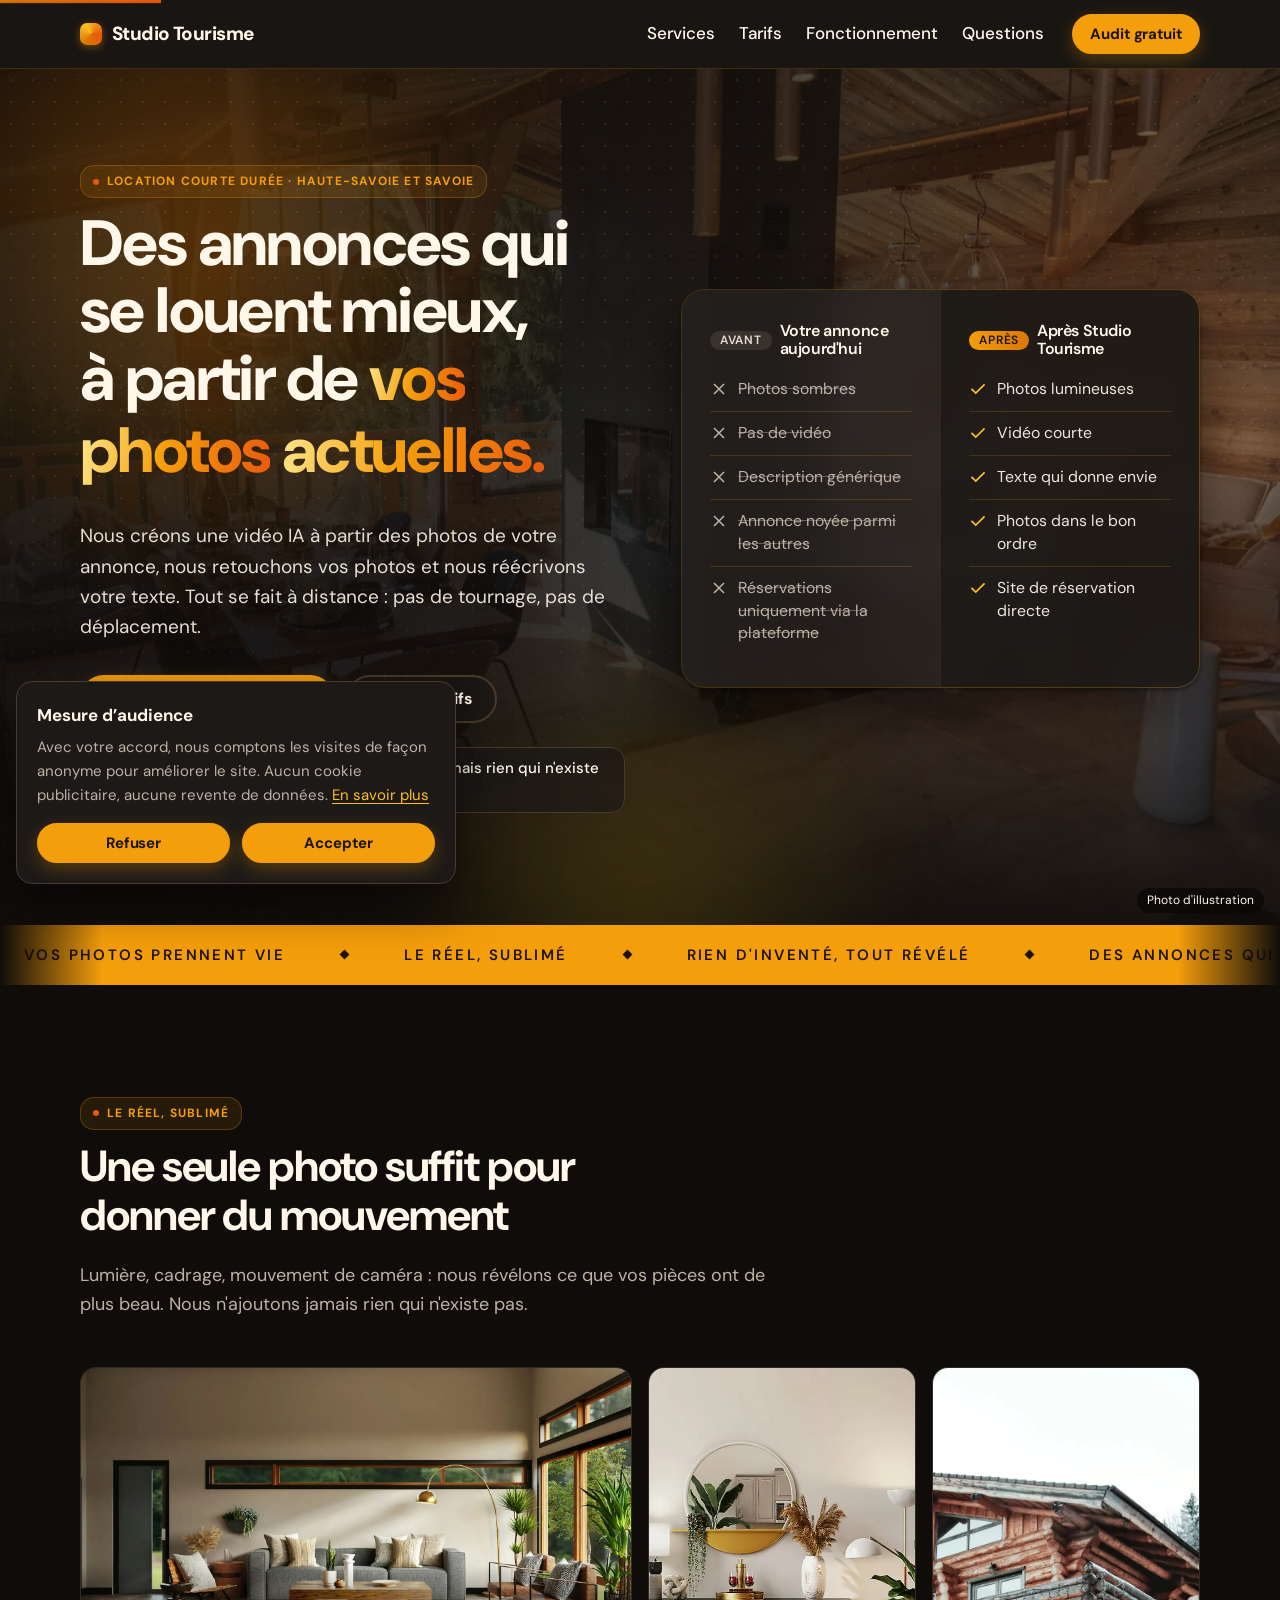
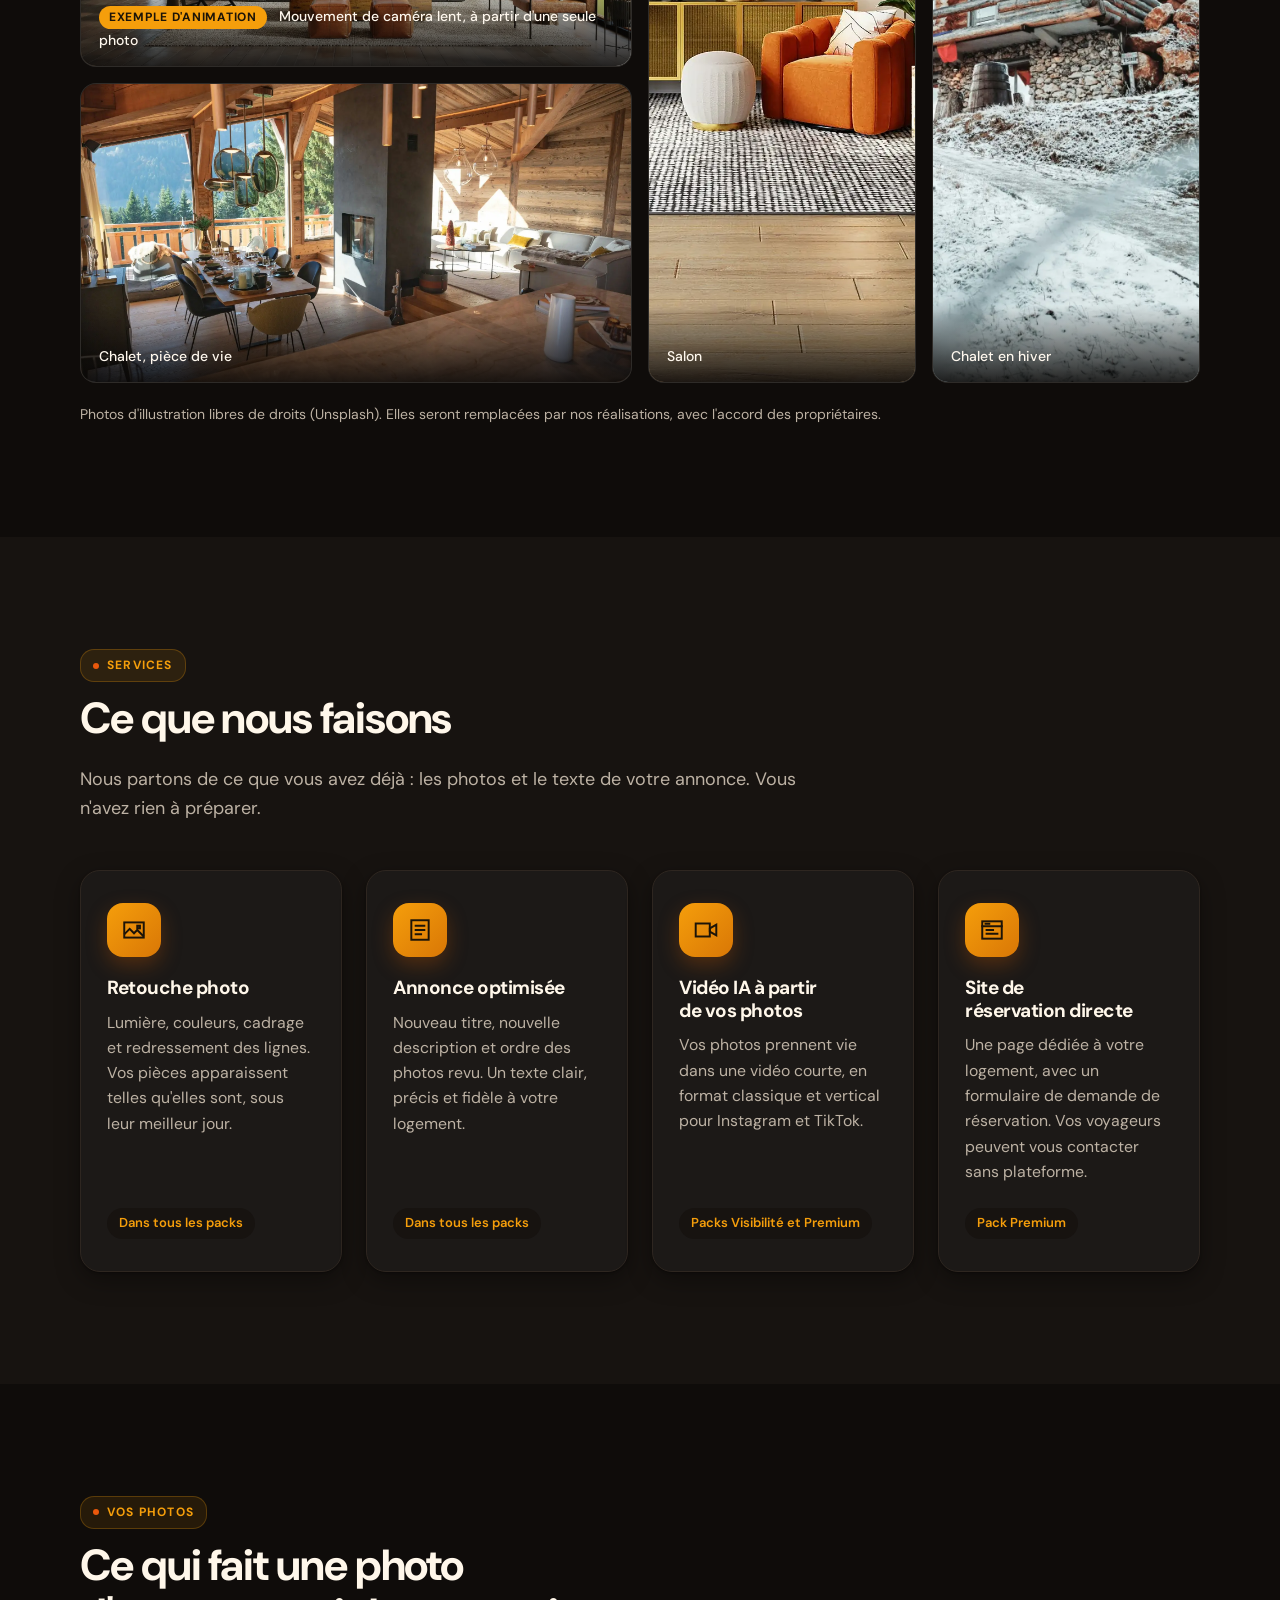
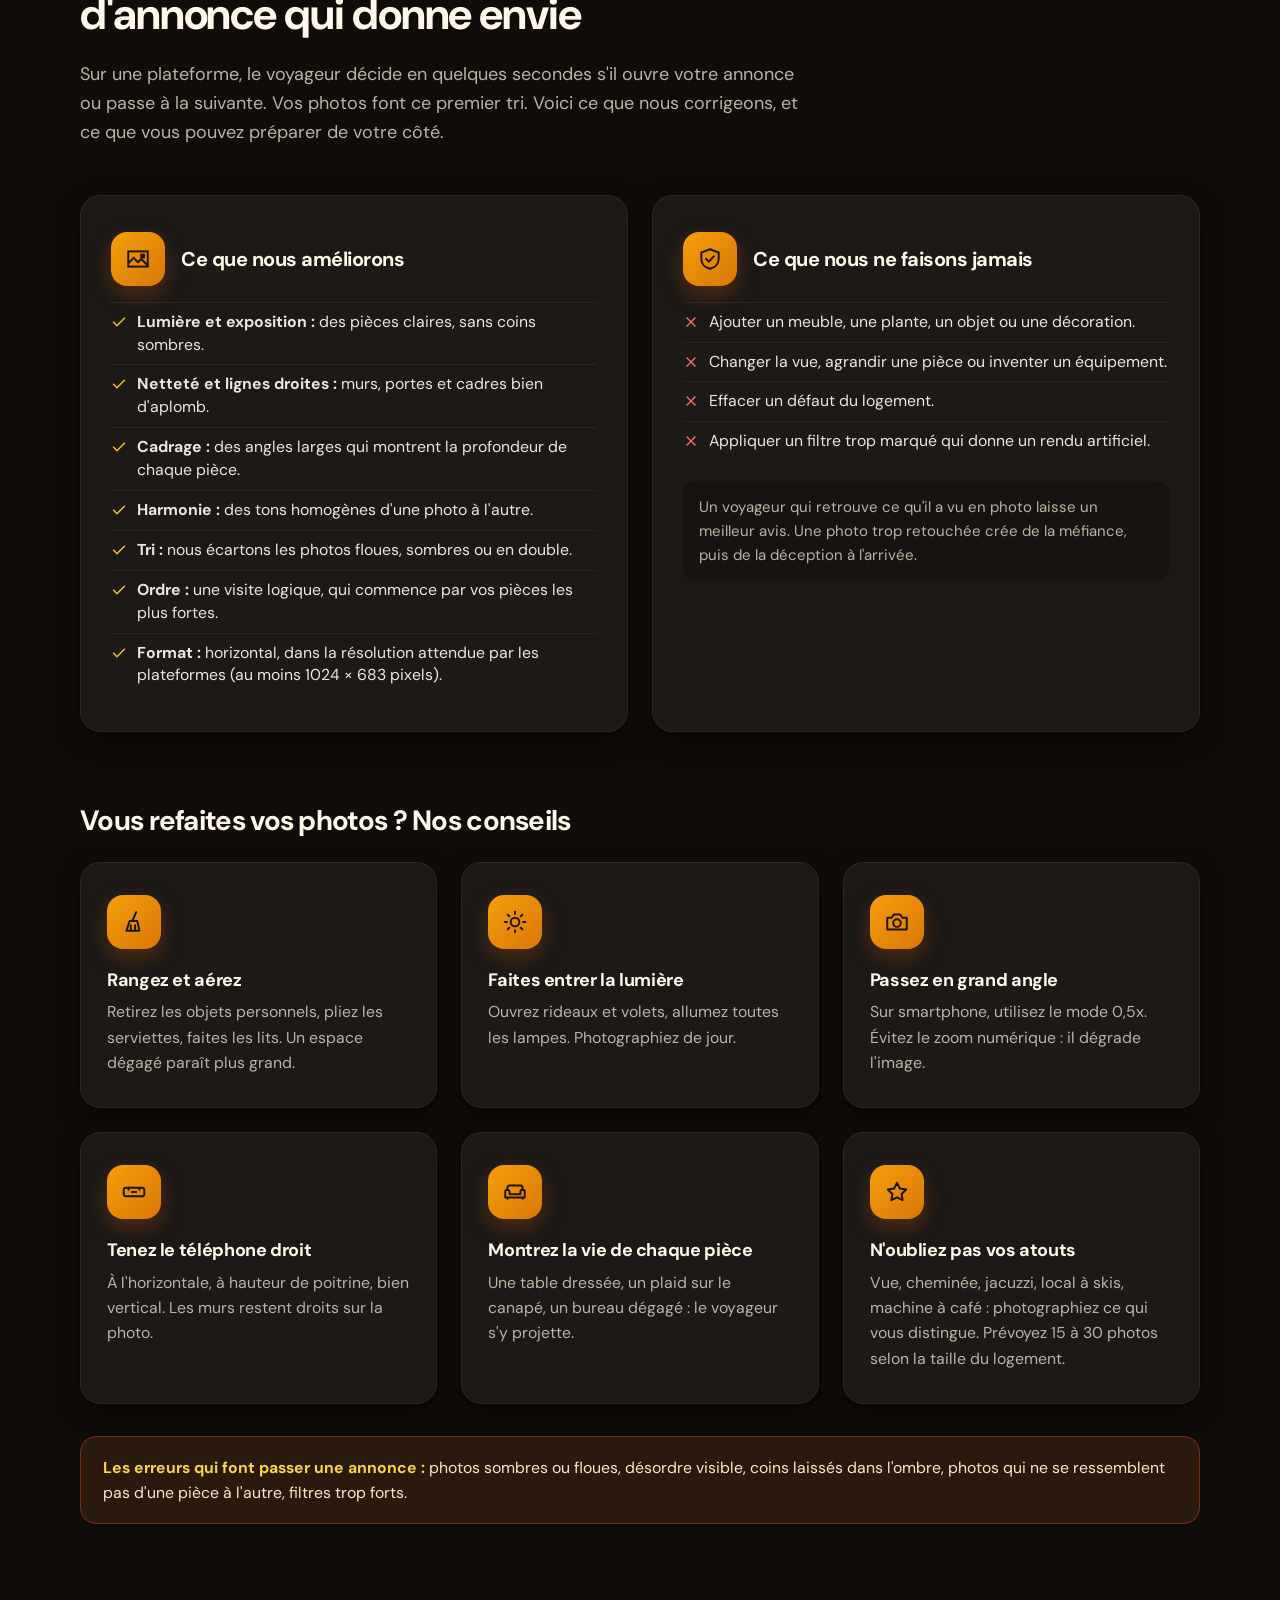
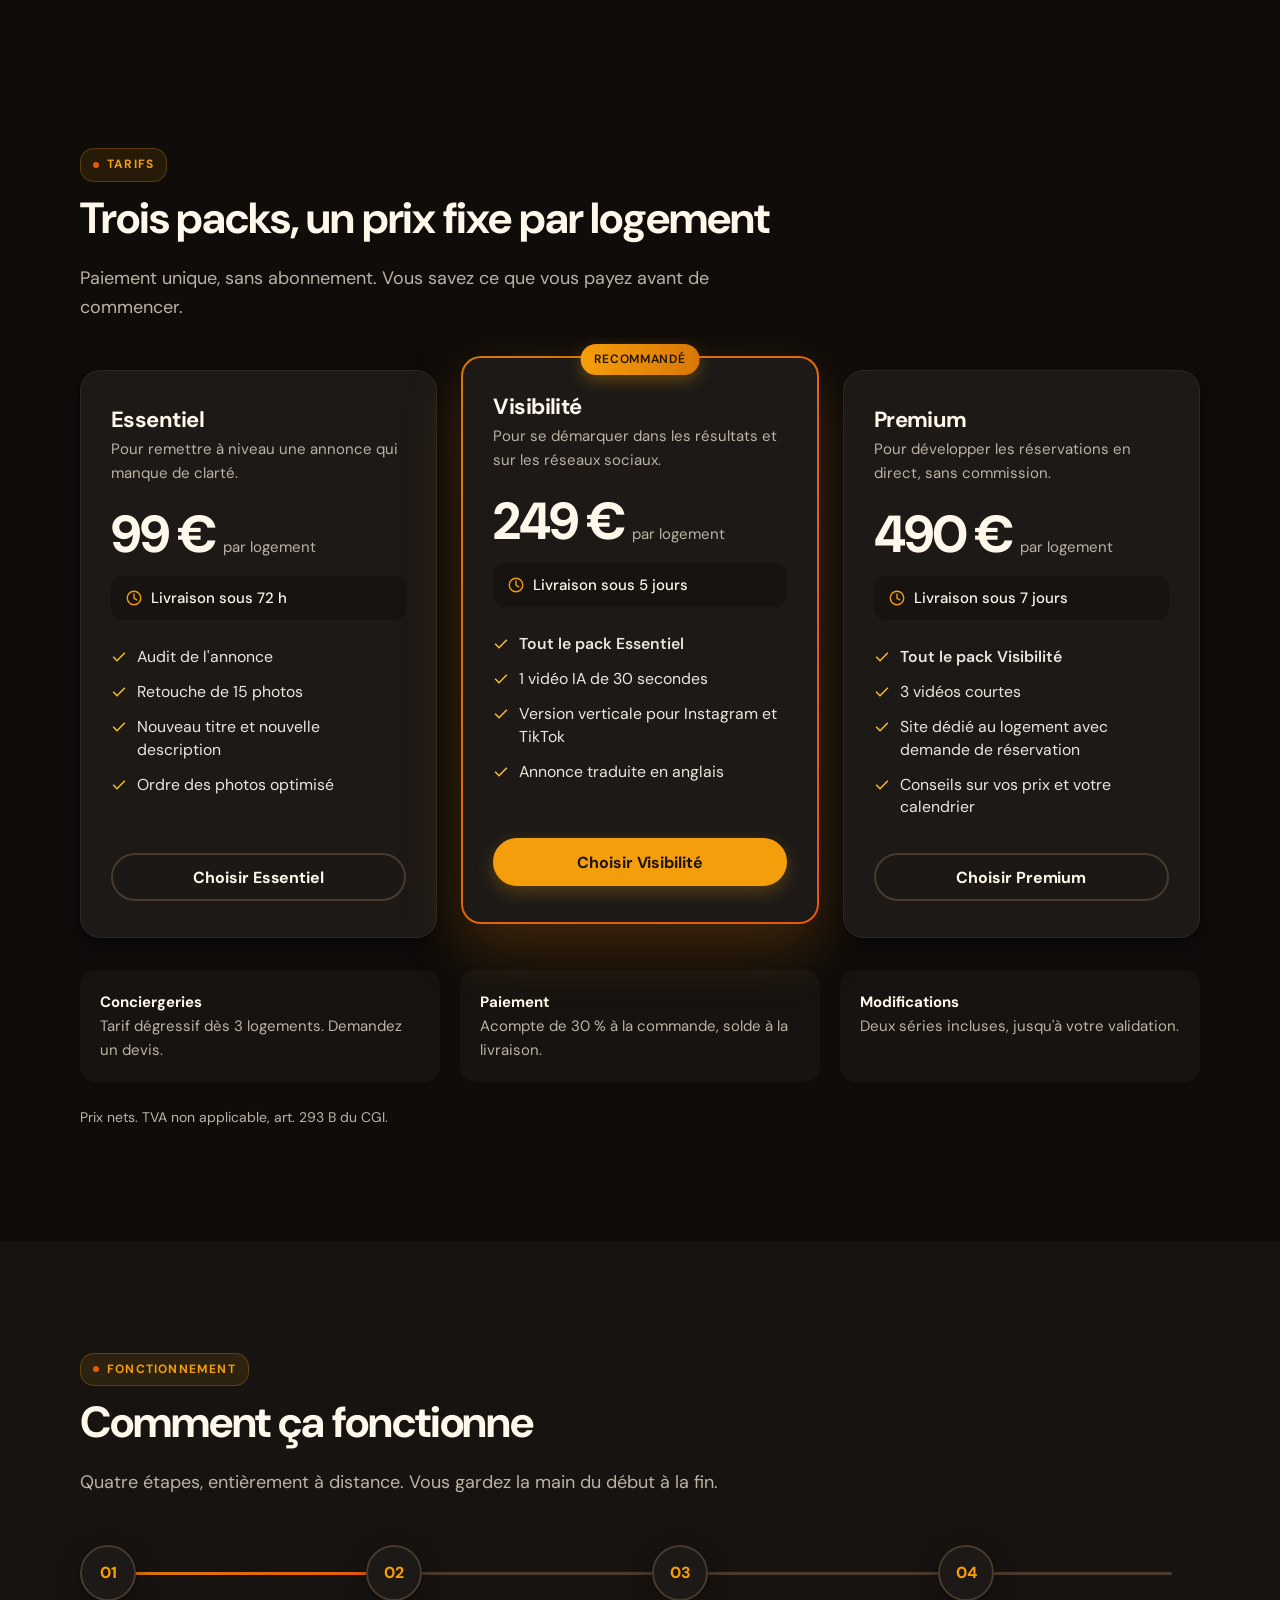
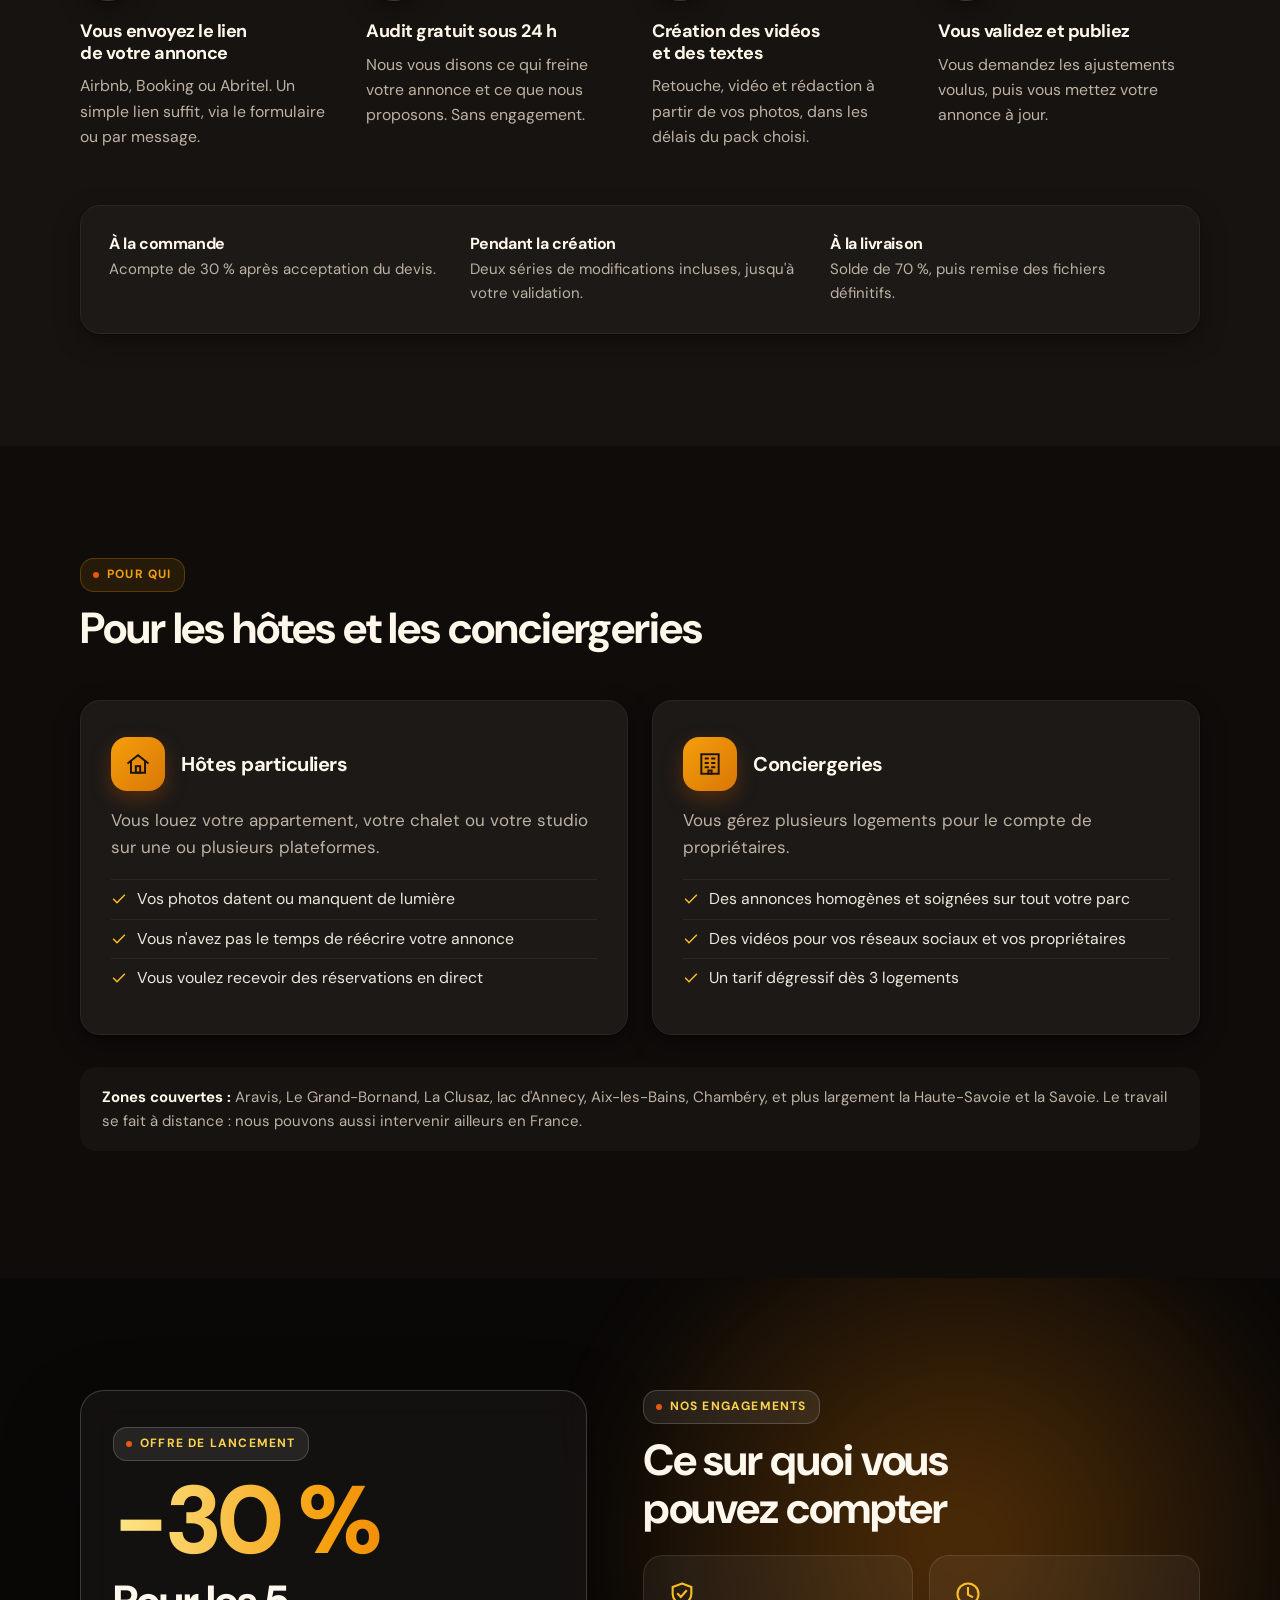
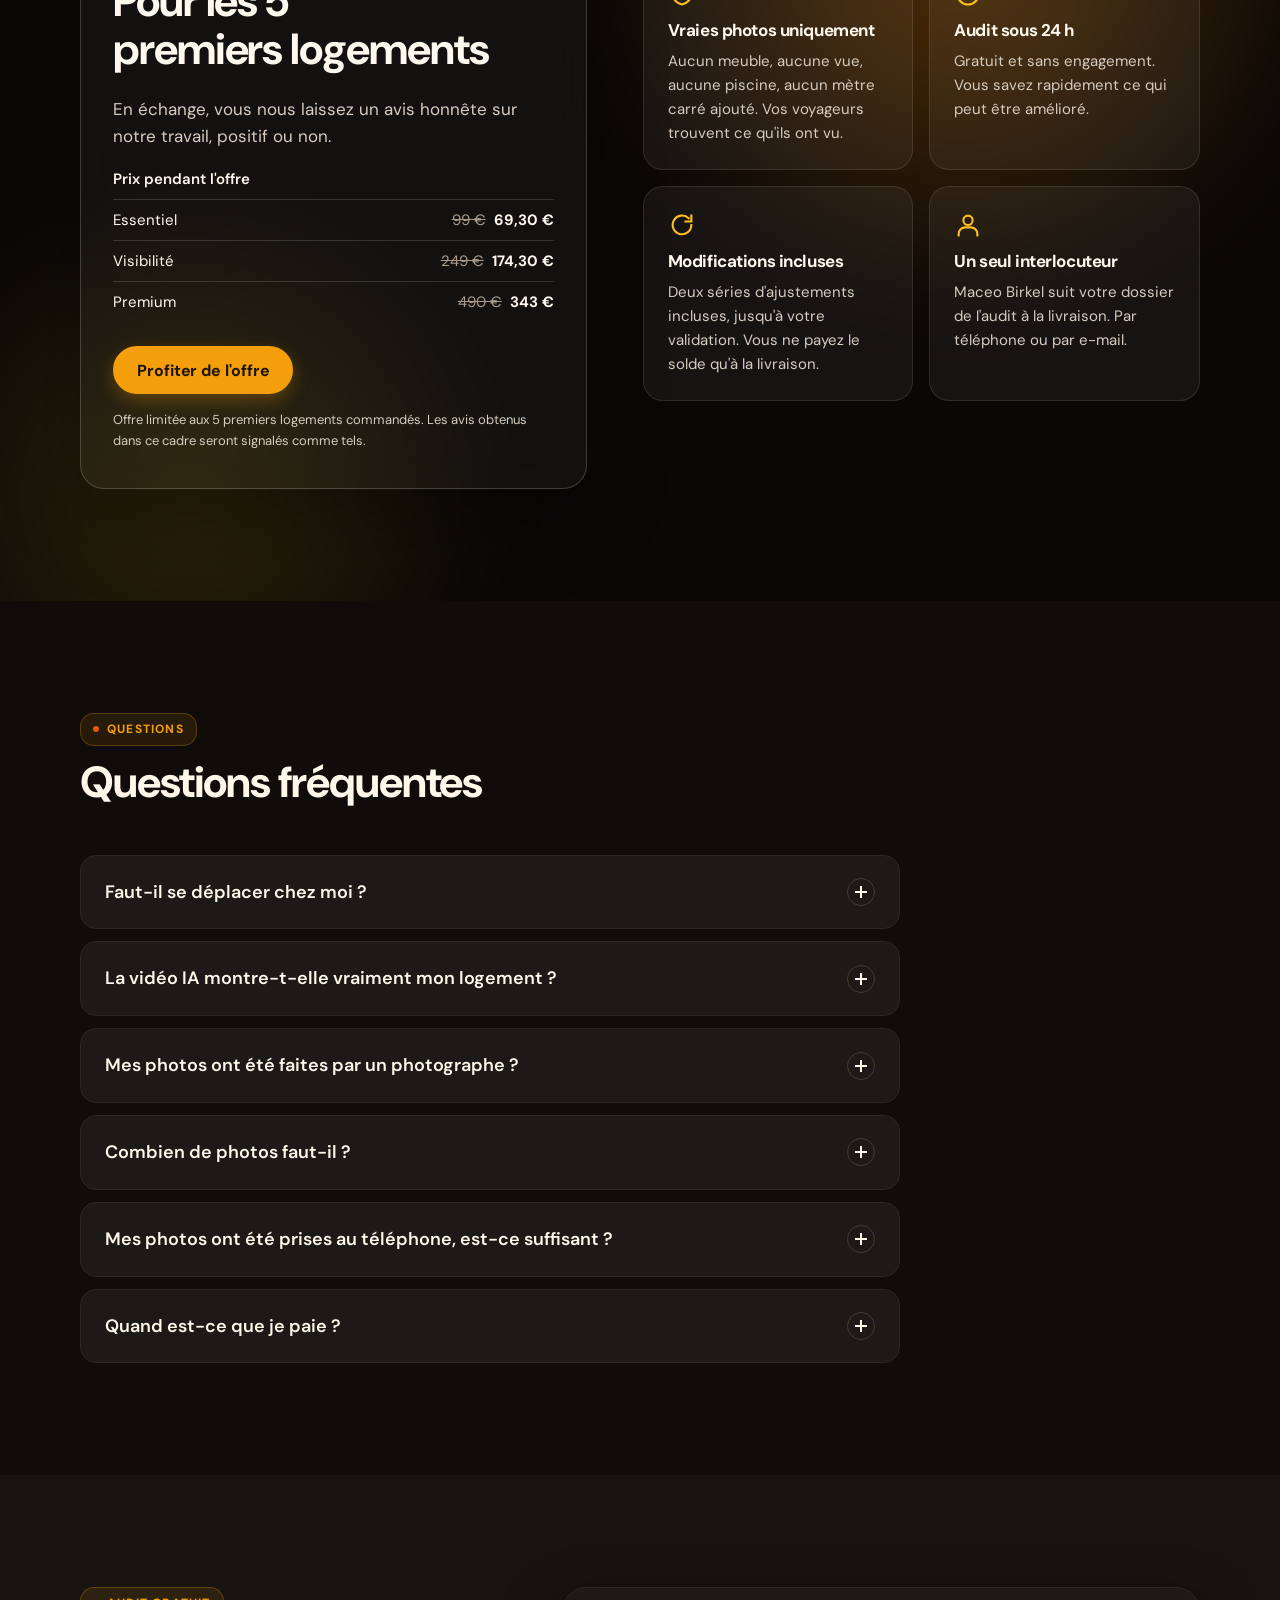
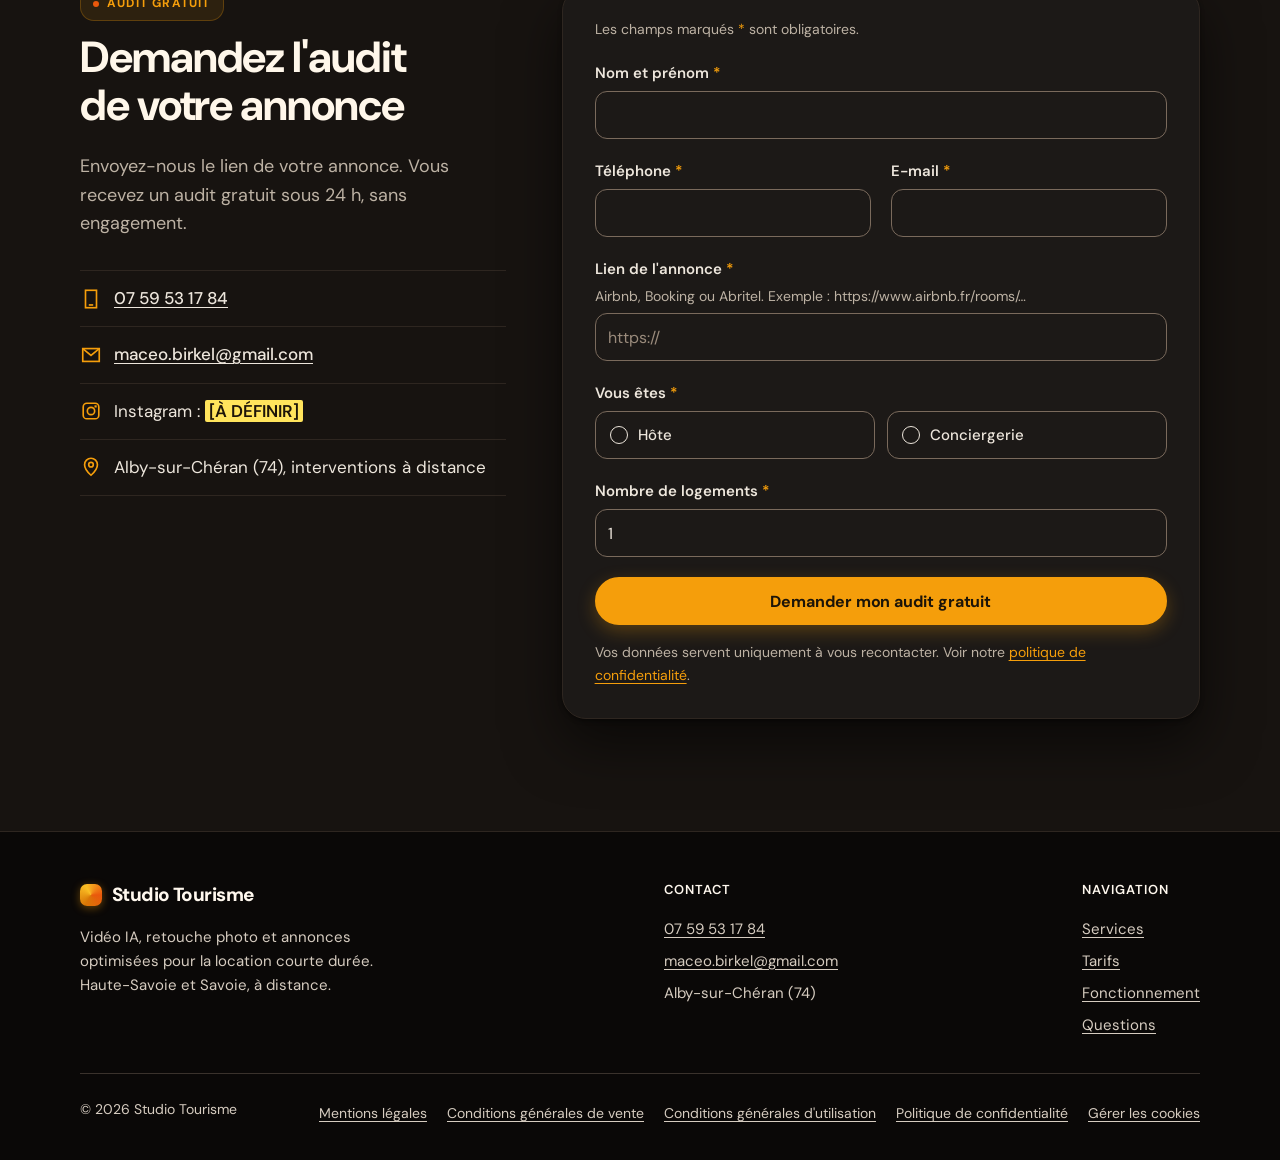
<file: index.html>
<!DOCTYPE html>
<html lang="fr">
<head>
  <meta charset="utf-8">
  <meta name="viewport" content="width=device-width, initial-scale=1">
  <script>document.documentElement.classList.add("js");</script>

  <title>Studio Tourisme | Vidéo IA, retouche photo et annonce Airbnb en Savoie</title>
  <meta name="description" content="Studio Tourisme met en valeur votre location courte durée à partir de vos photos actuelles : vidéo IA, retouche photo et réécriture de l'annonce. 100 % à distance, en Haute-Savoie et Savoie. Audit gratuit sous 24 h.">
  <meta name="author" content="Studio Tourisme">
  <meta name="robots" content="index, follow">
  <!-- À REMPLACER : votre nom de domaine définitif (voir README) -->
  <link rel="canonical" href="https://maceobirkel-web.github.io/maceo-/">

  <!-- Open Graph (partage sur les réseaux sociaux et messageries) -->
  <meta property="og:type" content="website">
  <meta property="og:locale" content="fr_FR">
  <meta property="og:site_name" content="Studio Tourisme">
  <meta property="og:title" content="Studio Tourisme | Des annonces qui se louent mieux, à partir de vos photos actuelles">
  <meta property="og:description" content="Vidéo IA, retouche photo et réécriture de votre annonce Airbnb, Booking ou Abritel. 100 % à distance. Audit gratuit sous 24 h.">
  <meta property="og:url" content="https://maceobirkel-web.github.io/maceo-/">
  <meta property="og:image" content="https://maceobirkel-web.github.io/maceo-/assets/img/og-image.jpg">
  <meta property="og:image:width" content="1200">
  <meta property="og:image:height" content="630">
  <meta property="og:image:alt" content="Studio Tourisme : vidéo IA, retouche photo et annonce optimisée pour la location courte durée">
  <meta name="twitter:card" content="summary_large_image">

  <link rel="icon" href="assets/img/favicon.svg" type="image/svg+xml">
  <link rel="icon" href="assets/img/favicon-32.png" sizes="32x32" type="image/png">
  <link rel="apple-touch-icon" href="assets/img/apple-touch-icon.png">
  <link rel="manifest" href="manifest.webmanifest">
  <meta name="apple-mobile-web-app-capable" content="yes">
  <meta name="mobile-web-app-capable" content="yes">
  <meta name="apple-mobile-web-app-title" content="Studio Tourisme">
  <meta name="apple-mobile-web-app-status-bar-style" content="black-translucent">
  <meta name="theme-color" content="#0F0C0A">

  <link rel="preload" href="assets/fonts/dm-sans-latin.woff2" as="font" type="font/woff2" crossorigin>
  <link rel="stylesheet" href="assets/css/style.css">

  <!-- Données structurées : aucune note ni aucun avis déclaré (à ajouter uniquement avec de vrais avis) -->
  <script type="application/ld+json">
  {
    "@context": "https://schema.org",
    "@type": "ProfessionalService",
    "name": "Studio Tourisme",
    "description": "Mise en valeur des locations courte durée à partir des photos existantes : vidéo IA, retouche photo et réécriture de l'annonce, à distance.",
    "url": "https://maceobirkel-web.github.io/maceo-/",
    "telephone": "+33759531784",
    "email": "maceo.birkel@gmail.com",
    "priceRange": "99 € à 490 €",
    "address": {
      "@type": "PostalAddress",
      "addressLocality": "Alby-sur-Chéran",
      "postalCode": "74540",
      "addressRegion": "Haute-Savoie",
      "addressCountry": "FR"
    },
    "areaServed": [
      { "@type": "AdministrativeArea", "name": "Haute-Savoie" },
      { "@type": "AdministrativeArea", "name": "Savoie" }
    ],
    "founder": { "@type": "Person", "name": "Maceo Birkel" }
  }
  </script>
</head>
<body>
  <a class="lien-evitement" href="#contenu">Aller au contenu</a>
  <div class="progression" aria-hidden="true"></div>

  <!-- Icônes SVG (lignes droites, réutilisées dans la page) -->
  <svg xmlns="http://www.w3.org/2000/svg" class="sprite" aria-hidden="true">
    <symbol id="i-coche" viewBox="0 0 24 24"><path d="M4 12.5l5 5L20 6.5" fill="none" stroke="currentColor" stroke-width="2.2" stroke-linecap="square" stroke-linejoin="miter"/></symbol>
    <symbol id="i-croix" viewBox="0 0 24 24"><path d="M6 6l12 12M18 6L6 18" fill="none" stroke="currentColor" stroke-width="2" stroke-linecap="square"/></symbol>
    <symbol id="i-photo" viewBox="0 0 24 24"><g fill="none" stroke="currentColor" stroke-width="1.8" stroke-linejoin="miter"><rect x="3" y="5" width="18" height="14"/><path d="M3 16l5-5 4 4 3-3 6 6"/><rect x="15" y="8" width="2.5" height="2.5"/></g></symbol>
    <symbol id="i-texte" viewBox="0 0 24 24"><g fill="none" stroke="currentColor" stroke-width="1.8" stroke-linecap="square"><rect x="4" y="3" width="16" height="18"/><path d="M8 8h8M8 12h8M8 16h5"/></g></symbol>
    <symbol id="i-video" viewBox="0 0 24 24"><g fill="none" stroke="currentColor" stroke-width="1.8" stroke-linejoin="miter"><rect x="2.5" y="6" width="13" height="12"/><path d="M15.5 10.5l6-3.5v10l-6-3.5z"/></g></symbol>
    <symbol id="i-site" viewBox="0 0 24 24"><g fill="none" stroke="currentColor" stroke-width="1.8" stroke-linecap="square"><rect x="3" y="4" width="18" height="16"/><path d="M3 8.5h18M6 6.3h1M8.5 6.3h1M7 12h6M7 15.5h10"/></g></symbol>
    <symbol id="i-horloge" viewBox="0 0 24 24"><g fill="none" stroke="currentColor" stroke-width="1.8" stroke-linecap="square"><circle cx="12" cy="12" r="9"/><path d="M12 7v5.5l3.5 2"/></g></symbol>
    <symbol id="i-hote" viewBox="0 0 24 24"><g fill="none" stroke="currentColor" stroke-width="1.8" stroke-linejoin="miter" stroke-linecap="square"><path d="M3 11l9-7 9 7"/><path d="M5.5 9.5V20h13V9.5"/><rect x="10" y="14" width="4" height="6"/></g></symbol>
    <symbol id="i-conciergerie" viewBox="0 0 24 24"><g fill="none" stroke="currentColor" stroke-width="1.8" stroke-linecap="square"><rect x="4" y="3" width="16" height="18"/><path d="M8 7h2M14 7h2M8 11h2M14 11h2M8 15h2M14 15h2M10.5 21v-3h3v3"/></g></symbol>
    <symbol id="i-bouclier" viewBox="0 0 24 24"><g fill="none" stroke="currentColor" stroke-width="1.8" stroke-linejoin="miter" stroke-linecap="square"><path d="M12 3l8 3v6c0 4.5-3.4 8-8 9-4.6-1-8-4.5-8-9V6z"/><path d="M8.5 12l2.5 2.5 4.5-5"/></g></symbol>
    <symbol id="i-boucle" viewBox="0 0 24 24"><g fill="none" stroke="currentColor" stroke-width="1.8" stroke-linecap="square" stroke-linejoin="miter"><path d="M20 12a8 8 0 1 1-2.3-5.7"/><path d="M20 4v5h-5"/></g></symbol>
    <symbol id="i-personne" viewBox="0 0 24 24"><g fill="none" stroke="currentColor" stroke-width="1.8" stroke-linecap="square"><circle cx="12" cy="8" r="4"/><path d="M4 21v-1.5C4 16.5 6.5 14 9.5 14h5c3 0 5.5 2.5 5.5 5.5V21"/></g></symbol>
    <symbol id="i-telephone" viewBox="0 0 24 24"><g fill="none" stroke="currentColor" stroke-width="1.8" stroke-linecap="square"><rect x="6" y="2.5" width="12" height="19"/><path d="M10.5 18.5h3"/></g></symbol>
    <symbol id="i-mail" viewBox="0 0 24 24"><g fill="none" stroke="currentColor" stroke-width="1.8" stroke-linejoin="miter"><rect x="3" y="5" width="18" height="14"/><path d="M3 5l9 7.5L21 5"/></g></symbol>
    <symbol id="i-lieu" viewBox="0 0 24 24"><g fill="none" stroke="currentColor" stroke-width="1.8" stroke-linejoin="miter"><path d="M12 21s-7-6.2-7-11.5a7 7 0 0 1 14 0C19 14.8 12 21 12 21z"/><circle cx="12" cy="9.5" r="2.5"/></g></symbol>
    <symbol id="i-instagram" viewBox="0 0 24 24"><g fill="none" stroke="currentColor" stroke-width="1.8"><rect x="3.5" y="3.5" width="17" height="17" rx="4"/><circle cx="12" cy="12" r="4"/><path d="M17 7h.01" stroke-linecap="square" stroke-width="2.4"/></g></symbol>
    <symbol id="i-distance" viewBox="0 0 24 24"><g fill="none" stroke="currentColor" stroke-width="1.8" stroke-linecap="square"><rect x="2.5" y="4" width="19" height="13"/><path d="M8 21h8M12 17v4"/></g></symbol>
    <symbol id="i-soleil" viewBox="0 0 24 24"><g fill="none" stroke="currentColor" stroke-width="1.8" stroke-linecap="round"><circle cx="12" cy="12" r="4"/><path d="M12 2.5v2M12 19.5v2M2.5 12h2M19.5 12h2M5.3 5.3l1.4 1.4M17.3 17.3l1.4 1.4M5.3 18.7l1.4-1.4M17.3 6.7l1.4-1.4"/></g></symbol>
    <symbol id="i-appareil" viewBox="0 0 24 24"><g fill="none" stroke="currentColor" stroke-width="1.8" stroke-linejoin="round"><path d="M3 8h4l2-3h6l2 3h4v11H3z"/><circle cx="12" cy="13" r="3.5"/></g></symbol>
    <symbol id="i-niveau" viewBox="0 0 24 24"><g fill="none" stroke="currentColor" stroke-width="1.8" stroke-linecap="round"><rect x="2.5" y="8" width="19" height="8" rx="2"/><path d="M10 12h4M7 8v2M17 8v2"/></g></symbol>
    <symbol id="i-etoile" viewBox="0 0 24 24"><path d="M12 3.5l2.6 5.3 5.9.9-4.3 4.1 1 5.8L12 16.9l-5.2 2.7 1-5.8-4.3-4.1 5.9-.9z" fill="none" stroke="currentColor" stroke-width="1.8" stroke-linejoin="round"/></symbol>
    <symbol id="i-balai" viewBox="0 0 24 24"><g fill="none" stroke="currentColor" stroke-width="1.8" stroke-linecap="round" stroke-linejoin="round"><path d="M14 3l-3.5 8"/><path d="M8 11h7l2 9H5z"/><path d="M9 15v5M13 15v5"/></g></symbol>
    <symbol id="i-canape" viewBox="0 0 24 24"><g fill="none" stroke="currentColor" stroke-width="1.8" stroke-linejoin="round"><path d="M5 11V8a2 2 0 0 1 2-2h10a2 2 0 0 1 2 2v3"/><path d="M3 12a2 2 0 0 1 4 0v2h10v-2a2 2 0 0 1 4 0v5H3z"/><path d="M5 17v2M19 17v2"/></g></symbol>
  </svg>

  <!-- ========== 1. EN-TÊTE ========== -->
  <header class="entete">
    <div class="conteneur entete__barre">
      <a class="logo" href="#haut" aria-label="Studio Tourisme, retour en haut de page">
        <span class="logo__carre" aria-hidden="true"></span>Studio Tourisme
      </a>
      <button class="nav__bascule" type="button" aria-expanded="false" aria-controls="navigation">
        <span class="nav__icone" aria-hidden="true"></span>Menu
      </button>
      <nav class="nav" id="navigation" aria-label="Navigation principale">
        <ul class="nav__liste">
          <li><a href="#services">Services</a></li>
          <li><a href="#tarifs">Tarifs</a></li>
          <li><a href="#fonctionnement">Fonctionnement</a></li>
          <li><a href="#questions">Questions</a></li>
        </ul>
        <a class="bouton bouton--petit" href="#contact">Audit gratuit</a>
      </nav>
    </div>
  </header>

  <main id="contenu">

    <!-- ========== 2. ACCROCHE ========== -->
    <section class="accroche" id="haut" aria-labelledby="titre-accroche">
      <!-- Photo d'illustration libre de droits (Unsplash) : à remplacer par une réalisation client -->
      <div class="accroche__photo" aria-hidden="true"></div>
      <div class="aurore" aria-hidden="true"><span></span><span></span><span></span></div>
      <p class="credit-photo">Photo d'illustration</p>
      <div class="conteneur accroche__grille">
        <div>
          <p class="section__surtitre">Location courte durée · Haute-Savoie et Savoie</p>
          <h1 class="accroche__titre" id="titre-accroche">Des annonces qui se louent mieux, à partir de <span class="accent">vos photos actuelles.</span></h1>
          <p class="accroche__sous-titre">Nous créons une vidéo IA à partir des photos de votre annonce, nous retouchons vos photos et nous réécrivons votre texte. Tout se fait à distance : pas de tournage, pas de déplacement.</p>
          <div class="accroche__actions">
            <a class="bouton" href="#contact">Demander un audit gratuit</a>
            <a class="bouton bouton--secondaire" href="#tarifs">Voir les tarifs</a>
          </div>
          <p class="accroche__note">
            <svg width="20" height="20" aria-hidden="true"><use href="#i-bouclier"/></svg>
            On anime et on sublime le réel. On n'ajoute jamais rien qui n'existe pas.
          </p>
        </div>

        <div class="comparatif" role="group" aria-label="Comparaison avant et après Studio Tourisme">
          <div class="comparatif__colonne comparatif__colonne--avant">
            <h2 class="comparatif__titre"><span class="comparatif__pastille">Avant</span>Votre annonce aujourd'hui</h2>
            <ul class="comparatif__liste">
              <li><svg width="18" height="18" aria-hidden="true"><use href="#i-croix"/></svg>Photos sombres</li>
              <li><svg width="18" height="18" aria-hidden="true"><use href="#i-croix"/></svg>Pas de vidéo</li>
              <li><svg width="18" height="18" aria-hidden="true"><use href="#i-croix"/></svg>Description générique</li>
              <li><svg width="18" height="18" aria-hidden="true"><use href="#i-croix"/></svg>Annonce noyée parmi les autres</li>
              <li><svg width="18" height="18" aria-hidden="true"><use href="#i-croix"/></svg>Réservations uniquement via la plateforme</li>
            </ul>
          </div>
          <div class="comparatif__colonne comparatif__colonne--apres">
            <h2 class="comparatif__titre"><span class="comparatif__pastille">Après</span>Après Studio Tourisme</h2>
            <ul class="comparatif__liste">
              <li><svg width="18" height="18" aria-hidden="true"><use href="#i-coche"/></svg>Photos lumineuses</li>
              <li><svg width="18" height="18" aria-hidden="true"><use href="#i-coche"/></svg>Vidéo courte</li>
              <li><svg width="18" height="18" aria-hidden="true"><use href="#i-coche"/></svg>Texte qui donne envie</li>
              <li><svg width="18" height="18" aria-hidden="true"><use href="#i-coche"/></svg>Photos dans le bon ordre</li>
              <li><svg width="18" height="18" aria-hidden="true"><use href="#i-coche"/></svg>Site de réservation directe</li>
            </ul>
          </div>
        </div>
      </div>
    </section>

    <!-- Bandeau : slogan en défilement continu (la 2e liste sert à boucler l'animation) -->
    <div class="bandeau">
      <p class="visuellement-cache">Vos photos prennent vie. Le réel, sublimé : rien d'inventé, tout révélé.</p>
      <div class="bandeau__piste" aria-hidden="true">
        <ul><li>Vos photos prennent vie</li><li>Le réel, sublimé</li><li>Rien d'inventé, tout révélé</li><li>Des annonces qui donnent envie</li></ul>
        <ul><li>Vos photos prennent vie</li><li>Le réel, sublimé</li><li>Rien d'inventé, tout révélé</li><li>Des annonces qui donnent envie</li></ul>
      </div>
    </div>


    <!-- ========== GALERIE (photos d'illustration libres de droits, Unsplash) ========== -->
    <section class="section galerie" id="galerie" aria-labelledby="titre-galerie">
      <div class="conteneur">
        <div class="section__entete">
          <p class="section__surtitre">Le réel, sublimé</p>
          <h2 id="titre-galerie">Une seule photo suffit pour donner du mouvement</h2>
          <p class="section__intro">Lumière, cadrage, mouvement de caméra : nous révélons ce que vos pièces ont de plus beau. Nous n'ajoutons jamais rien qui n'existe pas.</p>
        </div>
        <div class="galerie__grille">
          <figure class="galerie__photo galerie__photo--anime">
            <picture>
              <source srcset="assets/img/photos/salon-baie-vitree.webp" type="image/webp">
              <img src="assets/img/photos/salon-baie-vitree.jpg" alt="Salon lumineux avec canapé gris, table basse en bois et grandes baies vitrées ouvertes sur la forêt" width="1800" height="950" loading="lazy" decoding="async">
            </picture>
            <figcaption><span class="galerie__badge">Exemple d'animation</span> Mouvement de caméra lent, à partir d'une seule photo</figcaption>
          </figure>
          <figure class="galerie__photo">
            <picture>
              <source srcset="assets/img/photos/chalet-vue-montagne.webp" type="image/webp">
              <img src="assets/img/photos/chalet-vue-montagne.jpg" alt="Pièce de vie d'un chalet en bois : table dressée, cheminée centrale et vue sur les sapins" width="2000" height="1333" loading="lazy" decoding="async">
            </picture>
            <figcaption>Chalet, pièce de vie</figcaption>
          </figure>
          <figure class="galerie__photo">
            <picture>
              <source srcset="assets/img/photos/salon-fauteuil.webp" type="image/webp">
              <img src="assets/img/photos/salon-fauteuil.jpg" alt="Coin salon clair avec fauteuil orange, buffet doré et plantes vertes" width="900" height="1104" loading="lazy" decoding="async">
            </picture>
            <figcaption>Salon</figcaption>
          </figure>
          <figure class="galerie__photo">
            <picture>
              <source srcset="assets/img/photos/chalet-neige.webp" type="image/webp">
              <img src="assets/img/photos/chalet-neige.jpg" alt="Chalet en rondins de bois sous la neige" width="820" height="1500" loading="lazy" decoding="async">
            </picture>
            <figcaption>Chalet en hiver</figcaption>
          </figure>
        </div>
        <p class="galerie__mention">Photos d'illustration libres de droits (Unsplash). Elles seront remplacées par nos réalisations, avec l'accord des propriétaires.</p>
      </div>
    </section>

    <!-- ========== 3. CE QUE NOUS FAISONS ========== -->
    <section class="section section--grise" id="services" aria-labelledby="titre-services">
      <div class="conteneur">
        <div class="section__entete">
          <p class="section__surtitre">Services</p>
          <h2 id="titre-services">Ce que nous faisons</h2>
          <p class="section__intro">Nous partons de ce que vous avez déjà : les photos et le texte de votre annonce. Vous n'avez rien à préparer.</p>
        </div>
        <div class="grille-4">
          <article class="carte">
            <span class="carte__icone" aria-hidden="true"><svg width="26" height="26"><use href="#i-photo"/></svg></span>
            <h3>Retouche photo</h3>
            <p>Lumière, couleurs, cadrage et redressement des lignes. Vos pièces apparaissent telles qu'elles sont, sous leur meilleur jour.</p>
            <p class="carte__pack">Dans tous les packs</p>
          </article>
          <article class="carte">
            <span class="carte__icone" aria-hidden="true"><svg width="26" height="26"><use href="#i-texte"/></svg></span>
            <h3>Annonce optimisée</h3>
            <p>Nouveau titre, nouvelle description et ordre des photos revu. Un texte clair, précis et fidèle à votre logement.</p>
            <p class="carte__pack">Dans tous les packs</p>
          </article>
          <article class="carte">
            <span class="carte__icone" aria-hidden="true"><svg width="26" height="26"><use href="#i-video"/></svg></span>
            <h3>Vidéo IA à partir de vos photos</h3>
            <p>Vos photos prennent vie dans une vidéo courte, en format classique et vertical pour Instagram et TikTok.</p>
            <p class="carte__pack">Packs Visibilité et Premium</p>
          </article>
          <article class="carte">
            <span class="carte__icone" aria-hidden="true"><svg width="26" height="26"><use href="#i-site"/></svg></span>
            <h3>Site de réservation directe</h3>
            <p>Une page dédiée à votre logement, avec un formulaire de demande de réservation. Vos voyageurs peuvent vous contacter sans plateforme.</p>
            <p class="carte__pack">Pack Premium</p>
          </article>
        </div>
      </div>
    </section>

    <!-- ========== VOS PHOTOS (explications et conseils) ========== -->
    <section class="section" id="photos" aria-labelledby="titre-photos">
      <div class="conteneur">
        <div class="section__entete">
          <p class="section__surtitre">Vos photos</p>
          <h2 id="titre-photos">Ce qui fait une photo d'annonce qui donne envie</h2>
          <p class="section__intro">Sur une plateforme, le voyageur décide en quelques secondes s'il ouvre votre annonce ou passe à la suivante. Vos photos font ce premier tri. Voici ce que nous corrigeons, et ce que vous pouvez préparer de votre côté.</p>
        </div>

        <div class="grille-2">
          <article class="profil photos__colonne">
            <div class="profil__entete">
              <span class="carte__icone" aria-hidden="true"><svg width="26" height="26"><use href="#i-photo"/></svg></span>
              <h3>Ce que nous améliorons</h3>
            </div>
            <ul class="liste-coches">
              <li><svg width="16" height="16" aria-hidden="true"><use href="#i-coche"/></svg><span><strong>Lumière et exposition :</strong> des pièces claires, sans coins sombres.</span></li>
              <li><svg width="16" height="16" aria-hidden="true"><use href="#i-coche"/></svg><span><strong>Netteté et lignes droites :</strong> murs, portes et cadres bien d'aplomb.</span></li>
              <li><svg width="16" height="16" aria-hidden="true"><use href="#i-coche"/></svg><span><strong>Cadrage :</strong> des angles larges qui montrent la profondeur de chaque pièce.</span></li>
              <li><svg width="16" height="16" aria-hidden="true"><use href="#i-coche"/></svg><span><strong>Harmonie :</strong> des tons homogènes d'une photo à l'autre.</span></li>
              <li><svg width="16" height="16" aria-hidden="true"><use href="#i-coche"/></svg><span><strong>Tri :</strong> nous écartons les photos floues, sombres ou en double.</span></li>
              <li><svg width="16" height="16" aria-hidden="true"><use href="#i-coche"/></svg><span><strong>Ordre :</strong> une visite logique, qui commence par vos pièces les plus fortes.</span></li>
              <li><svg width="16" height="16" aria-hidden="true"><use href="#i-coche"/></svg><span><strong>Format :</strong> horizontal, dans la résolution attendue par les plateformes (au moins 1024 × 683 pixels).</span></li>
            </ul>
          </article>
          <article class="profil photos__colonne">
            <div class="profil__entete">
              <span class="carte__icone" aria-hidden="true"><svg width="26" height="26"><use href="#i-bouclier"/></svg></span>
              <h3>Ce que nous ne faisons jamais</h3>
            </div>
            <ul class="liste-coches liste-coches--non">
              <li><svg width="16" height="16" aria-hidden="true"><use href="#i-croix"/></svg><span>Ajouter un meuble, une plante, un objet ou une décoration.</span></li>
              <li><svg width="16" height="16" aria-hidden="true"><use href="#i-croix"/></svg><span>Changer la vue, agrandir une pièce ou inventer un équipement.</span></li>
              <li><svg width="16" height="16" aria-hidden="true"><use href="#i-croix"/></svg><span>Effacer un défaut du logement.</span></li>
              <li><svg width="16" height="16" aria-hidden="true"><use href="#i-croix"/></svg><span>Appliquer un filtre trop marqué qui donne un rendu artificiel.</span></li>
            </ul>
            <p class="photos__note">Un voyageur qui retrouve ce qu'il a vu en photo laisse un meilleur avis. Une photo trop retouchée crée de la méfiance, puis de la déception à l'arrivée.</p>
          </article>
        </div>

        <h3 class="photos__titre">Vous refaites vos photos&nbsp;? Nos conseils</h3>
        <div class="grille-3">
          <article class="carte">
            <span class="carte__icone" aria-hidden="true"><svg width="26" height="26"><use href="#i-balai"/></svg></span>
            <h4>Rangez et aérez</h4>
            <p>Retirez les objets personnels, pliez les serviettes, faites les lits. Un espace dégagé paraît plus grand.</p>
          </article>
          <article class="carte">
            <span class="carte__icone" aria-hidden="true"><svg width="26" height="26"><use href="#i-soleil"/></svg></span>
            <h4>Faites entrer la lumière</h4>
            <p>Ouvrez rideaux et volets, allumez toutes les lampes. Photographiez de jour.</p>
          </article>
          <article class="carte">
            <span class="carte__icone" aria-hidden="true"><svg width="26" height="26"><use href="#i-appareil"/></svg></span>
            <h4>Passez en grand angle</h4>
            <p>Sur smartphone, utilisez le mode 0,5x. Évitez le zoom numérique : il dégrade l'image.</p>
          </article>
          <article class="carte">
            <span class="carte__icone" aria-hidden="true"><svg width="26" height="26"><use href="#i-niveau"/></svg></span>
            <h4>Tenez le téléphone droit</h4>
            <p>À l'horizontale, à hauteur de poitrine, bien vertical. Les murs restent droits sur la photo.</p>
          </article>
          <article class="carte">
            <span class="carte__icone" aria-hidden="true"><svg width="26" height="26"><use href="#i-canape"/></svg></span>
            <h4>Montrez la vie de chaque pièce</h4>
            <p>Une table dressée, un plaid sur le canapé, un bureau dégagé : le voyageur s'y projette.</p>
          </article>
          <article class="carte">
            <span class="carte__icone" aria-hidden="true"><svg width="26" height="26"><use href="#i-etoile"/></svg></span>
            <h4>N'oubliez pas vos atouts</h4>
            <p>Vue, cheminée, jacuzzi, local à skis, machine à café : photographiez ce qui vous distingue. Prévoyez 15 à 30 photos selon la taille du logement.</p>
          </article>
        </div>

        <p class="encart"><strong>Les erreurs qui font passer une annonce :</strong> photos sombres ou floues, désordre visible, coins laissés dans l'ombre, photos qui ne se ressemblent pas d'une pièce à l'autre, filtres trop forts.</p>
      </div>
    </section>

    <!-- ========== 4. TARIFS ========== -->
    <section class="section" id="tarifs" aria-labelledby="titre-tarifs">
      <div class="conteneur">
        <div class="section__entete">
          <p class="section__surtitre">Tarifs</p>
          <h2 id="titre-tarifs">Trois packs, un prix fixe par logement</h2>
          <p class="section__intro">Paiement unique, sans abonnement. Vous savez ce que vous payez avant de commencer.</p>
        </div>

        <div class="tarifs">
          <article class="tarif" aria-labelledby="pack-essentiel">
            <h3 class="tarif__nom" id="pack-essentiel">Essentiel</h3>
            <p class="tarif__resume">Pour remettre à niveau une annonce qui manque de clarté.</p>
            <p class="tarif__prix"><span class="tarif__montant">99&nbsp;€</span><span class="tarif__unite">par logement</span></p>
            <p class="tarif__delai"><svg width="18" height="18" aria-hidden="true"><use href="#i-horloge"/></svg>Livraison sous 72&nbsp;h</p>
            <ul class="tarif__liste">
              <li><svg width="16" height="16" aria-hidden="true"><use href="#i-coche"/></svg>Audit de l'annonce</li>
              <li><svg width="16" height="16" aria-hidden="true"><use href="#i-coche"/></svg>Retouche de 15 photos</li>
              <li><svg width="16" height="16" aria-hidden="true"><use href="#i-coche"/></svg>Nouveau titre et nouvelle description</li>
              <li><svg width="16" height="16" aria-hidden="true"><use href="#i-coche"/></svg>Ordre des photos optimisé</li>
            </ul>
            <a class="bouton bouton--secondaire bouton--large" href="#contact">Choisir Essentiel</a>
          </article>

          <article class="tarif tarif--vedette" aria-labelledby="pack-visibilite">
            <p class="tarif__etiquette">Recommandé</p>
            <h3 class="tarif__nom" id="pack-visibilite">Visibilité</h3>
            <p class="tarif__resume">Pour se démarquer dans les résultats et sur les réseaux sociaux.</p>
            <p class="tarif__prix"><span class="tarif__montant">249&nbsp;€</span><span class="tarif__unite">par logement</span></p>
            <p class="tarif__delai"><svg width="18" height="18" aria-hidden="true"><use href="#i-horloge"/></svg>Livraison sous 5&nbsp;jours</p>
            <ul class="tarif__liste">
              <li class="tarif__inclus"><svg width="16" height="16" aria-hidden="true"><use href="#i-coche"/></svg>Tout le pack Essentiel</li>
              <li><svg width="16" height="16" aria-hidden="true"><use href="#i-coche"/></svg>1 vidéo IA de 30&nbsp;secondes</li>
              <li><svg width="16" height="16" aria-hidden="true"><use href="#i-coche"/></svg>Version verticale pour Instagram et TikTok</li>
              <li><svg width="16" height="16" aria-hidden="true"><use href="#i-coche"/></svg>Annonce traduite en anglais</li>
            </ul>
            <a class="bouton bouton--large" href="#contact">Choisir Visibilité</a>
          </article>

          <article class="tarif" aria-labelledby="pack-premium">
            <h3 class="tarif__nom" id="pack-premium">Premium</h3>
            <p class="tarif__resume">Pour développer les réservations en direct, sans commission.</p>
            <p class="tarif__prix"><span class="tarif__montant">490&nbsp;€</span><span class="tarif__unite">par logement</span></p>
            <p class="tarif__delai"><svg width="18" height="18" aria-hidden="true"><use href="#i-horloge"/></svg>Livraison sous 7&nbsp;jours</p>
            <ul class="tarif__liste">
              <li class="tarif__inclus"><svg width="16" height="16" aria-hidden="true"><use href="#i-coche"/></svg>Tout le pack Visibilité</li>
              <li><svg width="16" height="16" aria-hidden="true"><use href="#i-coche"/></svg>3 vidéos courtes</li>
              <li><svg width="16" height="16" aria-hidden="true"><use href="#i-coche"/></svg>Site dédié au logement avec demande de réservation</li>
              <li><svg width="16" height="16" aria-hidden="true"><use href="#i-coche"/></svg>Conseils sur vos prix et votre calendrier</li>
            </ul>
            <a class="bouton bouton--secondaire bouton--large" href="#contact">Choisir Premium</a>
          </article>
        </div>

        <ul class="tarifs__notes">
          <li><strong>Conciergeries</strong>Tarif dégressif dès 3 logements. Demandez un devis.</li>
          <li><strong>Paiement</strong>Acompte de 30&nbsp;% à la commande, solde à la livraison.</li>
          <li><strong>Modifications</strong>Deux séries incluses, jusqu'à votre validation.</li>
        </ul>
        <p class="tarifs__mention">Prix nets. TVA non applicable, art. 293 B du CGI.</p>
      </div>
    </section>

    <!-- ========== 5. COMMENT ÇA FONCTIONNE ========== -->
    <section class="section section--grise" id="fonctionnement" aria-labelledby="titre-fonctionnement">
      <div class="conteneur">
        <div class="section__entete">
          <p class="section__surtitre">Fonctionnement</p>
          <h2 id="titre-fonctionnement">Comment ça fonctionne</h2>
          <p class="section__intro">Quatre étapes, entièrement à distance. Vous gardez la main du début à la fin.</p>
        </div>
        <ol class="etapes">
          <li class="etape">
            <h3>Vous envoyez le lien de votre annonce</h3>
            <p>Airbnb, Booking ou Abritel. Un simple lien suffit, via le formulaire ou par message.</p>
          </li>
          <li class="etape">
            <h3>Audit gratuit sous 24&nbsp;h</h3>
            <p>Nous vous disons ce qui freine votre annonce et ce que nous proposons. Sans engagement.</p>
          </li>
          <li class="etape">
            <h3>Création des vidéos et des textes</h3>
            <p>Retouche, vidéo et rédaction à partir de vos photos, dans les délais du pack choisi.</p>
          </li>
          <li class="etape">
            <h3>Vous validez et publiez</h3>
            <p>Vous demandez les ajustements voulus, puis vous mettez votre annonce à jour.</p>
          </li>
        </ol>

        <div class="paiement">
          <div>
            <h3>À la commande</h3>
            <p>Acompte de 30&nbsp;% après acceptation du devis.</p>
          </div>
          <div>
            <h3>Pendant la création</h3>
            <p>Deux séries de modifications incluses, jusqu'à votre validation.</p>
          </div>
          <div>
            <h3>À la livraison</h3>
            <p>Solde de 70&nbsp;%, puis remise des fichiers définitifs.</p>
          </div>
        </div>
      </div>
    </section>

    <!-- ========== 6. POUR QUI ========== -->
    <section class="section" id="pour-qui" aria-labelledby="titre-pour-qui">
      <div class="conteneur">
        <div class="section__entete">
          <p class="section__surtitre">Pour qui</p>
          <h2 id="titre-pour-qui">Pour les hôtes et les conciergeries</h2>
        </div>
        <div class="grille-2">
          <article class="profil">
            <div class="profil__entete">
              <span class="carte__icone" aria-hidden="true"><svg width="26" height="26"><use href="#i-hote"/></svg></span>
              <h3>Hôtes particuliers</h3>
            </div>
            <p>Vous louez votre appartement, votre chalet ou votre studio sur une ou plusieurs plateformes.</p>
            <ul class="liste-coches">
              <li><svg width="16" height="16" aria-hidden="true"><use href="#i-coche"/></svg>Vos photos datent ou manquent de lumière</li>
              <li><svg width="16" height="16" aria-hidden="true"><use href="#i-coche"/></svg>Vous n'avez pas le temps de réécrire votre annonce</li>
              <li><svg width="16" height="16" aria-hidden="true"><use href="#i-coche"/></svg>Vous voulez recevoir des réservations en direct</li>
            </ul>
          </article>
          <article class="profil">
            <div class="profil__entete">
              <span class="carte__icone" aria-hidden="true"><svg width="26" height="26"><use href="#i-conciergerie"/></svg></span>
              <h3>Conciergeries</h3>
            </div>
            <p>Vous gérez plusieurs logements pour le compte de propriétaires.</p>
            <ul class="liste-coches">
              <li><svg width="16" height="16" aria-hidden="true"><use href="#i-coche"/></svg>Des annonces homogènes et soignées sur tout votre parc</li>
              <li><svg width="16" height="16" aria-hidden="true"><use href="#i-coche"/></svg>Des vidéos pour vos réseaux sociaux et vos propriétaires</li>
              <li><svg width="16" height="16" aria-hidden="true"><use href="#i-coche"/></svg>Un tarif dégressif dès 3 logements</li>
            </ul>
          </article>
        </div>
        <p class="zones"><strong>Zones couvertes :</strong> Aravis, Le Grand-Bornand, La Clusaz, lac d'Annecy, Aix-les-Bains, Chambéry, et plus largement la Haute-Savoie et la Savoie. Le travail se fait à distance : nous pouvons aussi intervenir ailleurs en France.</p>
      </div>
    </section>

    <!-- ========== 7. OFFRE DE LANCEMENT + ENGAGEMENTS ========== -->
    <section class="section section--noire" id="engagements" aria-labelledby="titre-lancement">
      <div class="conteneur lancement">
        <div class="offre">
          <p class="section__surtitre">Offre de lancement</p>
          <span class="offre__remise">-30&nbsp;%</span>
          <h2 id="titre-lancement">Pour les 5 premiers logements</h2>
          <p>En échange, vous nous laissez un avis honnête sur notre travail, positif ou non.</p>
          <table class="offre__prix">
            <caption>Prix pendant l'offre</caption>
            <tbody>
              <tr><th scope="row">Essentiel</th><td><span class="visuellement-cache">au lieu de </span><s>99&nbsp;€</s><span class="visuellement-cache">, soit </span><strong>69,30&nbsp;€</strong></td></tr>
              <tr><th scope="row">Visibilité</th><td><span class="visuellement-cache">au lieu de </span><s>249&nbsp;€</s><span class="visuellement-cache">, soit </span><strong>174,30&nbsp;€</strong></td></tr>
              <tr><th scope="row">Premium</th><td><span class="visuellement-cache">au lieu de </span><s>490&nbsp;€</s><span class="visuellement-cache">, soit </span><strong>343&nbsp;€</strong></td></tr>
            </tbody>
          </table>
          <a class="bouton" href="#contact">Profiter de l'offre</a>
          <p class="offre__mention">Offre limitée aux 5 premiers logements commandés. Les avis obtenus dans ce cadre seront signalés comme tels.</p>
        </div>

        <div>
          <p class="section__surtitre">Nos engagements</p>
          <h2>Ce sur quoi vous pouvez compter</h2>
          <ul class="engagements">
            <li class="engagement">
              <svg width="28" height="28" aria-hidden="true"><use href="#i-bouclier"/></svg>
              <h3>Vraies photos uniquement</h3>
              <p>Aucun meuble, aucune vue, aucune piscine, aucun mètre carré ajouté. Vos voyageurs trouvent ce qu'ils ont vu.</p>
            </li>
            <li class="engagement">
              <svg width="28" height="28" aria-hidden="true"><use href="#i-horloge"/></svg>
              <h3>Audit sous 24&nbsp;h</h3>
              <p>Gratuit et sans engagement. Vous savez rapidement ce qui peut être amélioré.</p>
            </li>
            <li class="engagement">
              <svg width="28" height="28" aria-hidden="true"><use href="#i-boucle"/></svg>
              <h3>Modifications incluses</h3>
              <p>Deux séries d'ajustements incluses, jusqu'à votre validation. Vous ne payez le solde qu'à la livraison.</p>
            </li>
            <li class="engagement">
              <svg width="28" height="28" aria-hidden="true"><use href="#i-personne"/></svg>
              <h3>Un seul interlocuteur</h3>
              <p>Maceo Birkel suit votre dossier de l'audit à la livraison. Par téléphone ou par e-mail.</p>
            </li>
          </ul>
        </div>
      </div>
    </section>

    <!-- ========== AVIS CLIENTS (DÉSACTIVÉ) ==========
         À activer UNIQUEMENT avec de vrais avis, reçus par écrit, avec l'accord de la personne.
         Règles :
           - recopiez l'avis mot pour mot (vous pouvez le raccourcir, sans en changer le sens) ;
           - indiquez le prénom, l'initiale du nom ou le nom de la conciergerie, et le mois ;
           - si l'avis a été obtenu avec la remise de lancement, gardez la mention « Avis obtenu
             en contrepartie d'une remise » (obligation d'information sur les avis en ligne) ;
           - n'ajoutez ni note chiffrée, ni étoiles, ni statistique que vous ne pouvez pas prouver.
         Pour activer : retirez les balises de commentaire autour de la section ci-dessous,
         puis ajoutez « <li><a href="#avis">Avis</a></li> » au menu si vous le souhaitez.

    <section class="section section--grise" id="avis" aria-labelledby="titre-avis">
      <div class="conteneur">
        <div class="section__entete">
          <p class="section__surtitre">Avis clients</p>
          <h2 id="titre-avis">Ce qu'en disent nos clients</h2>
        </div>
        <div class="grille-2">
          <figure class="avis">
            <blockquote><p>« Texte exact de l'avis. »</p></blockquote>
            <figcaption>Prénom N., hôte à [commune] · [mois année]<br>Avis obtenu en contrepartie d'une remise.</figcaption>
          </figure>
          <figure class="avis">
            <blockquote><p>« Texte exact de l'avis. »</p></blockquote>
            <figcaption>[Nom de la conciergerie] · [mois année]</figcaption>
          </figure>
        </div>
      </div>
    </section>
    ========== FIN AVIS CLIENTS ========== -->

    <!-- ========== 8. FAQ ========== -->
    <section class="section" id="questions" aria-labelledby="titre-questions">
      <div class="conteneur">
        <div class="section__entete">
          <p class="section__surtitre">Questions</p>
          <h2 id="titre-questions">Questions fréquentes</h2>
        </div>
        <div class="faq">
          <details class="faq__item">
            <summary>Faut-il se déplacer chez moi&nbsp;?<span class="faq__signe" aria-hidden="true"></span></summary>
            <div class="faq__reponse">
              <p>Non. Tout se fait à distance, à partir des photos et du texte de votre annonce actuelle. Pas de tournage, pas de rendez-vous sur place. Un lien vers votre annonce suffit pour commencer.</p>
            </div>
          </details>
          <details class="faq__item">
            <summary>La vidéo IA montre-t-elle vraiment mon logement&nbsp;?<span class="faq__signe" aria-hidden="true"></span></summary>
            <div class="faq__reponse">
              <p>Oui. La vidéo est créée uniquement à partir de vos photos. Nous animons les images (mouvements de caméra, transitions, lumière) sans rien ajouter : ni meuble, ni vue, ni piscine, ni surface qui n'existe pas. Vos voyageurs doivent retrouver exactement ce qu'ils ont vu.</p>
            </div>
          </details>
          <details class="faq__item">
            <summary>Mes photos ont été faites par un photographe&nbsp;?<span class="faq__signe" aria-hidden="true"></span></summary>
            <div class="faq__reponse">
              <p>C'est possible, à une condition : vous nous confirmez avoir le droit de les utiliser et de les modifier. En cas de doute, vérifiez votre contrat ou demandez l'accord du photographe avant de commander.</p>
            </div>
          </details>
          <details class="faq__item">
            <summary>Combien de photos faut-il&nbsp;?<span class="faq__signe" aria-hidden="true"></span></summary>
            <div class="faq__reponse">
              <p>En général, 15 à 30 selon la taille du logement : assez pour montrer chaque pièce sous son meilleur angle, sans doublons. Le pack Essentiel comprend la retouche de 15 photos, que nous choisissons avec vous.</p>
            </div>
          </details>
          <details class="faq__item">
            <summary>Mes photos ont été prises au téléphone, est-ce suffisant&nbsp;?<span class="faq__signe" aria-hidden="true"></span></summary>
            <div class="faq__reponse">
              <p>Oui, si elles sont nettes. Nous corrigeons la lumière, les couleurs et l'alignement. Si une photo est trop floue ou si une pièce manque, nous vous le disons dans l'audit, avec des conseils simples pour la refaire.</p>
            </div>
          </details>
          <details class="faq__item">
            <summary>Quand est-ce que je paie&nbsp;?<span class="faq__signe" aria-hidden="true"></span></summary>
            <div class="faq__reponse">
              <p>L'audit est gratuit. Si vous passez commande, vous versez un acompte de 30&nbsp;% au démarrage. Le solde est payé à la livraison, une fois que vous avez validé le travail. Deux séries de modifications sont incluses jusqu'à votre validation.</p>
            </div>
          </details>
        </div>
      </div>
    </section>

    <!-- ========== 9. CONTACT ========== -->
    <section class="section section--grise" id="contact" aria-labelledby="titre-contact">
      <div class="conteneur contact">
        <div>
          <p class="section__surtitre">Audit gratuit</p>
          <h2 id="titre-contact">Demandez l'audit de votre annonce</h2>
          <p class="section__intro">Envoyez-nous le lien de votre annonce. Vous recevez un audit gratuit sous 24&nbsp;h, sans engagement.</p>
          <ul class="coordonnees">
            <li><svg width="22" height="22" aria-hidden="true"><use href="#i-telephone"/></svg><a href="tel:+33759531784">07&nbsp;59&nbsp;53&nbsp;17&nbsp;84</a></li>
            <li><svg width="22" height="22" aria-hidden="true"><use href="#i-mail"/></svg><a href="mailto:maceo.birkel@gmail.com">maceo.birkel@gmail.com</a></li>
            <!-- À COMPLÉTER : remplacez la ligne ci-dessous par
                 <li><svg width="22" height="22" aria-hidden="true"><use href="#i-instagram"/></svg><a href="https://www.instagram.com/VOTRE_COMPTE/">@VOTRE_COMPTE</a></li> -->
            <li><svg width="22" height="22" aria-hidden="true"><use href="#i-instagram"/></svg><span>Instagram : <mark class="a-completer">[À DÉFINIR]</mark></span></li>
            <li><svg width="22" height="22" aria-hidden="true"><use href="#i-lieu"/></svg><span>Alby-sur-Chéran (74), interventions à distance</span></li>
          </ul>
        </div>

        <!-- Formulaire Formspree : remplacez VOTRE_ID_FORMSPREE par votre identifiant (voir README). -->
        <form class="formulaire" id="formulaire-contact" action="https://formspree.io/f/VOTRE_ID_FORMSPREE" method="POST">
          <input type="hidden" name="_subject" value="Nouvelle demande d'audit - Studio Tourisme">
          <input type="hidden" name="_language" value="fr">
          <!-- Pot de miel anti-spam : champ invisible, laissé vide par les humains -->
          <p class="pot-de-miel" aria-hidden="true">
            <label>Ne pas remplir <input type="text" name="_gotcha" tabindex="-1" autocomplete="off"></label>
          </p>

          <p class="champ__aide champ__aide--intro">Les champs marqués <span class="obligatoire" aria-hidden="true">*</span> sont obligatoires.</p>

          <div class="champ">
            <label for="nom">Nom et prénom <span class="obligatoire" aria-hidden="true">*</span></label>
            <input type="text" id="nom" name="nom" autocomplete="name" required aria-required="true">
          </div>

          <div class="formulaire__ligne">
            <div class="champ">
              <label for="telephone">Téléphone <span class="obligatoire" aria-hidden="true">*</span></label>
              <input type="tel" id="telephone" name="telephone" autocomplete="tel" inputmode="tel" required aria-required="true">
            </div>
            <div class="champ">
              <label for="email">E-mail <span class="obligatoire" aria-hidden="true">*</span></label>
              <input type="email" id="email" name="email" autocomplete="email" required aria-required="true">
            </div>
          </div>

          <div class="champ">
            <label for="annonce">Lien de l'annonce <span class="obligatoire" aria-hidden="true">*</span></label>
            <span class="champ__aide" id="aide-annonce">Airbnb, Booking ou Abritel. Exemple : https://www.airbnb.fr/rooms/…</span>
            <input type="url" id="annonce" name="lien_annonce" inputmode="url" placeholder="https://" required aria-required="true" aria-describedby="aide-annonce">
          </div>

          <fieldset class="champ">
            <legend>Vous êtes <span class="obligatoire" aria-hidden="true">*</span></legend>
            <div class="choix">
              <div class="choix__option">
                <input type="radio" id="profil-hote" name="profil" value="Hôte" required>
                <label for="profil-hote">Hôte</label>
              </div>
              <div class="choix__option">
                <input type="radio" id="profil-conciergerie" name="profil" value="Conciergerie">
                <label for="profil-conciergerie">Conciergerie</label>
              </div>
            </div>
          </fieldset>

          <div class="champ">
            <label for="logements">Nombre de logements <span class="obligatoire" aria-hidden="true">*</span></label>
            <input type="number" id="logements" name="nombre_logements" min="1" max="999" step="1" value="1" inputmode="numeric" required aria-required="true">
          </div>

          <button class="bouton bouton--large" type="submit">Demander mon audit gratuit</button>

          <p class="formulaire__rgpd">Vos données servent uniquement à vous recontacter. Voir notre <a href="confidentialite.html">politique de confidentialité</a>.</p>

          <div class="formulaire__statut" id="formulaire-statut" role="status" aria-live="polite" tabindex="-1"></div>
        </form>
      </div>
    </section>
  </main>

  <!-- ========== 10. PIED DE PAGE ========== -->
  <footer class="pied">
    <div class="conteneur">
      <div class="pied__grille">
        <div>
          <a class="logo" href="#haut"><span class="logo__carre" aria-hidden="true"></span>Studio Tourisme</a>
          <p class="pied__texte">Vidéo IA, retouche photo et annonces optimisées pour la location courte durée. Haute-Savoie et Savoie, à distance.</p>
        </div>
        <div>
          <p class="pied__titre">Contact</p>
          <ul>
            <li><a href="tel:+33759531784">07&nbsp;59&nbsp;53&nbsp;17&nbsp;84</a></li>
            <li><a href="mailto:maceo.birkel@gmail.com">maceo.birkel@gmail.com</a></li>
            <li>Alby-sur-Chéran (74)</li>
          </ul>
        </div>
        <div>
          <p class="pied__titre">Navigation</p>
          <ul>
            <li><a href="#services">Services</a></li>
            <li><a href="#tarifs">Tarifs</a></li>
            <li><a href="#fonctionnement">Fonctionnement</a></li>
            <li><a href="#questions">Questions</a></li>
          </ul>
        </div>
      </div>
      <div class="pied__bas">
        <p>© 2026 Studio Tourisme</p>
        <ul class="pied__legal">
          <li><a href="mentions-legales.html">Mentions légales</a></li>
          <li><a href="cgv.html">Conditions générales de vente</a></li>
          <li><a href="cgu.html">Conditions générales d'utilisation</a></li>
          <li><a href="confidentialite.html">Politique de confidentialité</a></li>
          <li><button type="button" class="lien-bouton" data-cookies>Gérer les cookies</button></li>
        </ul>
      </div>
    </div>
  </footer>

  <script src="assets/js/main.js" defer></script>
  <script src="assets/js/consentement.js" defer></script>
  <!-- Animations : GSAP (hébergé sur le site, licence standard GSAP) -->
  <script src="assets/js/vendor/gsap.min.js" defer></script>
  <script src="assets/js/vendor/ScrollTrigger.min.js" defer></script>
  <script src="assets/js/animations.js" defer></script>
</body>
</html>
</file>
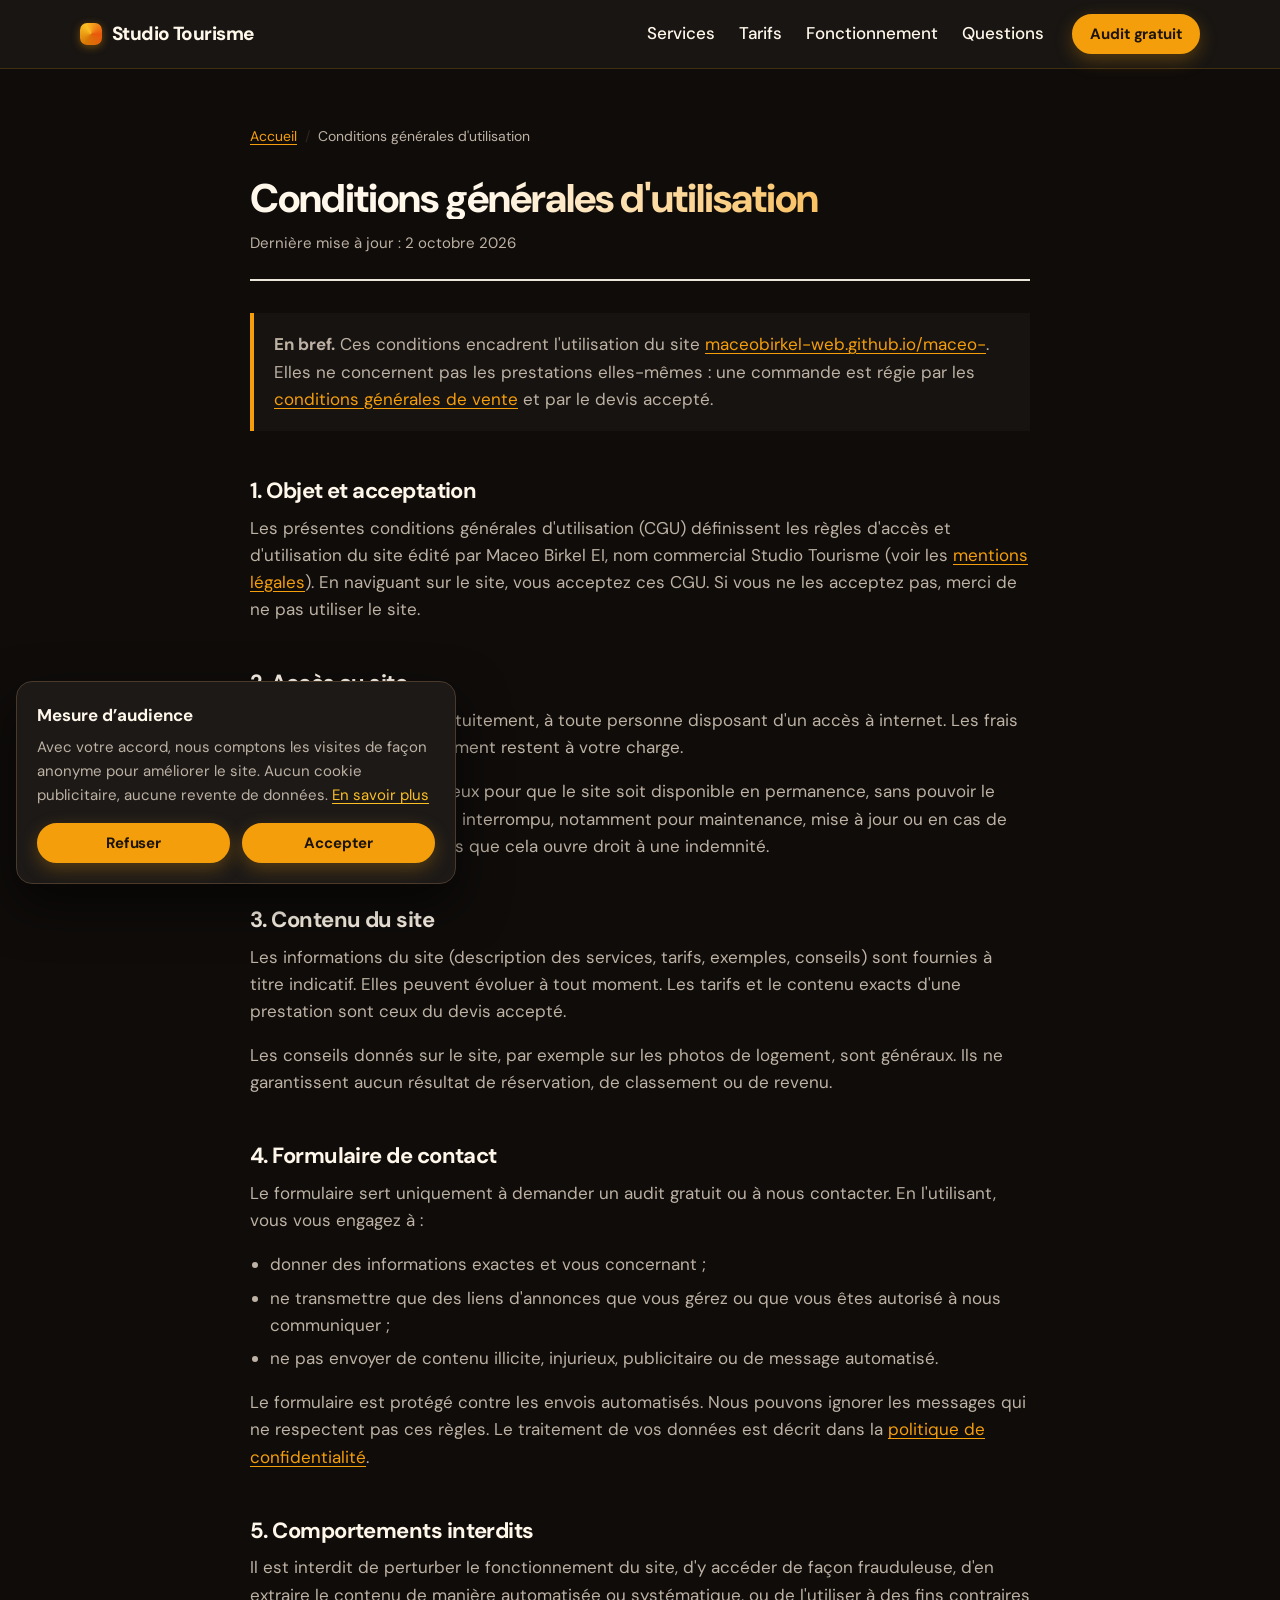
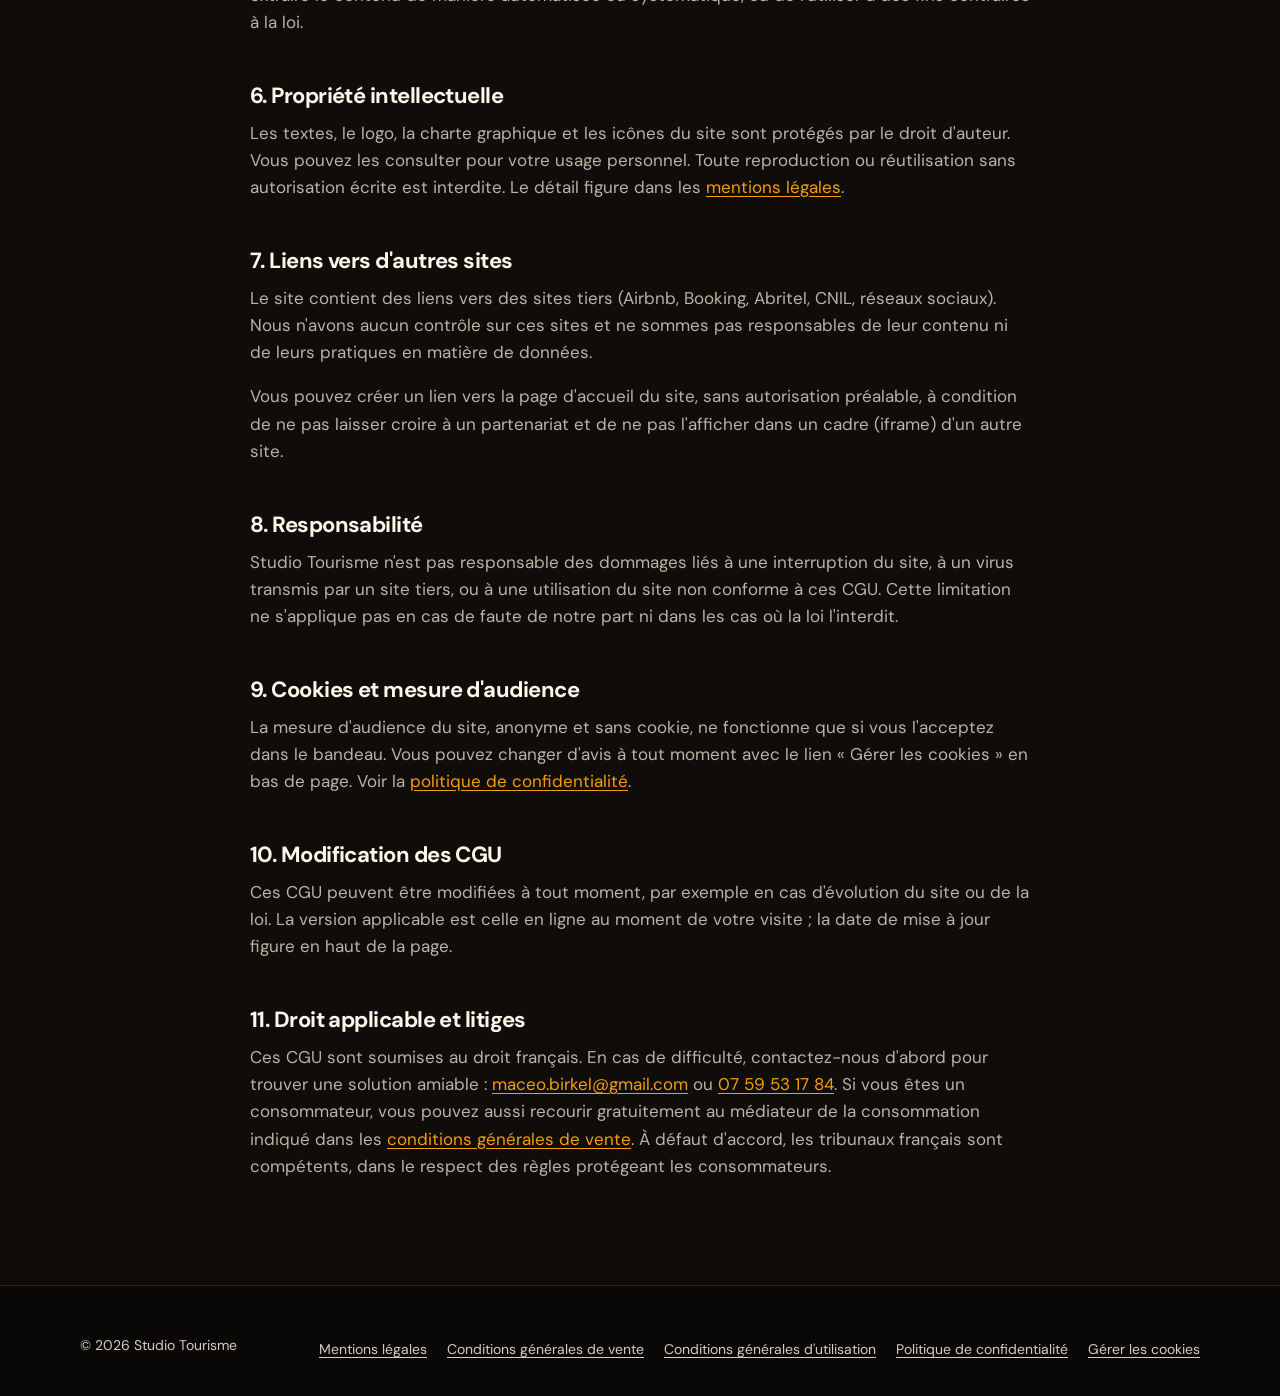
<file: cgu.html>
<!DOCTYPE html>
<html lang="fr">
<head>
  <meta charset="utf-8">
  <meta name="viewport" content="width=device-width, initial-scale=1">
  <script>document.documentElement.classList.add("js");</script>
  <title>Conditions générales d'utilisation | Studio Tourisme</title>
  <meta name="description" content="Conditions générales d'utilisation du site Studio Tourisme : accès au site, formulaire de contact, propriété intellectuelle, responsabilité et droit applicable.">
  <link rel="canonical" href="https://maceobirkel-web.github.io/maceo-/cgu.html">
  <meta property="og:type" content="website">
  <meta property="og:locale" content="fr_FR">
  <meta property="og:site_name" content="Studio Tourisme">
  <meta property="og:title" content="Conditions générales d'utilisation | Studio Tourisme">
  <meta property="og:description" content="Règles d'utilisation du site Studio Tourisme.">
  <meta property="og:url" content="https://maceobirkel-web.github.io/maceo-/cgu.html">
  <meta property="og:image" content="https://maceobirkel-web.github.io/maceo-/assets/img/og-image.jpg">
  <meta property="og:image:width" content="1200">
  <meta property="og:image:height" content="630">
  <meta property="og:image:alt" content="Studio Tourisme : vidéo IA, retouche photo et annonce optimisée pour la location courte durée">
  <meta name="twitter:card" content="summary_large_image">
  <link rel="icon" href="assets/img/favicon.svg" type="image/svg+xml">
  <link rel="icon" href="assets/img/favicon-32.png" sizes="32x32" type="image/png">
  <link rel="apple-touch-icon" href="assets/img/apple-touch-icon.png">
  <link rel="manifest" href="manifest.webmanifest">
  <meta name="apple-mobile-web-app-capable" content="yes">
  <meta name="mobile-web-app-capable" content="yes">
  <meta name="apple-mobile-web-app-title" content="Studio Tourisme">
  <meta name="apple-mobile-web-app-status-bar-style" content="black-translucent">
  <meta name="theme-color" content="#0F0C0A">
  <link rel="stylesheet" href="assets/css/style.css">
</head>
<body>
  <a class="lien-evitement" href="#contenu">Aller au contenu</a>

  <header class="entete">
    <div class="conteneur entete__barre">
      <a class="logo" href="index.html"><span class="logo__carre" aria-hidden="true"></span>Studio Tourisme</a>
      <button class="nav__bascule" type="button" aria-expanded="false" aria-controls="navigation">
        <span class="nav__icone" aria-hidden="true"></span>Menu
      </button>
      <nav class="nav" id="navigation" aria-label="Navigation principale">
        <ul class="nav__liste">
          <li><a href="index.html#services">Services</a></li>
          <li><a href="index.html#tarifs">Tarifs</a></li>
          <li><a href="index.html#fonctionnement">Fonctionnement</a></li>
          <li><a href="index.html#questions">Questions</a></li>
        </ul>
        <a class="bouton bouton--petit" href="index.html#contact">Audit gratuit</a>
      </nav>
    </div>
  </header>

  <main id="contenu" class="page-legale">
    <div class="conteneur">
      <nav class="fil-ariane" aria-label="Fil d'Ariane">
        <ol>
          <li><a href="index.html">Accueil</a></li>
          <li aria-current="page">Conditions générales d'utilisation</li>
        </ol>
      </nav>

      <h1>Conditions générales d'utilisation</h1>
      <p class="page-legale__maj">Dernière mise à jour : 2 octobre 2026</p>

      <div class="encadre">
        <p><strong>En bref.</strong> Ces conditions encadrent l'utilisation du site <a href="https://maceobirkel-web.github.io/maceo-/">maceobirkel-web.github.io/maceo-</a>. Elles ne concernent pas les prestations elles-mêmes : une commande est régie par les <a href="cgv.html">conditions générales de vente</a> et par le devis accepté.</p>
      </div>

      <h2>1. Objet et acceptation</h2>
      <p>Les présentes conditions générales d'utilisation (CGU) définissent les règles d'accès et d'utilisation du site édité par Maceo Birkel EI, nom commercial Studio Tourisme (voir les <a href="mentions-legales.html">mentions légales</a>). En naviguant sur le site, vous acceptez ces CGU. Si vous ne les acceptez pas, merci de ne pas utiliser le site.</p>

      <h2>2. Accès au site</h2>
      <p>Le site est accessible gratuitement, à toute personne disposant d'un accès à internet. Les frais de connexion et d'équipement restent à votre charge.</p>
      <p>Nous faisons de notre mieux pour que le site soit disponible en permanence, sans pouvoir le garantir. L'accès peut être interrompu, notamment pour maintenance, mise à jour ou en cas de panne de l'hébergeur, sans que cela ouvre droit à une indemnité.</p>

      <h2>3. Contenu du site</h2>
      <p>Les informations du site (description des services, tarifs, exemples, conseils) sont fournies à titre indicatif. Elles peuvent évoluer à tout moment. Les tarifs et le contenu exacts d'une prestation sont ceux du devis accepté.</p>
      <p>Les conseils donnés sur le site, par exemple sur les photos de logement, sont généraux. Ils ne garantissent aucun résultat de réservation, de classement ou de revenu.</p>

      <h2>4. Formulaire de contact</h2>
      <p>Le formulaire sert uniquement à demander un audit gratuit ou à nous contacter. En l'utilisant, vous vous engagez à :</p>
      <ul>
        <li>donner des informations exactes et vous concernant ;</li>
        <li>ne transmettre que des liens d'annonces que vous gérez ou que vous êtes autorisé à nous communiquer ;</li>
        <li>ne pas envoyer de contenu illicite, injurieux, publicitaire ou de message automatisé.</li>
      </ul>
      <p>Le formulaire est protégé contre les envois automatisés. Nous pouvons ignorer les messages qui ne respectent pas ces règles. Le traitement de vos données est décrit dans la <a href="confidentialite.html">politique de confidentialité</a>.</p>

      <h2>5. Comportements interdits</h2>
      <p>Il est interdit de perturber le fonctionnement du site, d'y accéder de façon frauduleuse, d'en extraire le contenu de manière automatisée ou systématique, ou de l'utiliser à des fins contraires à la loi.</p>

      <h2>6. Propriété intellectuelle</h2>
      <p>Les textes, le logo, la charte graphique et les icônes du site sont protégés par le droit d'auteur. Vous pouvez les consulter pour votre usage personnel. Toute reproduction ou réutilisation sans autorisation écrite est interdite. Le détail figure dans les <a href="mentions-legales.html">mentions légales</a>.</p>

      <h2>7. Liens vers d'autres sites</h2>
      <p>Le site contient des liens vers des sites tiers (Airbnb, Booking, Abritel, CNIL, réseaux sociaux). Nous n'avons aucun contrôle sur ces sites et ne sommes pas responsables de leur contenu ni de leurs pratiques en matière de données.</p>
      <p>Vous pouvez créer un lien vers la page d'accueil du site, sans autorisation préalable, à condition de ne pas laisser croire à un partenariat et de ne pas l'afficher dans un cadre (iframe) d'un autre site.</p>

      <h2>8. Responsabilité</h2>
      <p>Studio Tourisme n'est pas responsable des dommages liés à une interruption du site, à un virus transmis par un site tiers, ou à une utilisation du site non conforme à ces CGU. Cette limitation ne s'applique pas en cas de faute de notre part ni dans les cas où la loi l'interdit.</p>

      <h2>9. Cookies et mesure d'audience</h2>
      <p>La mesure d'audience du site, anonyme et sans cookie, ne fonctionne que si vous l'acceptez dans le bandeau. Vous pouvez changer d'avis à tout moment avec le lien « Gérer les cookies » en bas de page. Voir la <a href="confidentialite.html#cookies">politique de confidentialité</a>.</p>

      <h2>10. Modification des CGU</h2>
      <p>Ces CGU peuvent être modifiées à tout moment, par exemple en cas d'évolution du site ou de la loi. La version applicable est celle en ligne au moment de votre visite ; la date de mise à jour figure en haut de la page.</p>

      <h2>11. Droit applicable et litiges</h2>
      <p>Ces CGU sont soumises au droit français. En cas de difficulté, contactez-nous d'abord pour trouver une solution amiable : <a href="mailto:maceo.birkel@gmail.com">maceo.birkel@gmail.com</a> ou <a href="tel:+33759531784">07&nbsp;59&nbsp;53&nbsp;17&nbsp;84</a>. Si vous êtes un consommateur, vous pouvez aussi recourir gratuitement au médiateur de la consommation indiqué dans les <a href="cgv.html">conditions générales de vente</a>. À défaut d'accord, les tribunaux français sont compétents, dans le respect des règles protégeant les consommateurs.</p>
    </div>
  </main>

  <footer class="pied">
    <div class="conteneur">
      <div class="pied__bas pied__bas--compact">
        <p>© 2026 Studio Tourisme</p>
        <ul class="pied__legal">
          <li><a href="mentions-legales.html">Mentions légales</a></li>
          <li><a href="cgv.html">Conditions générales de vente</a></li>
          <li><a href="cgu.html" aria-current="page">Conditions générales d'utilisation</a></li>
          <li><a href="confidentialite.html">Politique de confidentialité</a></li>
          <li><button type="button" class="lien-bouton" data-cookies>Gérer les cookies</button></li>
        </ul>
      </div>
    </div>
  </footer>

  <script src="assets/js/main.js" defer></script>
  <script src="assets/js/consentement.js" defer></script>
</body>
</html>
</file>
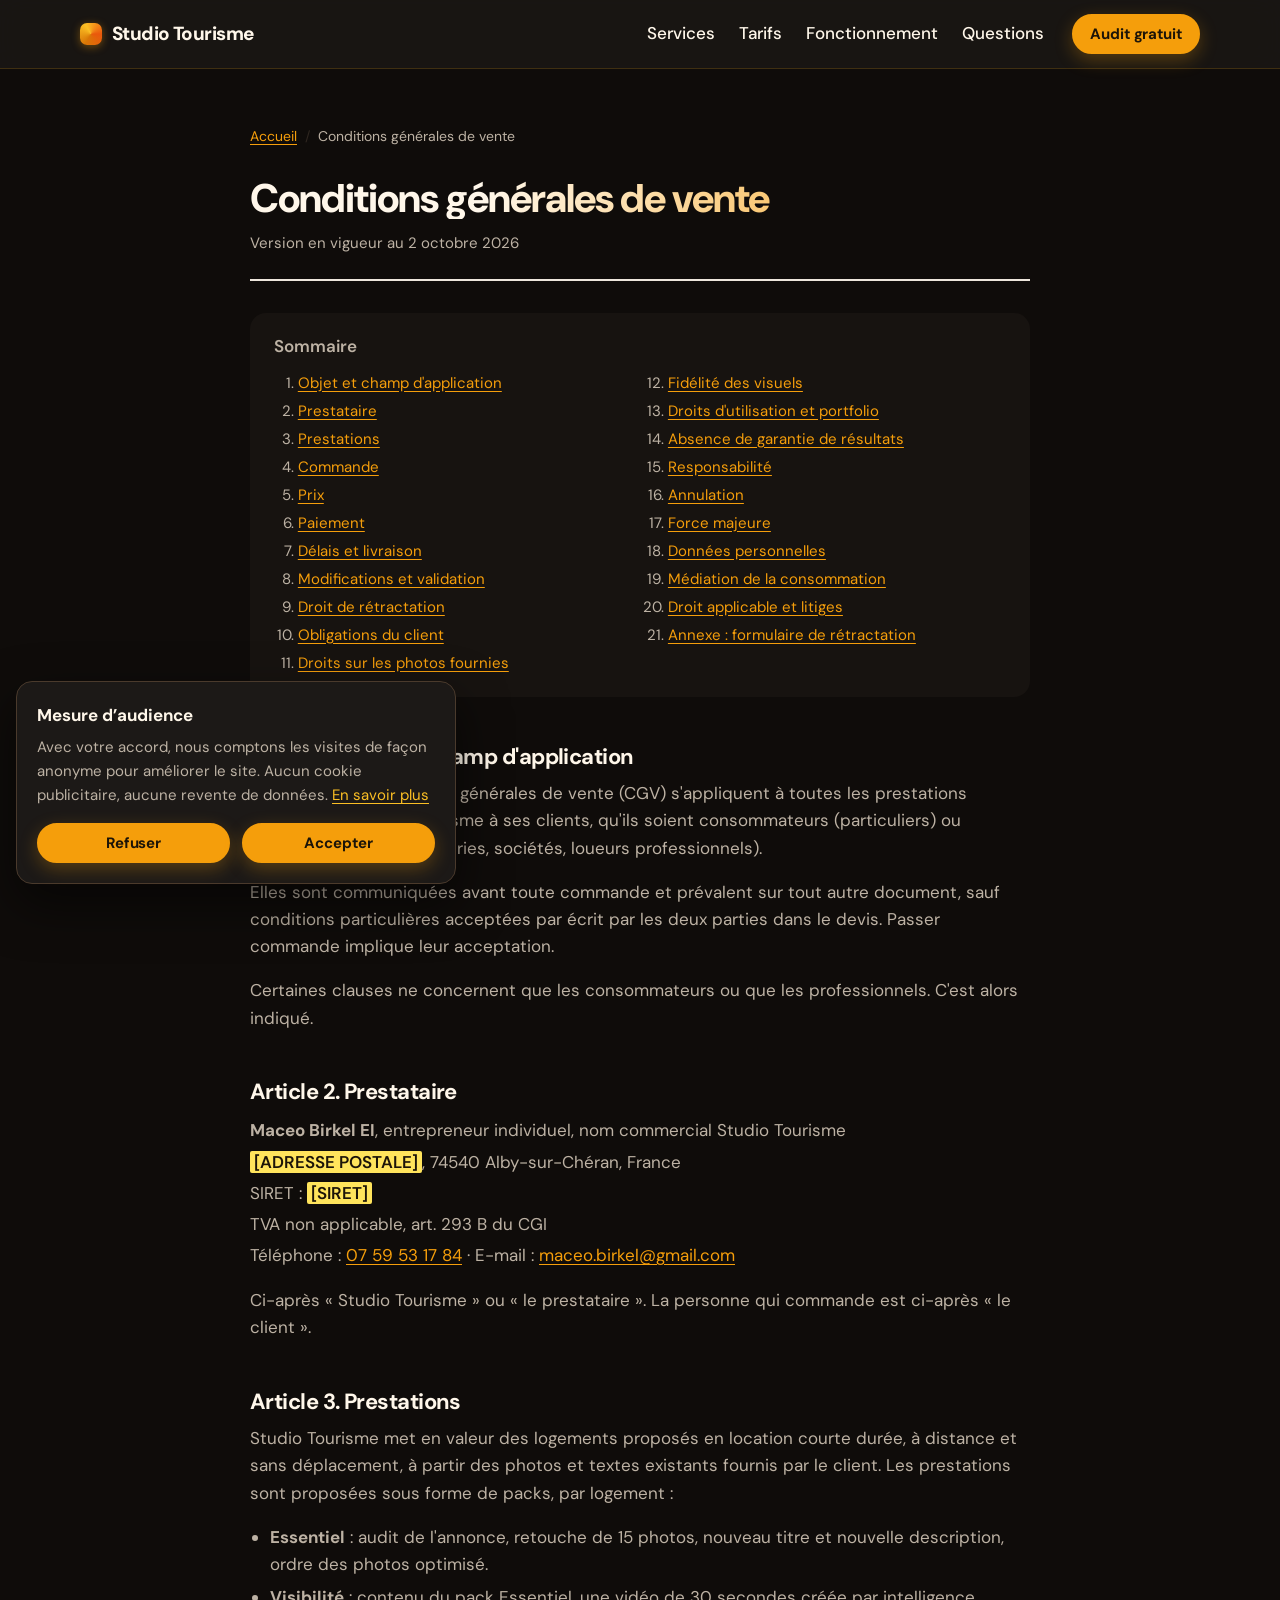
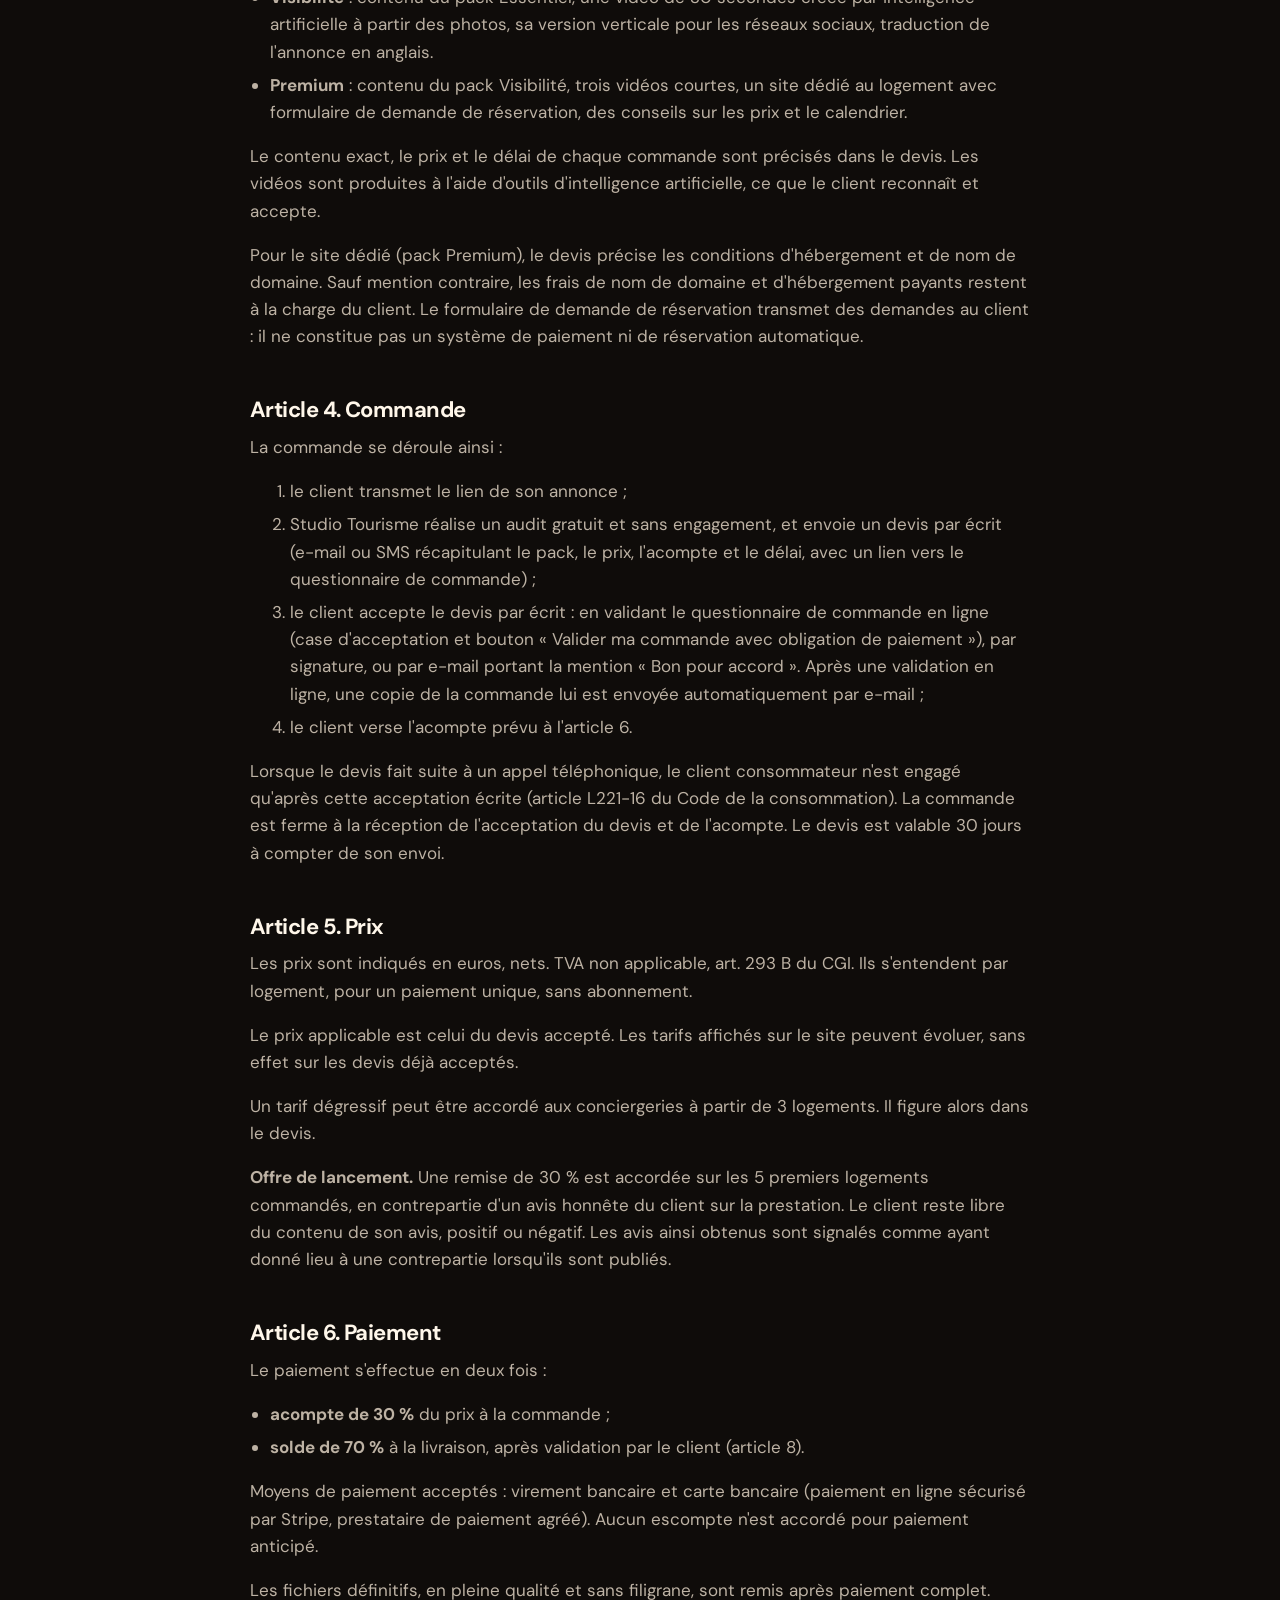
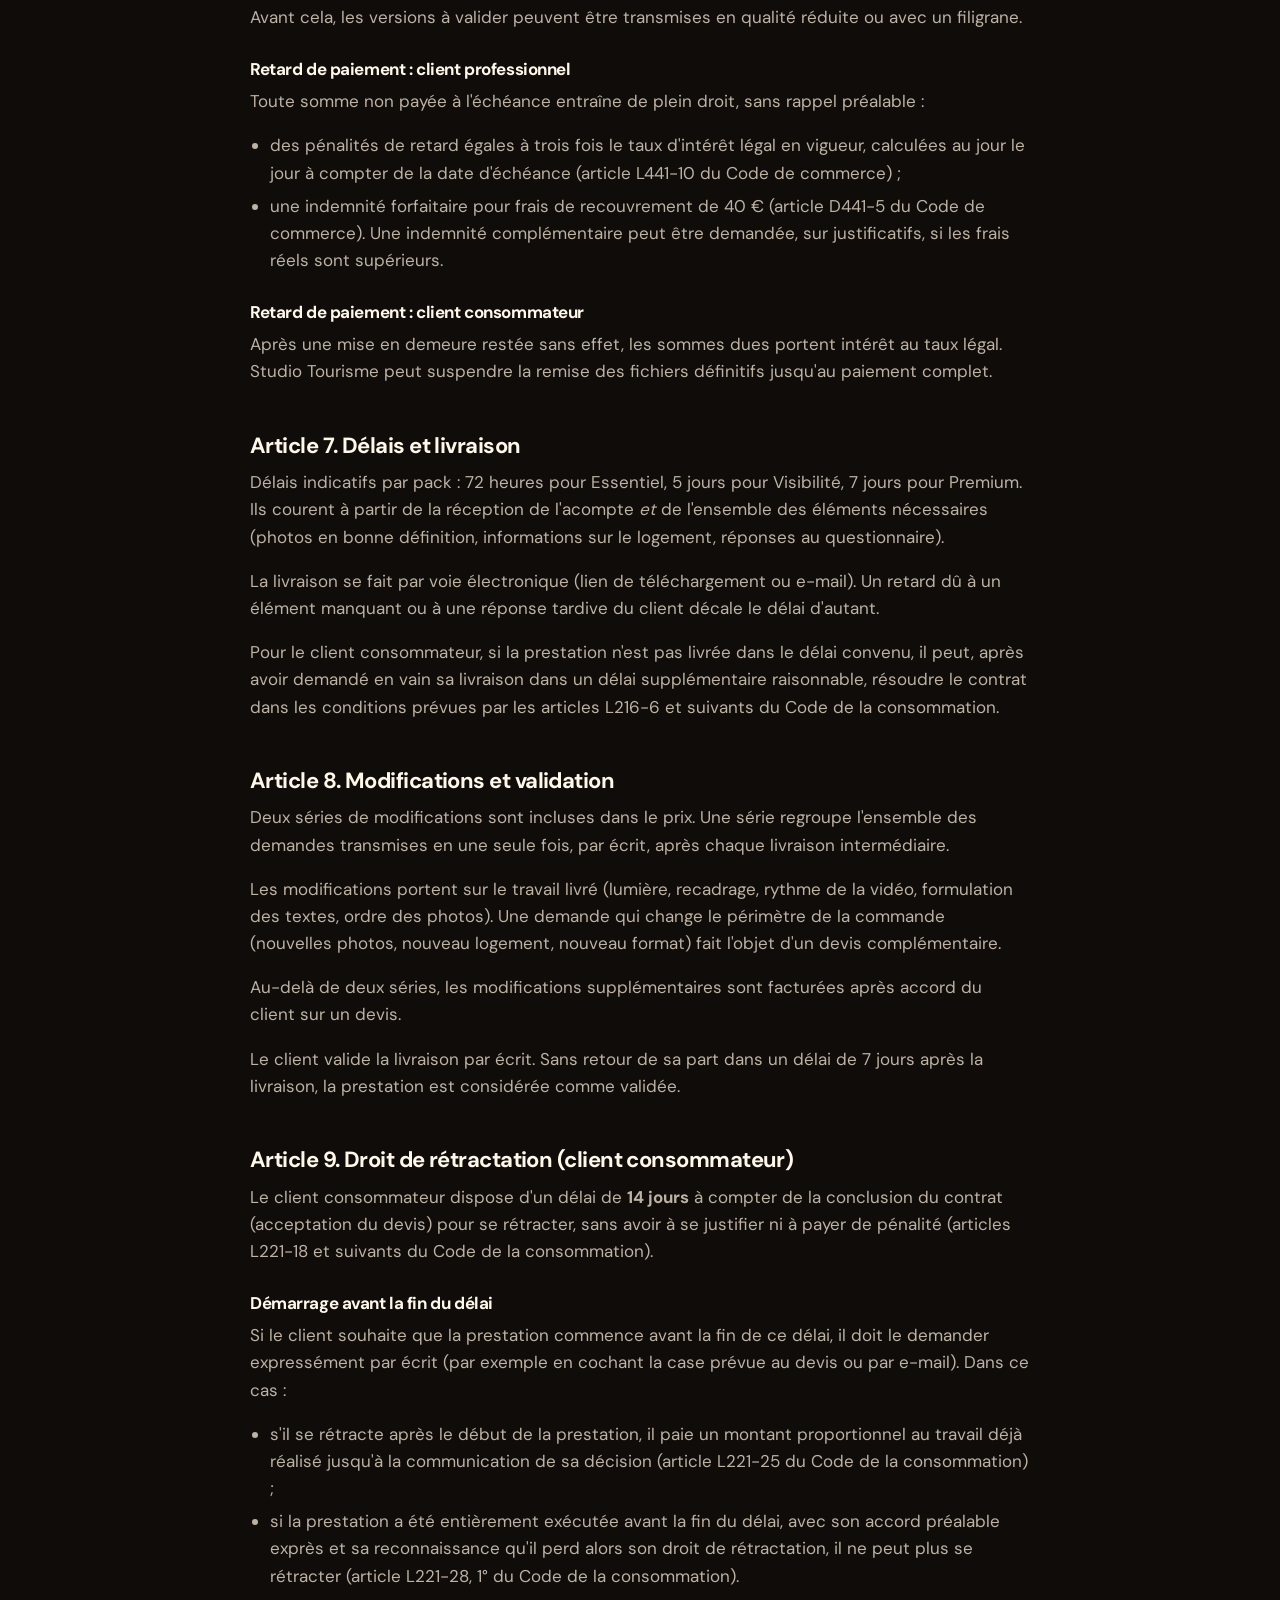
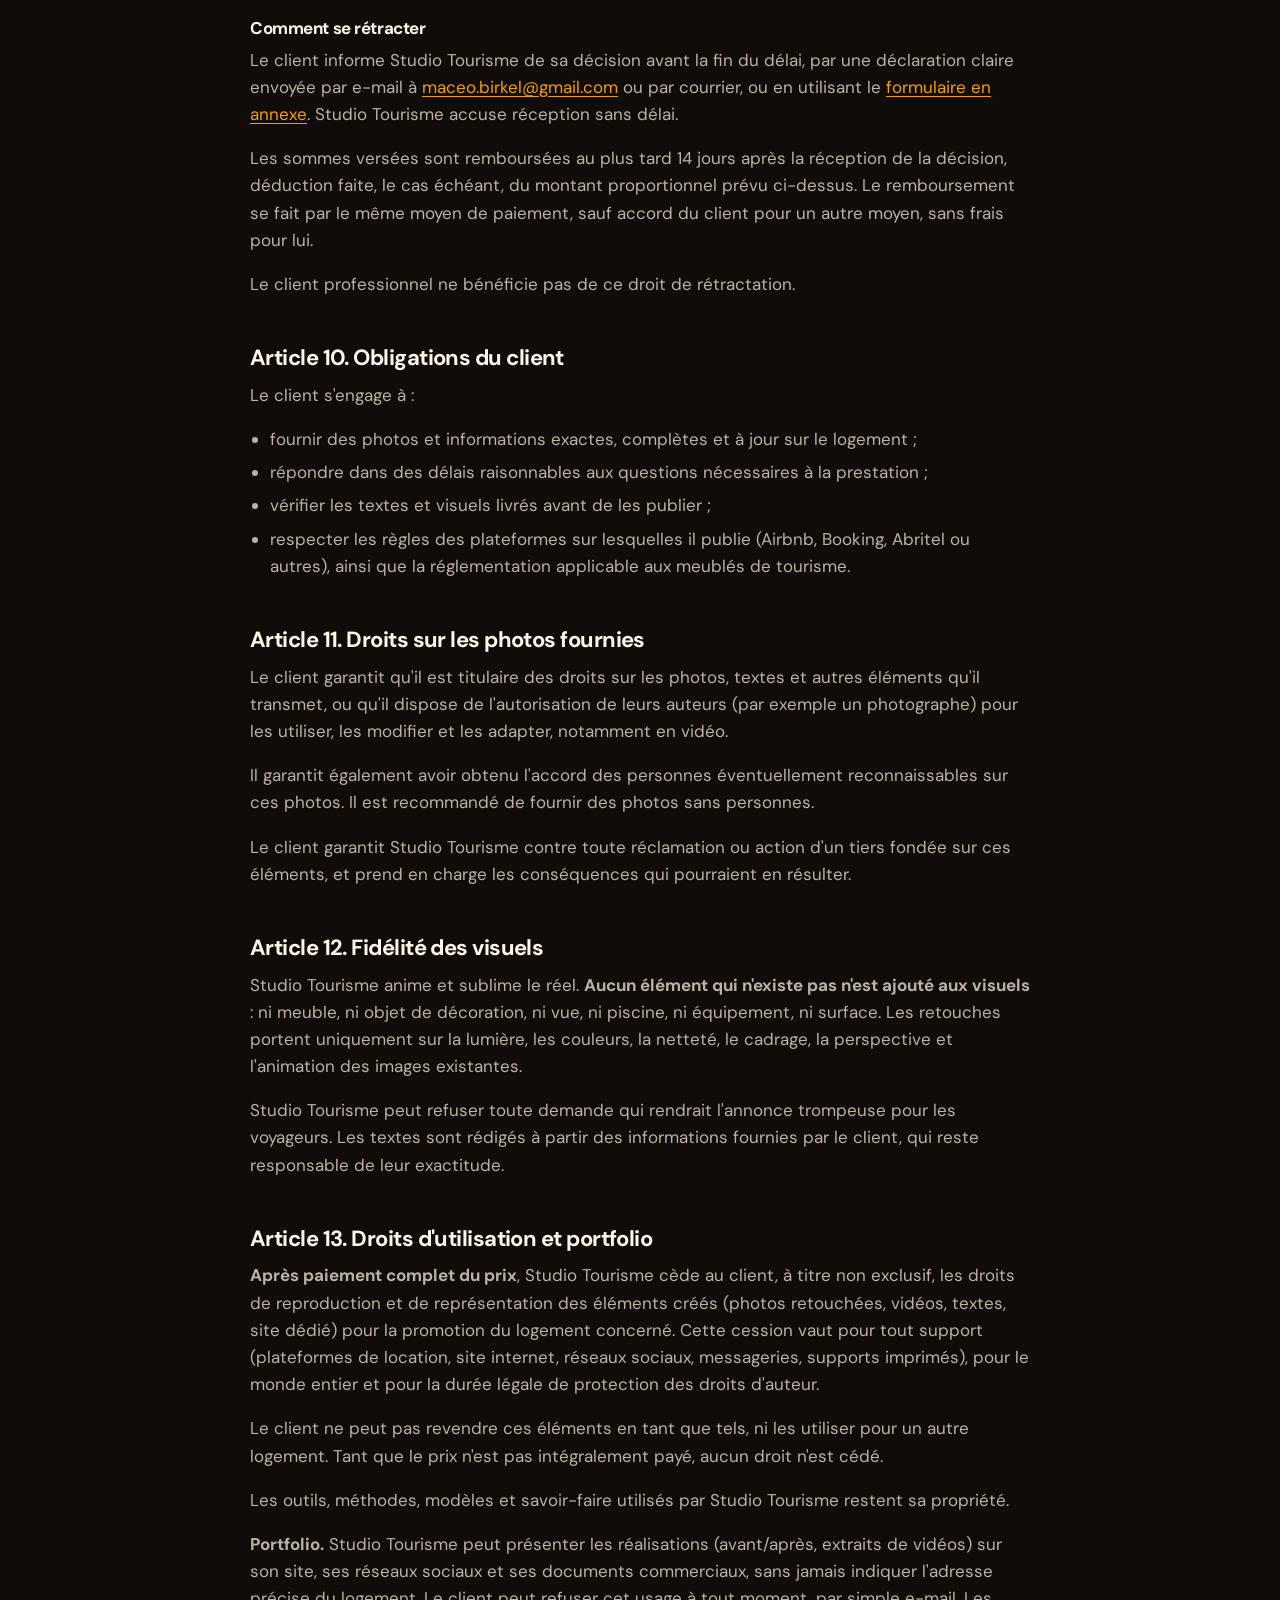
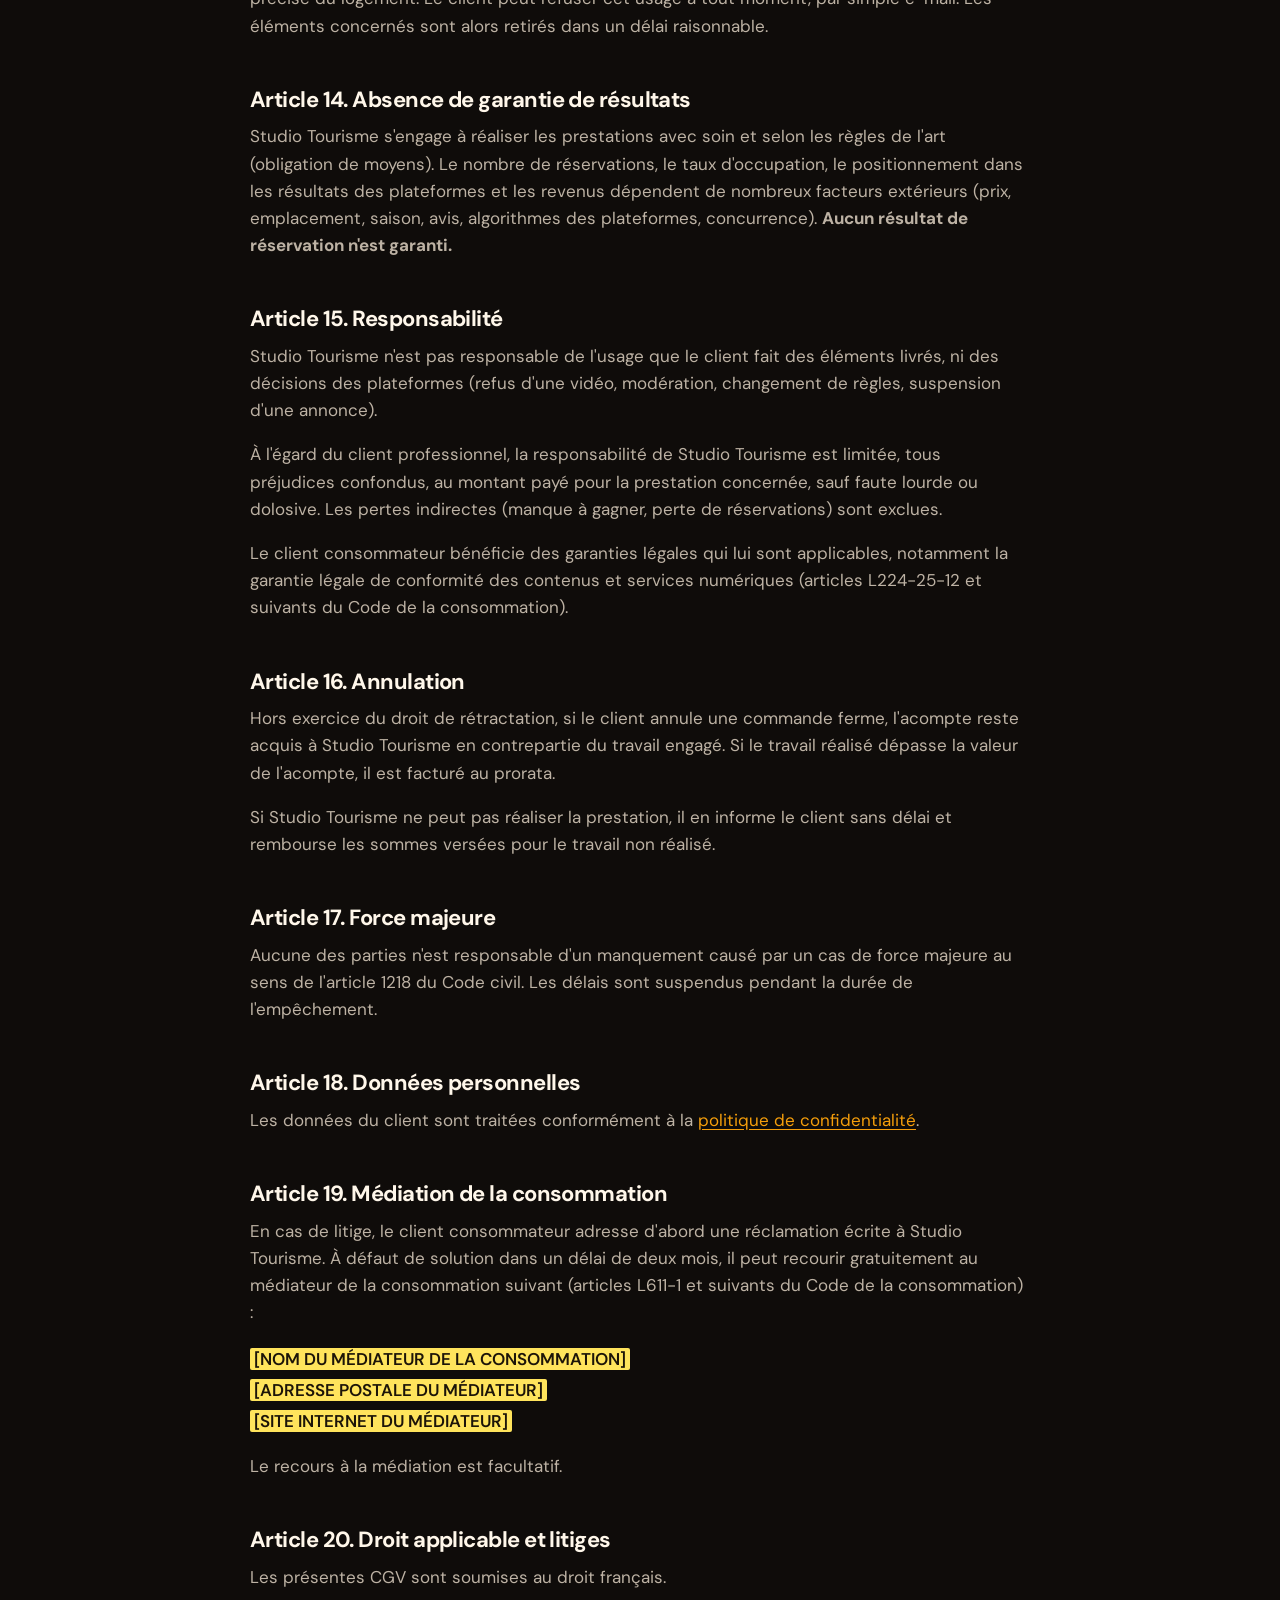
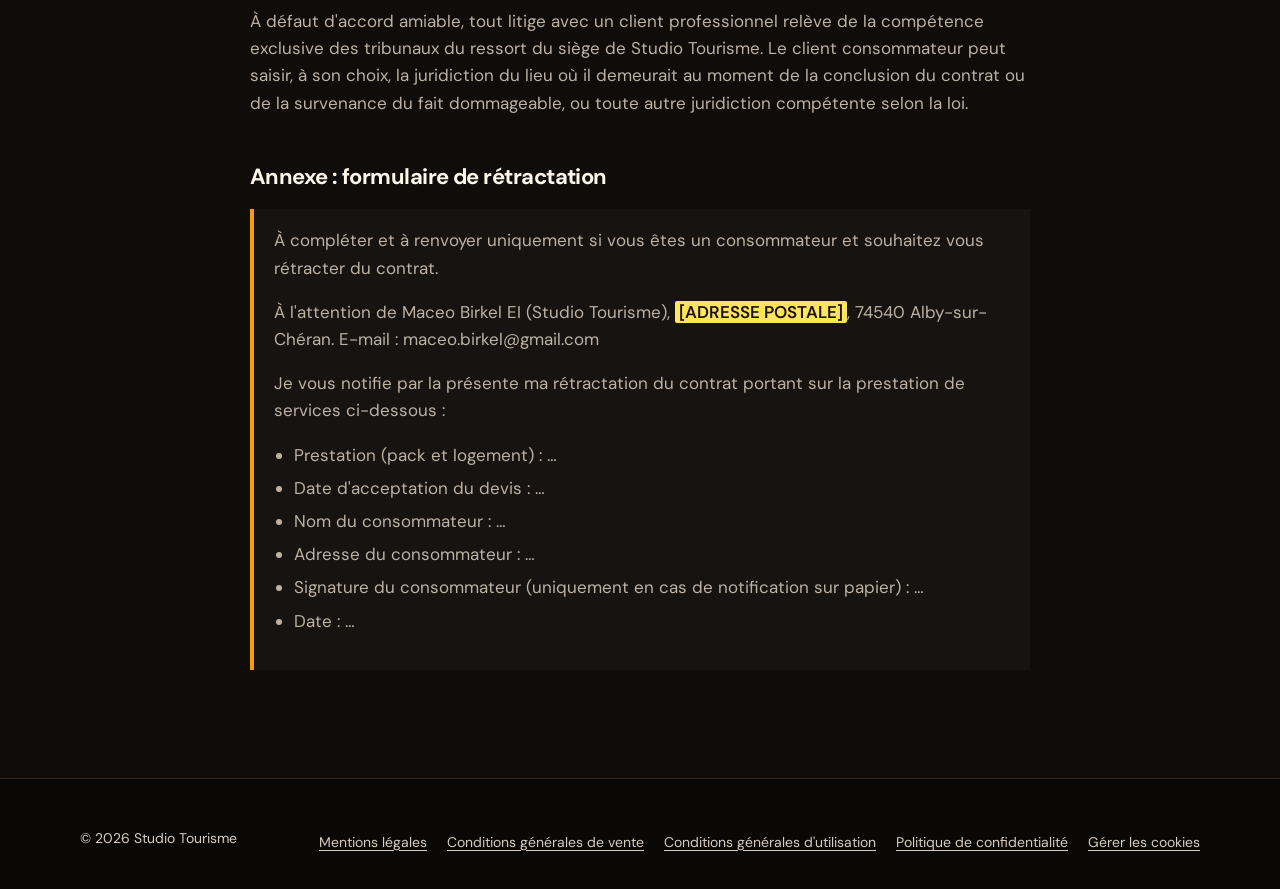
<file: cgv.html>
<!DOCTYPE html>
<html lang="fr">
<head>
  <meta charset="utf-8">
  <meta name="viewport" content="width=device-width, initial-scale=1">
  <script>document.documentElement.classList.add("js");</script>
  <title>Conditions générales de vente | Studio Tourisme</title>
  <meta name="description" content="Conditions générales de vente de Studio Tourisme : commande, prix, paiement, délais, modifications, droit de rétractation, droits sur les photos et médiation.">
  <link rel="canonical" href="https://maceobirkel-web.github.io/maceo-/cgv.html">
  <meta property="og:type" content="website">
  <meta property="og:locale" content="fr_FR">
  <meta property="og:site_name" content="Studio Tourisme">
  <meta property="og:title" content="Conditions générales de vente | Studio Tourisme">
  <meta property="og:description" content="Conditions générales de vente des prestations Studio Tourisme.">
  <meta property="og:url" content="https://maceobirkel-web.github.io/maceo-/cgv.html">
  <meta property="og:image" content="https://maceobirkel-web.github.io/maceo-/assets/img/og-image.jpg">
  <meta property="og:image:width" content="1200">
  <meta property="og:image:height" content="630">
  <meta property="og:image:alt" content="Studio Tourisme : vidéo IA, retouche photo et annonce optimisée pour la location courte durée">
  <meta name="twitter:card" content="summary_large_image">
  <link rel="icon" href="assets/img/favicon.svg" type="image/svg+xml">
  <link rel="icon" href="assets/img/favicon-32.png" sizes="32x32" type="image/png">
  <link rel="apple-touch-icon" href="assets/img/apple-touch-icon.png">
  <link rel="manifest" href="manifest.webmanifest">
  <meta name="apple-mobile-web-app-capable" content="yes">
  <meta name="mobile-web-app-capable" content="yes">
  <meta name="apple-mobile-web-app-title" content="Studio Tourisme">
  <meta name="apple-mobile-web-app-status-bar-style" content="black-translucent">
  <meta name="theme-color" content="#0F0C0A">
  <link rel="stylesheet" href="assets/css/style.css">
</head>
<body>
  <a class="lien-evitement" href="#contenu">Aller au contenu</a>

  <header class="entete">
    <div class="conteneur entete__barre">
      <a class="logo" href="index.html"><span class="logo__carre" aria-hidden="true"></span>Studio Tourisme</a>
      <button class="nav__bascule" type="button" aria-expanded="false" aria-controls="navigation">
        <span class="nav__icone" aria-hidden="true"></span>Menu
      </button>
      <nav class="nav" id="navigation" aria-label="Navigation principale">
        <ul class="nav__liste">
          <li><a href="index.html#services">Services</a></li>
          <li><a href="index.html#tarifs">Tarifs</a></li>
          <li><a href="index.html#fonctionnement">Fonctionnement</a></li>
          <li><a href="index.html#questions">Questions</a></li>
        </ul>
        <a class="bouton bouton--petit" href="index.html#contact">Audit gratuit</a>
      </nav>
    </div>
  </header>

  <main id="contenu" class="page-legale">
    <div class="conteneur">
      <nav class="fil-ariane" aria-label="Fil d'Ariane">
        <ol>
          <li><a href="index.html">Accueil</a></li>
          <li aria-current="page">Conditions générales de vente</li>
        </ol>
      </nav>

      <h1>Conditions générales de vente</h1>
      <p class="page-legale__maj">Version en vigueur au 2 octobre 2026</p>

      <nav class="sommaire" aria-labelledby="titre-sommaire">
        <p id="titre-sommaire">Sommaire</p>
        <ol>
          <li><a href="#art-1">Objet et champ d'application</a></li>
          <li><a href="#art-2">Prestataire</a></li>
          <li><a href="#art-3">Prestations</a></li>
          <li><a href="#art-4">Commande</a></li>
          <li><a href="#art-5">Prix</a></li>
          <li><a href="#art-6">Paiement</a></li>
          <li><a href="#art-7">Délais et livraison</a></li>
          <li><a href="#art-8">Modifications et validation</a></li>
          <li><a href="#art-9">Droit de rétractation</a></li>
          <li><a href="#art-10">Obligations du client</a></li>
          <li><a href="#art-11">Droits sur les photos fournies</a></li>
          <li><a href="#art-12">Fidélité des visuels</a></li>
          <li><a href="#art-13">Droits d'utilisation et portfolio</a></li>
          <li><a href="#art-14">Absence de garantie de résultats</a></li>
          <li><a href="#art-15">Responsabilité</a></li>
          <li><a href="#art-16">Annulation</a></li>
          <li><a href="#art-17">Force majeure</a></li>
          <li><a href="#art-18">Données personnelles</a></li>
          <li><a href="#art-19">Médiation de la consommation</a></li>
          <li><a href="#art-20">Droit applicable et litiges</a></li>
          <li><a href="#annexe">Annexe : formulaire de rétractation</a></li>
        </ol>
      </nav>

      <h2 id="art-1">Article 1. Objet et champ d'application</h2>
      <p>Les présentes conditions générales de vente (CGV) s'appliquent à toutes les prestations vendues par Studio Tourisme à ses clients, qu'ils soient consommateurs (particuliers) ou professionnels (conciergeries, sociétés, loueurs professionnels).</p>
      <p>Elles sont communiquées avant toute commande et prévalent sur tout autre document, sauf conditions particulières acceptées par écrit par les deux parties dans le devis. Passer commande implique leur acceptation.</p>
      <p>Certaines clauses ne concernent que les consommateurs ou que les professionnels. C'est alors indiqué.</p>

      <h2 id="art-2">Article 2. Prestataire</h2>
      <ul class="bloc-coordonnees">
        <li><strong>Maceo Birkel EI</strong>, entrepreneur individuel, nom commercial Studio Tourisme</li>
        <li><mark class="a-completer">[ADRESSE POSTALE]</mark>, 74540 Alby-sur-Chéran, France</li>
        <li>SIRET : <mark class="a-completer">[SIRET]</mark></li>
        <li>TVA non applicable, art. 293 B du CGI</li>
        <li>Téléphone : <a href="tel:+33759531784">07&nbsp;59&nbsp;53&nbsp;17&nbsp;84</a> · E-mail : <a href="mailto:maceo.birkel@gmail.com">maceo.birkel@gmail.com</a></li>
      </ul>
      <p>Ci-après « Studio Tourisme » ou « le prestataire ». La personne qui commande est ci-après « le client ».</p>

      <h2 id="art-3">Article 3. Prestations</h2>
      <p>Studio Tourisme met en valeur des logements proposés en location courte durée, à distance et sans déplacement, à partir des photos et textes existants fournis par le client. Les prestations sont proposées sous forme de packs, par logement :</p>
      <ul>
        <li><strong>Essentiel</strong> : audit de l'annonce, retouche de 15 photos, nouveau titre et nouvelle description, ordre des photos optimisé.</li>
        <li><strong>Visibilité</strong> : contenu du pack Essentiel, une vidéo de 30 secondes créée par intelligence artificielle à partir des photos, sa version verticale pour les réseaux sociaux, traduction de l'annonce en anglais.</li>
        <li><strong>Premium</strong> : contenu du pack Visibilité, trois vidéos courtes, un site dédié au logement avec formulaire de demande de réservation, des conseils sur les prix et le calendrier.</li>
      </ul>
      <p>Le contenu exact, le prix et le délai de chaque commande sont précisés dans le devis. Les vidéos sont produites à l'aide d'outils d'intelligence artificielle, ce que le client reconnaît et accepte.</p>
      <p>Pour le site dédié (pack Premium), le devis précise les conditions d'hébergement et de nom de domaine. Sauf mention contraire, les frais de nom de domaine et d'hébergement payants restent à la charge du client. Le formulaire de demande de réservation transmet des demandes au client : il ne constitue pas un système de paiement ni de réservation automatique.</p>

      <h2 id="art-4">Article 4. Commande</h2>
      <p>La commande se déroule ainsi :</p>
      <ol>
        <li>le client transmet le lien de son annonce ;</li>
        <li>Studio Tourisme réalise un audit gratuit et sans engagement, et envoie un devis par écrit (e-mail ou SMS récapitulant le pack, le prix, l'acompte et le délai, avec un lien vers le questionnaire de commande) ;</li>
        <li>le client accepte le devis par écrit : en validant le questionnaire de commande en ligne (case d'acceptation et bouton « Valider ma commande avec obligation de paiement »), par signature, ou par e-mail portant la mention « Bon pour accord ». Après une validation en ligne, une copie de la commande lui est envoyée automatiquement par e-mail ;</li>
        <li>le client verse l'acompte prévu à l'article 6.</li>
      </ol>
      <p>Lorsque le devis fait suite à un appel téléphonique, le client consommateur n'est engagé qu'après cette acceptation écrite (article L221-16 du Code de la consommation). La commande est ferme à la réception de l'acceptation du devis et de l'acompte. Le devis est valable 30 jours à compter de son envoi.</p>

      <h2 id="art-5">Article 5. Prix</h2>
      <p>Les prix sont indiqués en euros, nets. TVA non applicable, art. 293 B du CGI. Ils s'entendent par logement, pour un paiement unique, sans abonnement.</p>
      <p>Le prix applicable est celui du devis accepté. Les tarifs affichés sur le site peuvent évoluer, sans effet sur les devis déjà acceptés.</p>
      <p>Un tarif dégressif peut être accordé aux conciergeries à partir de 3 logements. Il figure alors dans le devis.</p>
      <p><strong>Offre de lancement.</strong> Une remise de 30 % est accordée sur les 5 premiers logements commandés, en contrepartie d'un avis honnête du client sur la prestation. Le client reste libre du contenu de son avis, positif ou négatif. Les avis ainsi obtenus sont signalés comme ayant donné lieu à une contrepartie lorsqu'ils sont publiés.</p>

      <h2 id="art-6">Article 6. Paiement</h2>
      <p>Le paiement s'effectue en deux fois :</p>
      <ul>
        <li><strong>acompte de 30 %</strong> du prix à la commande ;</li>
        <li><strong>solde de 70 %</strong> à la livraison, après validation par le client (article 8).</li>
      </ul>
      <p>Moyens de paiement acceptés : virement bancaire et carte bancaire (paiement en ligne sécurisé par Stripe, prestataire de paiement agréé). Aucun escompte n'est accordé pour paiement anticipé.</p>
      <p>Les fichiers définitifs, en pleine qualité et sans filigrane, sont remis après paiement complet. Avant cela, les versions à valider peuvent être transmises en qualité réduite ou avec un filigrane.</p>
      <h3>Retard de paiement : client professionnel</h3>
      <p>Toute somme non payée à l'échéance entraîne de plein droit, sans rappel préalable :</p>
      <ul>
        <li>des pénalités de retard égales à trois fois le taux d'intérêt légal en vigueur, calculées au jour le jour à compter de la date d'échéance (article L441-10 du Code de commerce) ;</li>
        <li>une indemnité forfaitaire pour frais de recouvrement de 40 € (article D441-5 du Code de commerce). Une indemnité complémentaire peut être demandée, sur justificatifs, si les frais réels sont supérieurs.</li>
      </ul>
      <h3>Retard de paiement : client consommateur</h3>
      <p>Après une mise en demeure restée sans effet, les sommes dues portent intérêt au taux légal. Studio Tourisme peut suspendre la remise des fichiers définitifs jusqu'au paiement complet.</p>

      <h2 id="art-7">Article 7. Délais et livraison</h2>
      <p>Délais indicatifs par pack : 72 heures pour Essentiel, 5 jours pour Visibilité, 7 jours pour Premium. Ils courent à partir de la réception de l'acompte <em>et</em> de l'ensemble des éléments nécessaires (photos en bonne définition, informations sur le logement, réponses au questionnaire).</p>
      <p>La livraison se fait par voie électronique (lien de téléchargement ou e-mail). Un retard dû à un élément manquant ou à une réponse tardive du client décale le délai d'autant.</p>
      <p>Pour le client consommateur, si la prestation n'est pas livrée dans le délai convenu, il peut, après avoir demandé en vain sa livraison dans un délai supplémentaire raisonnable, résoudre le contrat dans les conditions prévues par les articles L216-6 et suivants du Code de la consommation.</p>

      <h2 id="art-8">Article 8. Modifications et validation</h2>
      <p>Deux séries de modifications sont incluses dans le prix. Une série regroupe l'ensemble des demandes transmises en une seule fois, par écrit, après chaque livraison intermédiaire.</p>
      <p>Les modifications portent sur le travail livré (lumière, recadrage, rythme de la vidéo, formulation des textes, ordre des photos). Une demande qui change le périmètre de la commande (nouvelles photos, nouveau logement, nouveau format) fait l'objet d'un devis complémentaire.</p>
      <p>Au-delà de deux séries, les modifications supplémentaires sont facturées après accord du client sur un devis.</p>
      <p>Le client valide la livraison par écrit. Sans retour de sa part dans un délai de 7 jours après la livraison, la prestation est considérée comme validée.</p>

      <h2 id="art-9">Article 9. Droit de rétractation (client consommateur)</h2>
      <p>Le client consommateur dispose d'un délai de <strong>14 jours</strong> à compter de la conclusion du contrat (acceptation du devis) pour se rétracter, sans avoir à se justifier ni à payer de pénalité (articles L221-18 et suivants du Code de la consommation).</p>
      <h3>Démarrage avant la fin du délai</h3>
      <p>Si le client souhaite que la prestation commence avant la fin de ce délai, il doit le demander expressément par écrit (par exemple en cochant la case prévue au devis ou par e-mail). Dans ce cas :</p>
      <ul>
        <li>s'il se rétracte après le début de la prestation, il paie un montant proportionnel au travail déjà réalisé jusqu'à la communication de sa décision (article L221-25 du Code de la consommation) ;</li>
        <li>si la prestation a été entièrement exécutée avant la fin du délai, avec son accord préalable exprès et sa reconnaissance qu'il perd alors son droit de rétractation, il ne peut plus se rétracter (article L221-28, 1° du Code de la consommation).</li>
      </ul>
      <h3>Comment se rétracter</h3>
      <p>Le client informe Studio Tourisme de sa décision avant la fin du délai, par une déclaration claire envoyée par e-mail à <a href="mailto:maceo.birkel@gmail.com">maceo.birkel@gmail.com</a> ou par courrier, ou en utilisant le <a href="#annexe">formulaire en annexe</a>. Studio Tourisme accuse réception sans délai.</p>
      <p>Les sommes versées sont remboursées au plus tard 14 jours après la réception de la décision, déduction faite, le cas échéant, du montant proportionnel prévu ci-dessus. Le remboursement se fait par le même moyen de paiement, sauf accord du client pour un autre moyen, sans frais pour lui.</p>
      <p>Le client professionnel ne bénéficie pas de ce droit de rétractation.</p>

      <h2 id="art-10">Article 10. Obligations du client</h2>
      <p>Le client s'engage à :</p>
      <ul>
        <li>fournir des photos et informations exactes, complètes et à jour sur le logement ;</li>
        <li>répondre dans des délais raisonnables aux questions nécessaires à la prestation ;</li>
        <li>vérifier les textes et visuels livrés avant de les publier ;</li>
        <li>respecter les règles des plateformes sur lesquelles il publie (Airbnb, Booking, Abritel ou autres), ainsi que la réglementation applicable aux meublés de tourisme.</li>
      </ul>

      <h2 id="art-11">Article 11. Droits sur les photos fournies</h2>
      <p>Le client garantit qu'il est titulaire des droits sur les photos, textes et autres éléments qu'il transmet, ou qu'il dispose de l'autorisation de leurs auteurs (par exemple un photographe) pour les utiliser, les modifier et les adapter, notamment en vidéo.</p>
      <p>Il garantit également avoir obtenu l'accord des personnes éventuellement reconnaissables sur ces photos. Il est recommandé de fournir des photos sans personnes.</p>
      <p>Le client garantit Studio Tourisme contre toute réclamation ou action d'un tiers fondée sur ces éléments, et prend en charge les conséquences qui pourraient en résulter.</p>

      <h2 id="art-12">Article 12. Fidélité des visuels</h2>
      <p>Studio Tourisme anime et sublime le réel. <strong>Aucun élément qui n'existe pas n'est ajouté aux visuels</strong> : ni meuble, ni objet de décoration, ni vue, ni piscine, ni équipement, ni surface. Les retouches portent uniquement sur la lumière, les couleurs, la netteté, le cadrage, la perspective et l'animation des images existantes.</p>
      <p>Studio Tourisme peut refuser toute demande qui rendrait l'annonce trompeuse pour les voyageurs. Les textes sont rédigés à partir des informations fournies par le client, qui reste responsable de leur exactitude.</p>

      <h2 id="art-13">Article 13. Droits d'utilisation et portfolio</h2>
      <p><strong>Après paiement complet du prix</strong>, Studio Tourisme cède au client, à titre non exclusif, les droits de reproduction et de représentation des éléments créés (photos retouchées, vidéos, textes, site dédié) pour la promotion du logement concerné. Cette cession vaut pour tout support (plateformes de location, site internet, réseaux sociaux, messageries, supports imprimés), pour le monde entier et pour la durée légale de protection des droits d'auteur.</p>
      <p>Le client ne peut pas revendre ces éléments en tant que tels, ni les utiliser pour un autre logement. Tant que le prix n'est pas intégralement payé, aucun droit n'est cédé.</p>
      <p>Les outils, méthodes, modèles et savoir-faire utilisés par Studio Tourisme restent sa propriété.</p>
      <p><strong>Portfolio.</strong> Studio Tourisme peut présenter les réalisations (avant/après, extraits de vidéos) sur son site, ses réseaux sociaux et ses documents commerciaux, sans jamais indiquer l'adresse précise du logement. Le client peut refuser cet usage à tout moment, par simple e-mail. Les éléments concernés sont alors retirés dans un délai raisonnable.</p>

      <h2 id="art-14">Article 14. Absence de garantie de résultats</h2>
      <p>Studio Tourisme s'engage à réaliser les prestations avec soin et selon les règles de l'art (obligation de moyens). Le nombre de réservations, le taux d'occupation, le positionnement dans les résultats des plateformes et les revenus dépendent de nombreux facteurs extérieurs (prix, emplacement, saison, avis, algorithmes des plateformes, concurrence). <strong>Aucun résultat de réservation n'est garanti.</strong></p>

      <h2 id="art-15">Article 15. Responsabilité</h2>
      <p>Studio Tourisme n'est pas responsable de l'usage que le client fait des éléments livrés, ni des décisions des plateformes (refus d'une vidéo, modération, changement de règles, suspension d'une annonce).</p>
      <p>À l'égard du client professionnel, la responsabilité de Studio Tourisme est limitée, tous préjudices confondus, au montant payé pour la prestation concernée, sauf faute lourde ou dolosive. Les pertes indirectes (manque à gagner, perte de réservations) sont exclues.</p>
      <p>Le client consommateur bénéficie des garanties légales qui lui sont applicables, notamment la garantie légale de conformité des contenus et services numériques (articles L224-25-12 et suivants du Code de la consommation).</p>

      <h2 id="art-16">Article 16. Annulation</h2>
      <p>Hors exercice du droit de rétractation, si le client annule une commande ferme, l'acompte reste acquis à Studio Tourisme en contrepartie du travail engagé. Si le travail réalisé dépasse la valeur de l'acompte, il est facturé au prorata.</p>
      <p>Si Studio Tourisme ne peut pas réaliser la prestation, il en informe le client sans délai et rembourse les sommes versées pour le travail non réalisé.</p>

      <h2 id="art-17">Article 17. Force majeure</h2>
      <p>Aucune des parties n'est responsable d'un manquement causé par un cas de force majeure au sens de l'article 1218 du Code civil. Les délais sont suspendus pendant la durée de l'empêchement.</p>

      <h2 id="art-18">Article 18. Données personnelles</h2>
      <p>Les données du client sont traitées conformément à la <a href="confidentialite.html">politique de confidentialité</a>.</p>

      <h2 id="art-19">Article 19. Médiation de la consommation</h2>
      <p>En cas de litige, le client consommateur adresse d'abord une réclamation écrite à Studio Tourisme. À défaut de solution dans un délai de deux mois, il peut recourir gratuitement au médiateur de la consommation suivant (articles L611-1 et suivants du Code de la consommation) :</p>
      <ul class="bloc-coordonnees">
        <li><mark class="a-completer">[NOM DU MÉDIATEUR DE LA CONSOMMATION]</mark></li>
        <li><mark class="a-completer">[ADRESSE POSTALE DU MÉDIATEUR]</mark></li>
        <li><mark class="a-completer">[SITE INTERNET DU MÉDIATEUR]</mark></li>
      </ul>
      <p>Le recours à la médiation est facultatif.</p>

      <h2 id="art-20">Article 20. Droit applicable et litiges</h2>
      <p>Les présentes CGV sont soumises au droit français.</p>
      <p>À défaut d'accord amiable, tout litige avec un client professionnel relève de la compétence exclusive des tribunaux du ressort du siège de Studio Tourisme. Le client consommateur peut saisir, à son choix, la juridiction du lieu où il demeurait au moment de la conclusion du contrat ou de la survenance du fait dommageable, ou toute autre juridiction compétente selon la loi.</p>

      <h2 id="annexe">Annexe : formulaire de rétractation</h2>
      <div class="encadre">
        <p>À compléter et à renvoyer uniquement si vous êtes un consommateur et souhaitez vous rétracter du contrat.</p>
        <p>À l'attention de Maceo Birkel EI (Studio Tourisme), <mark class="a-completer">[ADRESSE POSTALE]</mark>, 74540 Alby-sur-Chéran. E-mail : maceo.birkel@gmail.com</p>
        <p>Je vous notifie par la présente ma rétractation du contrat portant sur la prestation de services ci-dessous :</p>
        <ul>
          <li>Prestation (pack et logement) : …</li>
          <li>Date d'acceptation du devis : …</li>
          <li>Nom du consommateur : …</li>
          <li>Adresse du consommateur : …</li>
          <li>Signature du consommateur (uniquement en cas de notification sur papier) : …</li>
          <li>Date : …</li>
        </ul>
      </div>
    </div>
  </main>

  <footer class="pied">
    <div class="conteneur">
      <div class="pied__bas pied__bas--compact">
        <p>© 2026 Studio Tourisme</p>
        <ul class="pied__legal">
          <li><a href="mentions-legales.html">Mentions légales</a></li>
          <li><a href="cgv.html" aria-current="page">Conditions générales de vente</a></li>
          <li><a href="cgu.html">Conditions générales d'utilisation</a></li>
          <li><a href="confidentialite.html">Politique de confidentialité</a></li>
          <li><button type="button" class="lien-bouton" data-cookies>Gérer les cookies</button></li>
        </ul>
      </div>
    </div>
  </footer>

  <script src="assets/js/main.js" defer></script>
  <script src="assets/js/consentement.js" defer></script>
</body>
</html>
</file>
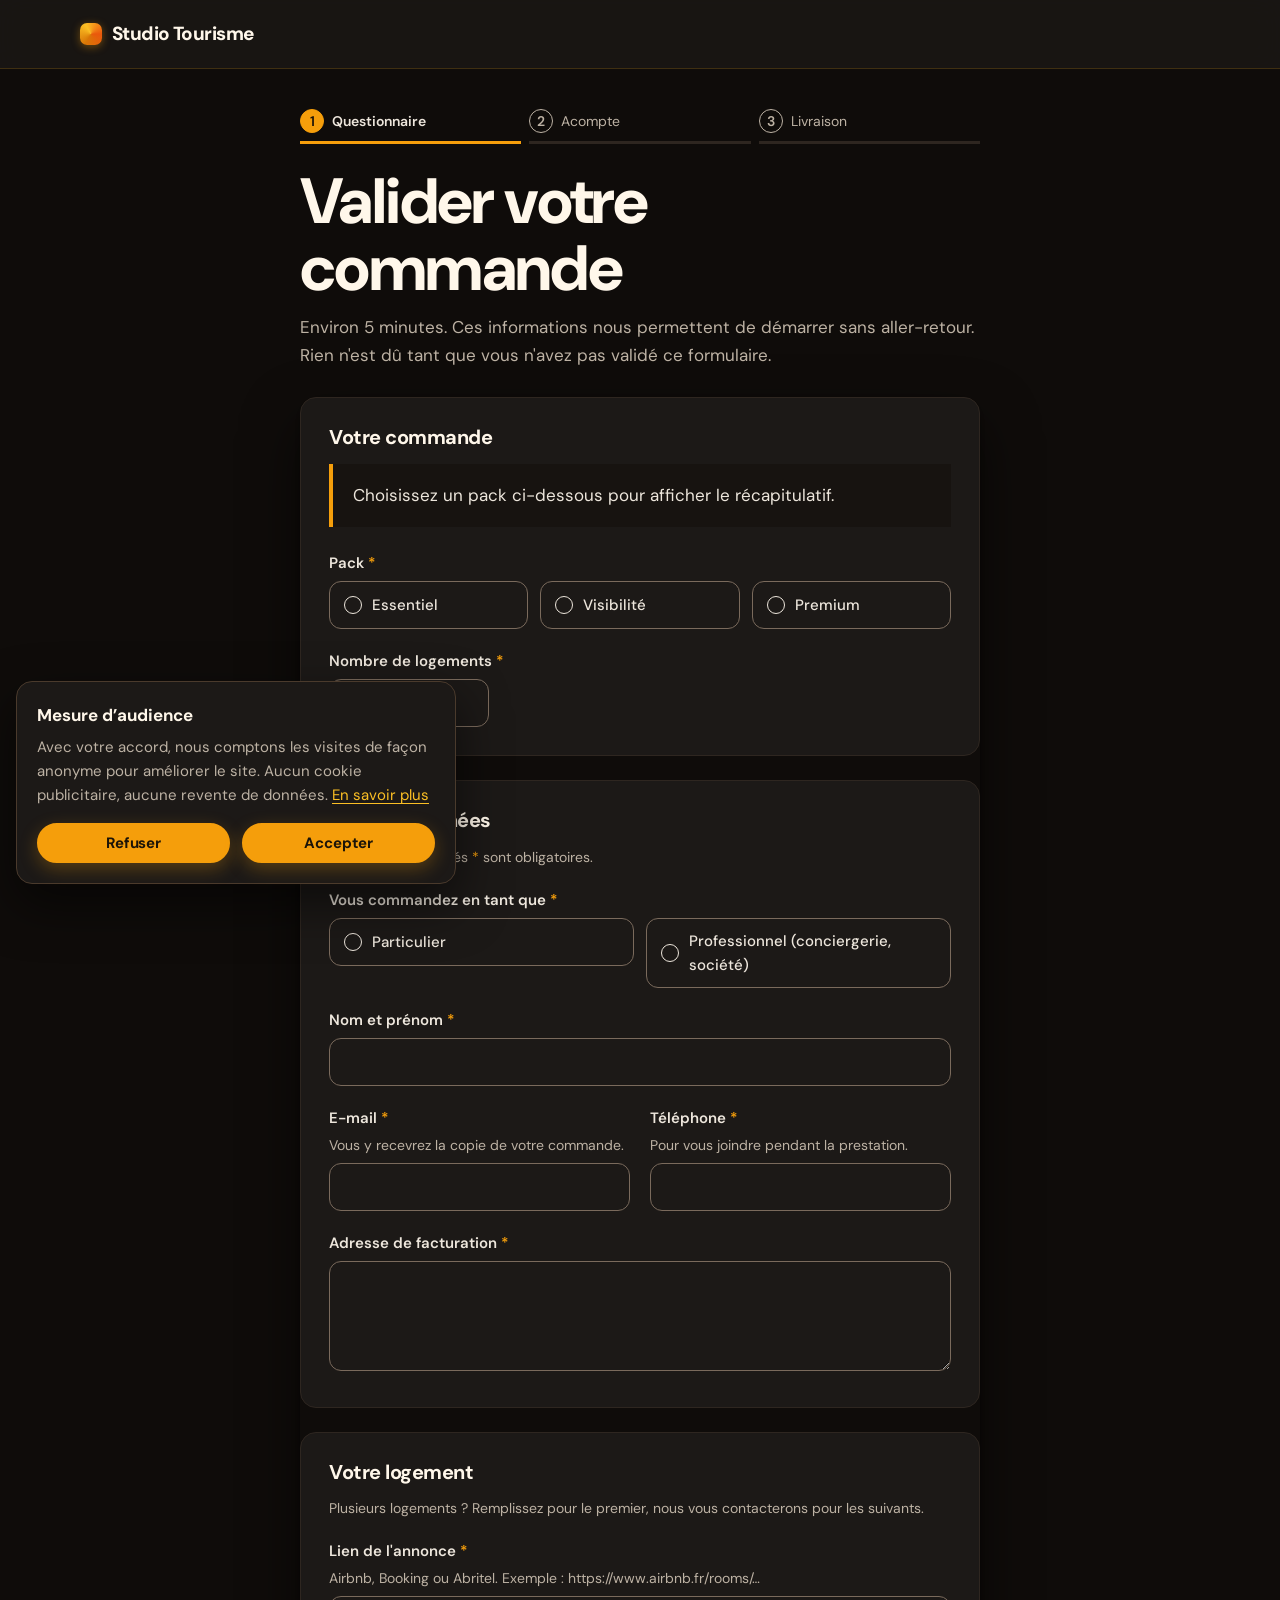
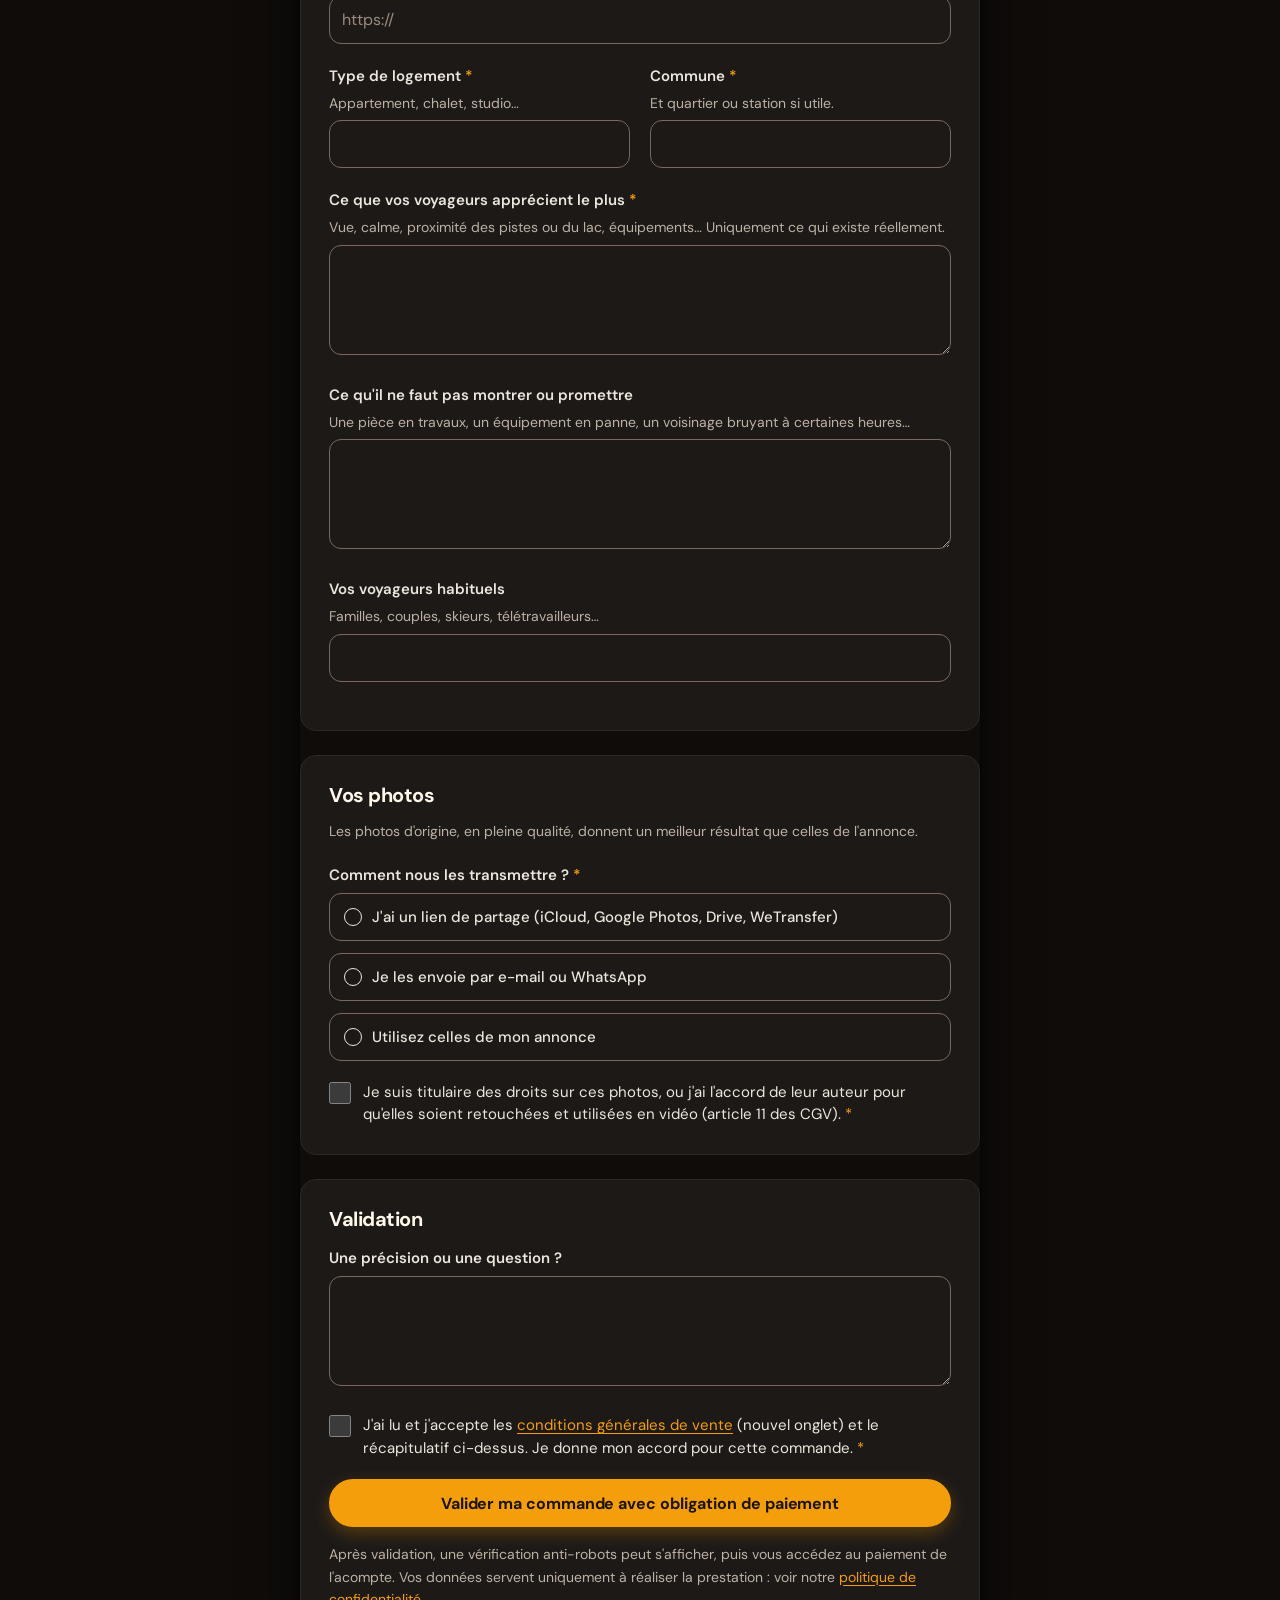
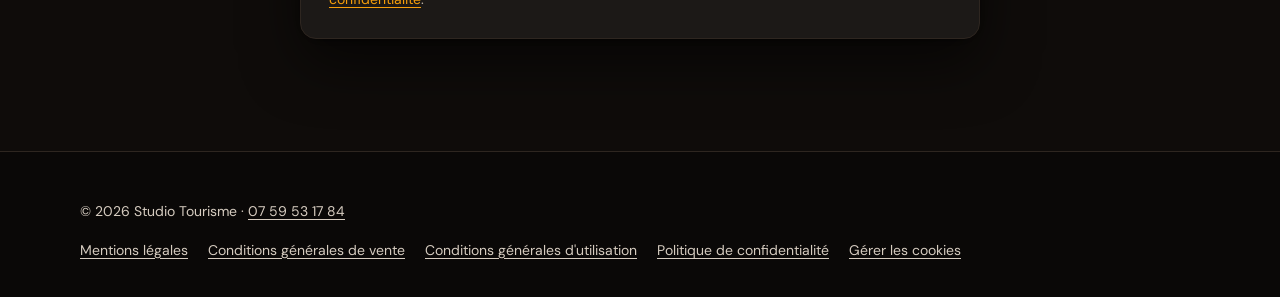
<file: commande.html>
<!DOCTYPE html>
<html lang="fr">
<head>
  <meta charset="utf-8">
  <meta name="viewport" content="width=device-width, initial-scale=1">
  <script>document.documentElement.classList.add("js");</script>
  <title>Valider votre commande | Studio Tourisme</title>
  <meta name="description" content="Questionnaire de commande Studio Tourisme : informations sur votre logement, photos et validation de la commande.">
  <!-- Page réservée aux clients qui ont reçu le lien : pas de référencement. -->
  <meta name="robots" content="noindex, nofollow">
  <link rel="icon" href="assets/img/favicon.svg" type="image/svg+xml">
  <link rel="icon" href="assets/img/favicon-32.png" sizes="32x32" type="image/png">
  <link rel="apple-touch-icon" href="assets/img/apple-touch-icon.png">
  <link rel="manifest" href="manifest.webmanifest">
  <meta name="apple-mobile-web-app-capable" content="yes">
  <meta name="mobile-web-app-capable" content="yes">
  <meta name="apple-mobile-web-app-title" content="Studio Tourisme">
  <meta name="apple-mobile-web-app-status-bar-style" content="black-translucent">
  <meta name="theme-color" content="#0F0C0A">
  <link rel="stylesheet" href="assets/css/style.css">
</head>
<body>
  <a class="lien-evitement" href="#contenu">Aller au contenu</a>

  <header class="entete">
    <div class="conteneur entete__barre">
      <a class="logo" href="index.html"><span class="logo__carre" aria-hidden="true"></span>Studio Tourisme</a>
    </div>
  </header>

  <main id="contenu" class="page-commande">
    <div class="conteneur conteneur--etroit">
      <ol class="etapes-commande" aria-label="Étapes de la commande">
        <li aria-current="step"><span>1</span>Questionnaire</li>
        <li><span>2</span>Acompte</li>
        <li><span>3</span>Livraison</li>
      </ol>

      <h1>Valider votre commande</h1>
      <p class="page-commande__intro">Environ 5 minutes. Ces informations nous permettent de démarrer sans aller-retour. Rien n'est dû tant que vous n'avez pas validé ce formulaire.</p>

      <noscript>
        <p class="encadre">Ce formulaire a besoin de JavaScript pour calculer votre récapitulatif. Activez-le, ou écrivez-nous à
          <a href="mailto:maceo.birkel@gmail.com">maceo.birkel@gmail.com</a> pour commander par e-mail.</p>
      </noscript>

      <!-- Envoi vers FormSubmit (adresse réglée dans assets/js/commande-config.js).
           Le client reçoit automatiquement une copie de sa commande par e-mail (_autoresponse). -->
      <form class="formulaire formulaire--commande" id="formulaire-commande" action="https://formsubmit.co/maceo.birkel@gmail.com" method="POST">
        <input type="hidden" name="_subject" value="Nouvelle commande Studio Tourisme">
        <input type="hidden" name="_template" value="table">
        <input type="hidden" name="_next" value="">
        <input type="hidden" name="_autoresponse" value="Bonjour, merci pour votre commande auprès de Studio Tourisme. Vous trouverez ci-dessous une copie des informations transmises, qui vaut confirmation de votre commande. Nous démarrons dès réception de l'acompte et de vos photos, ou à la fin du délai de rétractation de 14 jours si vous êtes un particulier et n'avez pas demandé de démarrage anticipé. Conditions générales de vente : voir la page cgv.html du site Studio Tourisme. Pour toute question, répondez simplement à cet e-mail ou appelez le 07 59 53 17 84. Maceo Birkel, Studio Tourisme.">
        <input type="hidden" name="pack" value="">
        <input type="hidden" name="offre_lancement" value="">
        <input type="hidden" name="prix_total" value="">
        <input type="hidden" name="acompte" value="">
        <input type="hidden" name="solde" value="">
        <p class="pot-de-miel" aria-hidden="true">
          <label>Ne pas remplir <input type="text" name="_honey" tabindex="-1" autocomplete="off"></label>
        </p>

        <!-- ===== Récapitulatif ===== -->
        <section class="bloc-commande" aria-labelledby="titre-recap">
          <h2 id="titre-recap">Votre commande</h2>
          <div class="recap" id="commande-recap" aria-live="polite"></div>

          <fieldset class="champ">
            <legend>Pack <span class="obligatoire" aria-hidden="true">*</span></legend>
            <div class="choix choix--trois">
              <div class="choix__option">
                <input type="radio" id="pack-essentiel" name="pack_cle" value="essentiel" required>
                <label for="pack-essentiel">Essentiel</label>
              </div>
              <div class="choix__option">
                <input type="radio" id="pack-visibilite" name="pack_cle" value="visibilite">
                <label for="pack-visibilite">Visibilité</label>
              </div>
              <div class="choix__option">
                <input type="radio" id="pack-premium" name="pack_cle" value="premium">
                <label for="pack-premium">Premium</label>
              </div>
            </div>
          </fieldset>

          <div class="champ champ--court">
            <label for="nombre_logements">Nombre de logements <span class="obligatoire" aria-hidden="true">*</span></label>
            <input type="number" id="nombre_logements" name="nombre_logements" min="1" max="99" step="1" value="1" inputmode="numeric" required>
          </div>
        </section>

        <!-- ===== Coordonnées ===== -->
        <section class="bloc-commande" aria-labelledby="titre-coordonnees">
          <h2 id="titre-coordonnees">Vos coordonnées</h2>
          <p class="champ__aide champ__aide--intro">Les champs marqués <span class="obligatoire" aria-hidden="true">*</span> sont obligatoires.</p>

          <fieldset class="champ">
            <legend>Vous commandez en tant que <span class="obligatoire" aria-hidden="true">*</span></legend>
            <div class="choix">
              <div class="choix__option">
                <input type="radio" id="statut-particulier" name="statut_client" value="particulier" required>
                <label for="statut-particulier">Particulier</label>
              </div>
              <div class="choix__option">
                <input type="radio" id="statut-pro" name="statut_client" value="professionnel">
                <label for="statut-pro">Professionnel (conciergerie, société)</label>
              </div>
            </div>
          </fieldset>

          <div class="champ">
            <label for="nom">Nom et prénom <span class="obligatoire" aria-hidden="true">*</span></label>
            <input type="text" id="nom" name="nom" autocomplete="name" required>
          </div>

          <div data-statut="professionnel" hidden>
            <div class="formulaire__ligne">
              <div class="champ">
                <label for="raison_sociale">Raison sociale <span class="obligatoire" aria-hidden="true">*</span></label>
                <input type="text" id="raison_sociale" name="raison_sociale" autocomplete="organization" required>
              </div>
              <div class="champ">
                <label for="siret">SIRET</label>
                <input type="text" id="siret" name="siret" inputmode="numeric" autocomplete="off">
              </div>
            </div>
          </div>

          <div class="formulaire__ligne">
            <div class="champ">
              <label for="email">E-mail <span class="obligatoire" aria-hidden="true">*</span></label>
              <span class="champ__aide" id="aide-email">Vous y recevrez la copie de votre commande.</span>
              <input type="email" id="email" name="email" autocomplete="email" required aria-describedby="aide-email">
            </div>
            <div class="champ">
              <label for="telephone">Téléphone <span class="obligatoire" aria-hidden="true">*</span></label>
              <span class="champ__aide" id="aide-telephone">Pour vous joindre pendant la prestation.</span>
              <input type="tel" id="telephone" name="telephone" autocomplete="tel" inputmode="tel" required aria-describedby="aide-telephone">
            </div>
          </div>

          <div class="champ">
            <label for="adresse">Adresse de facturation <span class="obligatoire" aria-hidden="true">*</span></label>
            <textarea id="adresse" name="adresse_facturation" autocomplete="street-address" rows="3" required></textarea>
          </div>
        </section>

        <!-- ===== Logement ===== -->
        <section class="bloc-commande" aria-labelledby="titre-logement">
          <h2 id="titre-logement">Votre logement</h2>
          <p class="champ__aide champ__aide--intro">Plusieurs logements ? Remplissez pour le premier, nous vous contacterons pour les suivants.</p>

          <div class="champ">
            <label for="annonce">Lien de l'annonce <span class="obligatoire" aria-hidden="true">*</span></label>
            <span class="champ__aide" id="aide-annonce">Airbnb, Booking ou Abritel. Exemple : https://www.airbnb.fr/rooms/…</span>
            <input type="url" id="annonce" name="lien_annonce" inputmode="url" placeholder="https://" required aria-describedby="aide-annonce">
          </div>

          <div class="formulaire__ligne">
            <div class="champ">
              <label for="type_logement">Type de logement <span class="obligatoire" aria-hidden="true">*</span></label>
              <span class="champ__aide" id="aide-type">Appartement, chalet, studio…</span>
              <input type="text" id="type_logement" name="type_logement" required aria-describedby="aide-type">
            </div>
            <div class="champ">
              <label for="commune">Commune <span class="obligatoire" aria-hidden="true">*</span></label>
              <span class="champ__aide" id="aide-commune">Et quartier ou station si utile.</span>
              <input type="text" id="commune" name="commune" required aria-describedby="aide-commune">
            </div>
          </div>

          <div class="champ">
            <label for="points_forts">Ce que vos voyageurs apprécient le plus <span class="obligatoire" aria-hidden="true">*</span></label>
            <span class="champ__aide" id="aide-points">Vue, calme, proximité des pistes ou du lac, équipements… Uniquement ce qui existe réellement.</span>
            <textarea id="points_forts" name="points_forts" rows="4" required aria-describedby="aide-points"></textarea>
          </div>

          <div class="champ">
            <label for="a_eviter">Ce qu'il ne faut pas montrer ou promettre</label>
            <span class="champ__aide" id="aide-eviter">Une pièce en travaux, un équipement en panne, un voisinage bruyant à certaines heures…</span>
            <textarea id="a_eviter" name="a_eviter" rows="3" aria-describedby="aide-eviter"></textarea>
          </div>

          <div class="champ">
            <label for="voyageurs">Vos voyageurs habituels</label>
            <span class="champ__aide" id="aide-voyageurs">Familles, couples, skieurs, télétravailleurs…</span>
            <input type="text" id="voyageurs" name="voyageurs_habituels" aria-describedby="aide-voyageurs">
          </div>

          <div data-packs="visibilite premium" hidden>
            <fieldset class="champ">
              <legend>Ambiance souhaitée pour la vidéo</legend>
              <div class="choix choix--trois">
                <div class="choix__option">
                  <input type="radio" id="ambiance-calme" name="ambiance_video" value="Calme et posée">
                  <label for="ambiance-calme">Calme</label>
                </div>
                <div class="choix__option">
                  <input type="radio" id="ambiance-chaleureuse" name="ambiance_video" value="Chaleureuse">
                  <label for="ambiance-chaleureuse">Chaleureuse</label>
                </div>
                <div class="choix__option">
                  <input type="radio" id="ambiance-dynamique" name="ambiance_video" value="Dynamique">
                  <label for="ambiance-dynamique">Dynamique</label>
                </div>
              </div>
            </fieldset>
          </div>

          <div data-packs="premium" hidden>
            <div class="champ">
              <label for="domaine">Nom de domaine souhaité pour le site</label>
              <span class="champ__aide" id="aide-domaine">Exemple : chalet-les-aravis.fr. Laissez vide si vous n'avez pas d'idée.</span>
              <input type="text" id="domaine" name="nom_de_domaine" aria-describedby="aide-domaine">
            </div>
            <div class="champ">
              <label for="contact_reservation">Où recevoir les demandes de réservation ? <span class="obligatoire" aria-hidden="true">*</span></label>
              <span class="champ__aide" id="aide-contact-resa">E-mail et, si vous le souhaitez, téléphone à afficher sur le site.</span>
              <input type="text" id="contact_reservation" name="contact_reservation" required aria-describedby="aide-contact-resa">
            </div>
          </div>
        </section>

        <!-- ===== Photos ===== -->
        <section class="bloc-commande" aria-labelledby="titre-photos">
          <h2 id="titre-photos">Vos photos</h2>
          <p class="champ__aide champ__aide--intro">Les photos d'origine, en pleine qualité, donnent un meilleur résultat que celles de l'annonce.</p>

          <fieldset class="champ">
            <legend>Comment nous les transmettre ? <span class="obligatoire" aria-hidden="true">*</span></legend>
            <div class="choix choix--colonne">
              <div class="choix__option">
                <input type="radio" id="photos-lien" name="mode_photos" value="lien" required>
                <label for="photos-lien">J'ai un lien de partage (iCloud, Google Photos, Drive, WeTransfer)</label>
              </div>
              <div class="choix__option">
                <input type="radio" id="photos-mail" name="mode_photos" value="Envoi par e-mail ou WhatsApp">
                <label for="photos-mail">Je les envoie par e-mail ou WhatsApp</label>
              </div>
              <div class="choix__option">
                <input type="radio" id="photos-annonce" name="mode_photos" value="Utiliser celles de l'annonce">
                <label for="photos-annonce">Utilisez celles de mon annonce</label>
              </div>
            </div>
          </fieldset>

          <div class="champ" id="bloc-lien-photos" hidden>
            <label for="lien_photos">Lien vers vos photos <span class="obligatoire" aria-hidden="true">*</span></label>
            <span class="champ__aide" id="aide-lien-photos">Sur iPhone : app Photos, sélectionnez les photos, Partager, puis « Copier le lien iCloud ».</span>
            <input type="url" id="lien_photos" name="lien_photos" inputmode="url" placeholder="https://" required aria-describedby="aide-lien-photos">
          </div>

          <div class="case">
            <input type="checkbox" id="droits_photos" name="droits_photos" value="Oui" required>
            <label for="droits_photos">Je suis titulaire des droits sur ces photos, ou j'ai l'accord de leur auteur pour qu'elles soient retouchées et utilisées en vidéo (article 11 des CGV). <span class="obligatoire" aria-hidden="true">*</span></label>
          </div>
        </section>

        <!-- ===== Validation ===== -->
        <section class="bloc-commande" aria-labelledby="titre-validation">
          <h2 id="titre-validation">Validation</h2>

          <div class="champ">
            <label for="remarques">Une précision ou une question ?</label>
            <textarea id="remarques" name="remarques" rows="3"></textarea>
          </div>

          <div class="case">
            <input type="checkbox" id="cgv" name="acceptation_cgv" value="Bon pour accord : devis et CGV acceptés" required>
            <label for="cgv">J'ai lu et j'accepte les <a href="cgv.html" target="_blank" rel="noopener">conditions générales de vente</a> (nouvel onglet) et le récapitulatif ci-dessus. Je donne mon accord pour cette commande. <span class="obligatoire" aria-hidden="true">*</span></label>
          </div>

          <div data-statut="particulier" hidden>
            <div class="case">
              <input type="checkbox" id="demarrage_anticipe" name="demarrage_anticipe" value="Oui : démarrage avant la fin du délai de 14 jours demandé">
              <label for="demarrage_anticipe">Facultatif : je demande que la prestation commence avant la fin du délai de rétractation de 14 jours. Si je me rétracte ensuite, je paierai le travail déjà réalisé. Si la prestation est entièrement livrée avant la fin du délai, je reconnais perdre mon droit de rétractation (article 9 des CGV).</label>
            </div>
            <p class="champ__aide case__note">Sans cette case, nous commençons à l'issue du délai de 14 jours. Vous pouvez vous rétracter pendant ce délai avec le <a href="cgv.html#annexe" target="_blank" rel="noopener">formulaire prévu en annexe des CGV</a>.</p>
          </div>

          <button class="bouton bouton--large" type="submit" data-texte="Valider ma commande avec obligation de paiement">Valider ma commande avec obligation de paiement</button>
          <p class="formulaire__rgpd">Après validation, une vérification anti-robots peut s'afficher, puis vous accédez au paiement de l'acompte. Vos données servent uniquement à réaliser la prestation : voir notre <a href="confidentialite.html">politique de confidentialité</a>.</p>
        </section>
      </form>
    </div>
  </main>

  <footer class="pied">
    <div class="conteneur">
      <div class="pied__bas pied__bas--compact">
        <p>© 2026 Studio Tourisme · <a href="tel:+33759531784">07&nbsp;59&nbsp;53&nbsp;17&nbsp;84</a></p>
        <ul class="pied__legal">
          <li><a href="mentions-legales.html">Mentions légales</a></li>
          <li><a href="cgv.html">Conditions générales de vente</a></li>
          <li><a href="cgu.html">Conditions générales d'utilisation</a></li>
          <li><a href="confidentialite.html">Politique de confidentialité</a></li>
          <li><button type="button" class="lien-bouton" data-cookies>Gérer les cookies</button></li>
        </ul>
      </div>
    </div>
  </footer>

  <script src="assets/js/commande-config.js" defer></script>
  <script src="assets/js/commande.js" defer></script>
  <script src="assets/js/consentement.js" defer></script>
</body>
</html>
</file>
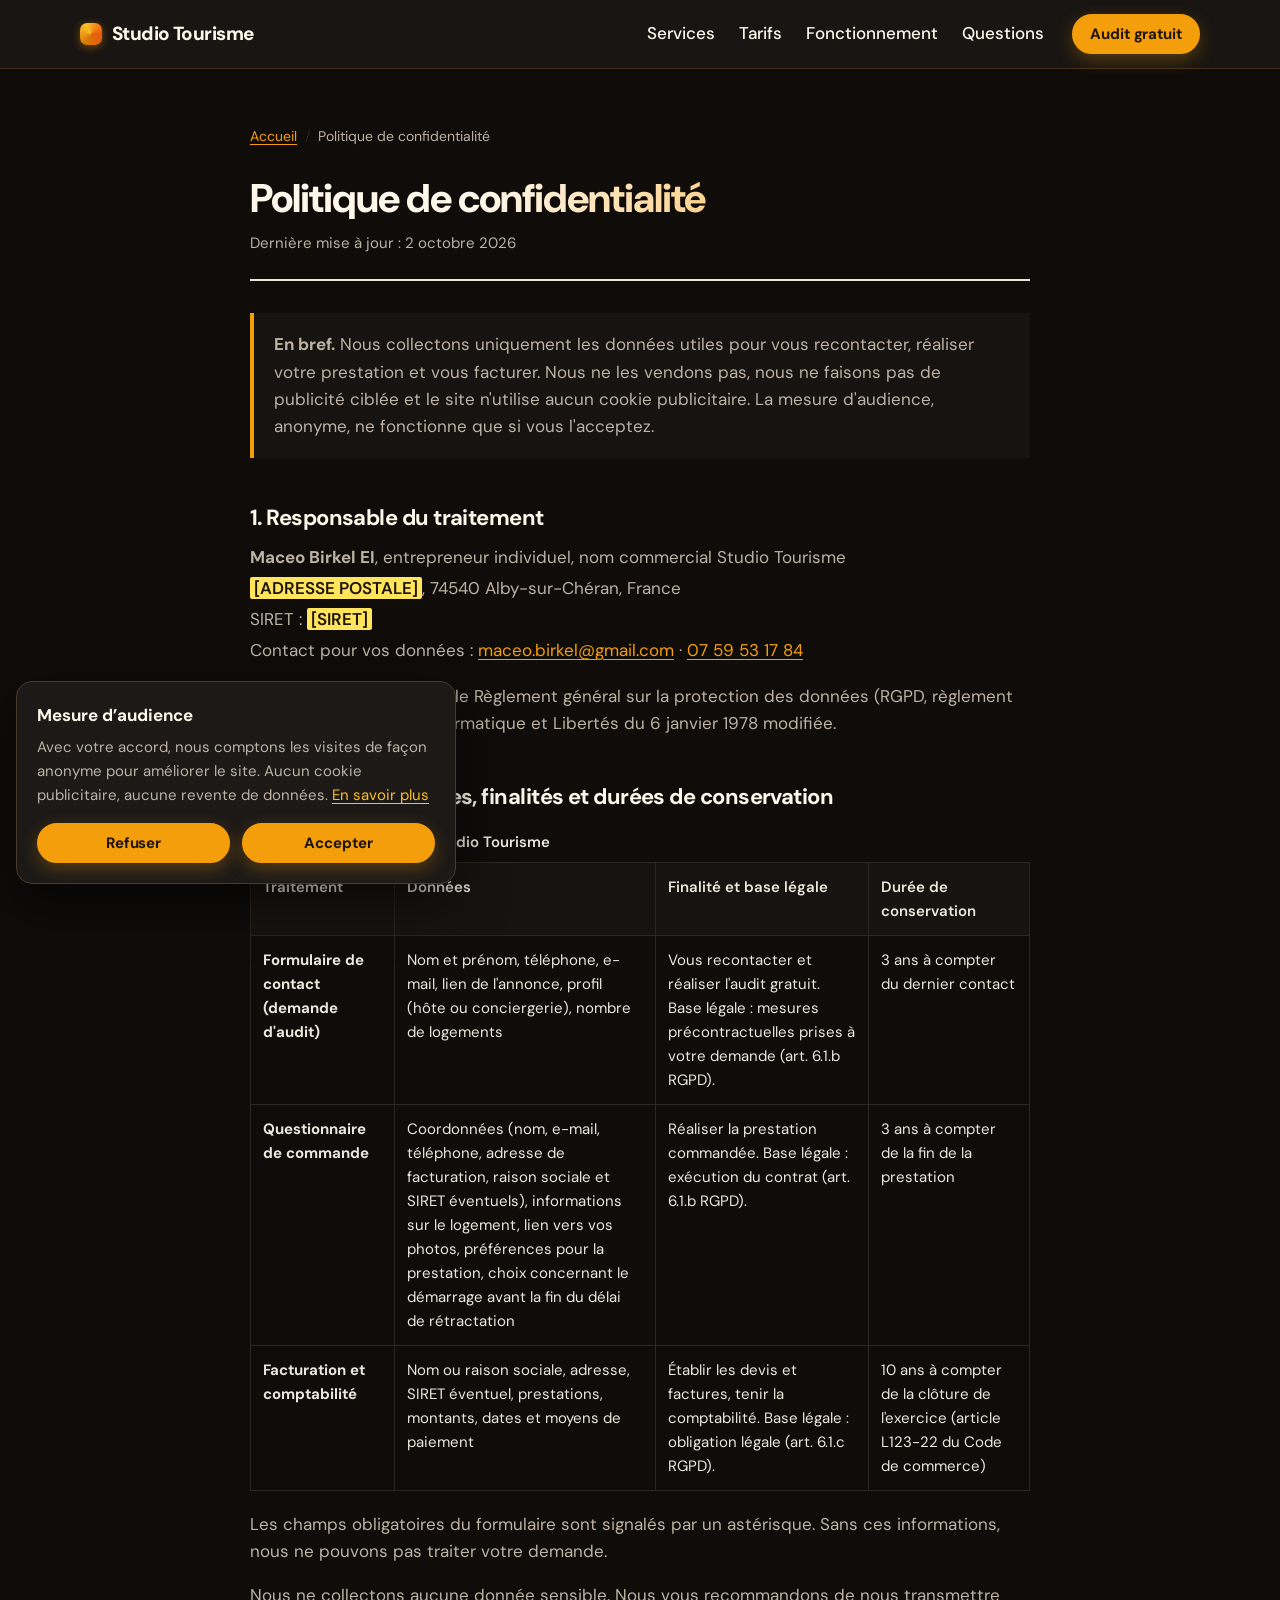
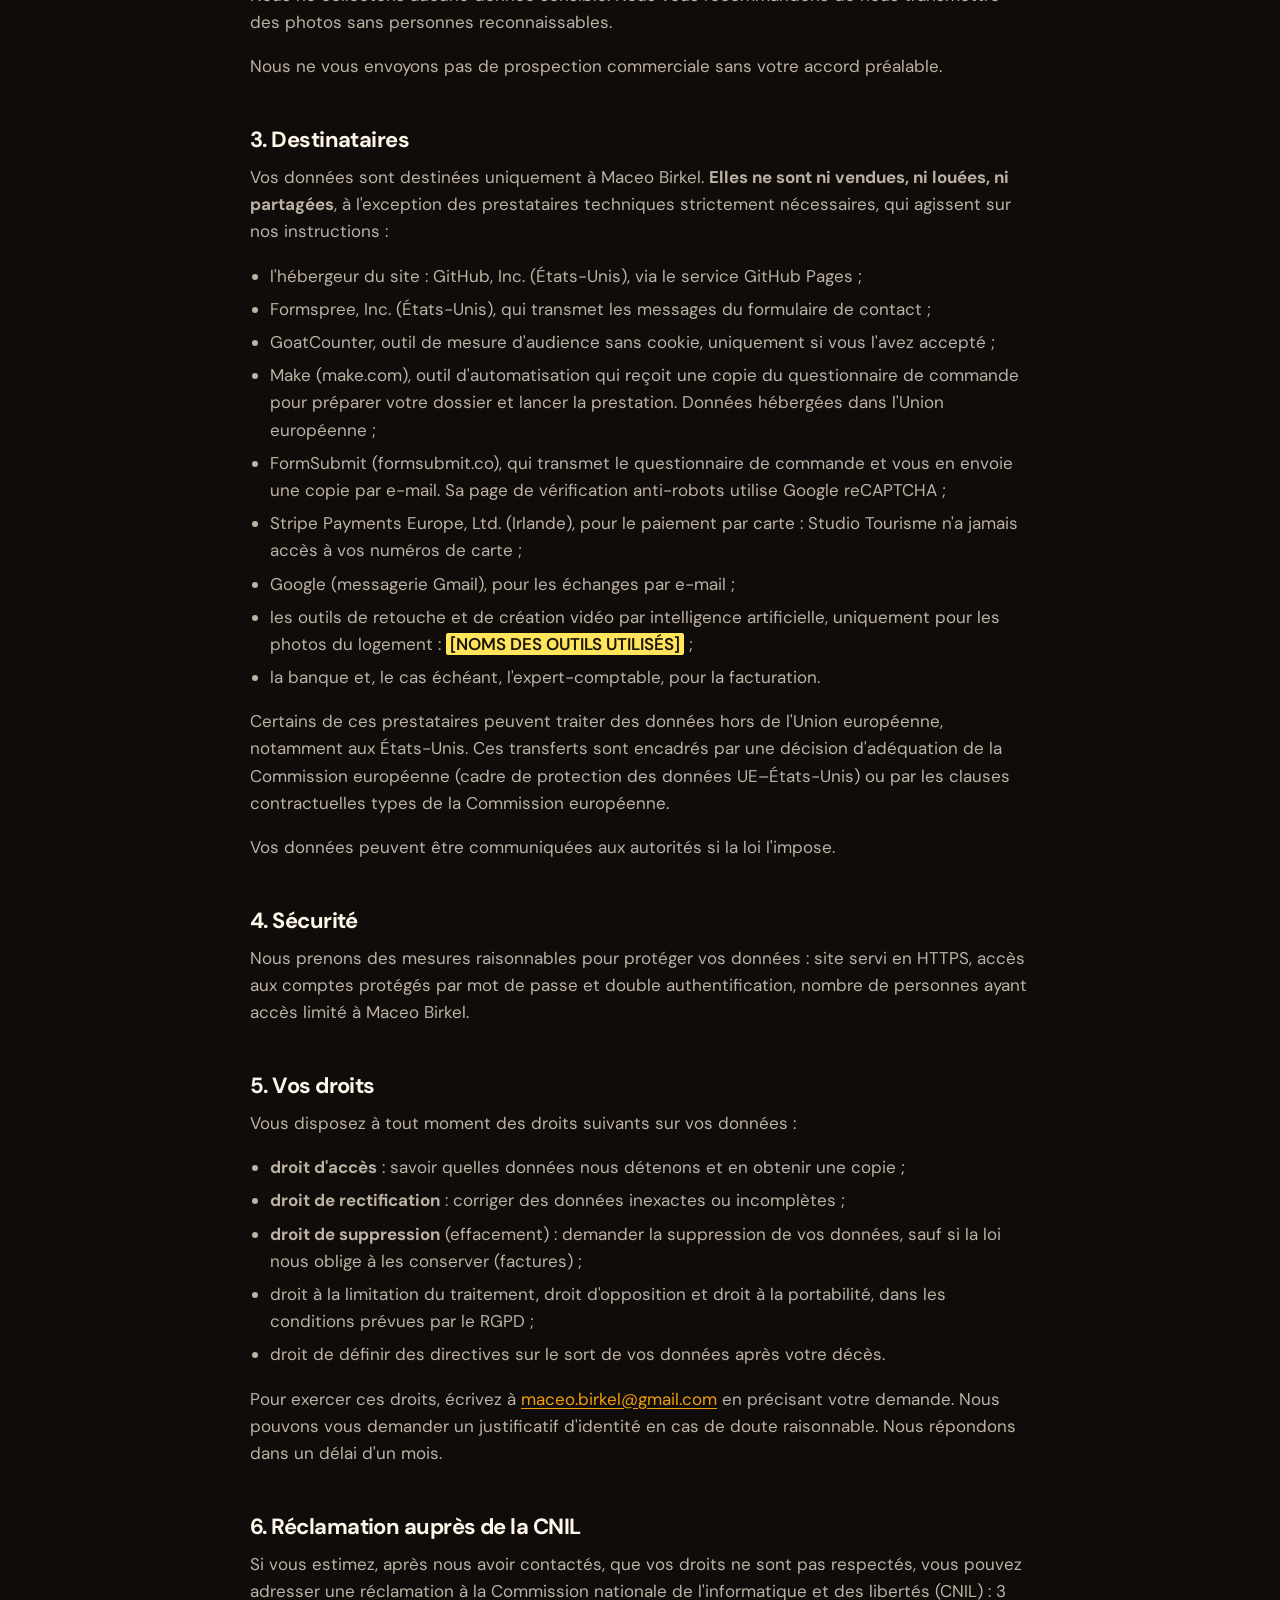
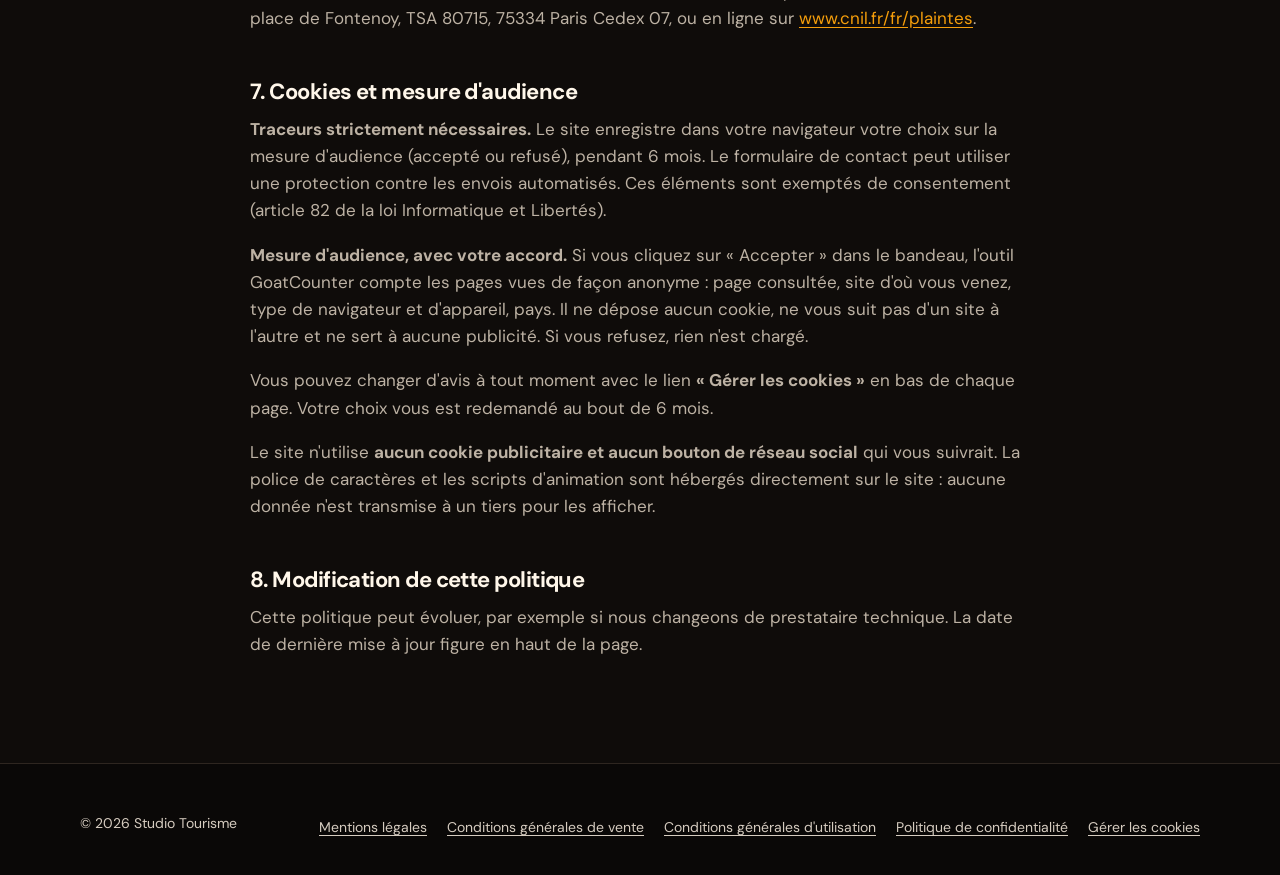
<file: confidentialite.html>
<!DOCTYPE html>
<html lang="fr">
<head>
  <meta charset="utf-8">
  <meta name="viewport" content="width=device-width, initial-scale=1">
  <script>document.documentElement.classList.add("js");</script>
  <title>Politique de confidentialité | Studio Tourisme</title>
  <meta name="description" content="Politique de confidentialité de Studio Tourisme : données collectées, durées de conservation, destinataires, vos droits RGPD et cookies.">
  <link rel="canonical" href="https://maceobirkel-web.github.io/maceo-/confidentialite.html">
  <meta property="og:type" content="website">
  <meta property="og:locale" content="fr_FR">
  <meta property="og:site_name" content="Studio Tourisme">
  <meta property="og:title" content="Politique de confidentialité | Studio Tourisme">
  <meta property="og:description" content="Comment Studio Tourisme traite vos données personnelles.">
  <meta property="og:url" content="https://maceobirkel-web.github.io/maceo-/confidentialite.html">
  <meta property="og:image" content="https://maceobirkel-web.github.io/maceo-/assets/img/og-image.jpg">
  <meta property="og:image:width" content="1200">
  <meta property="og:image:height" content="630">
  <meta property="og:image:alt" content="Studio Tourisme : vidéo IA, retouche photo et annonce optimisée pour la location courte durée">
  <meta name="twitter:card" content="summary_large_image">
  <link rel="icon" href="assets/img/favicon.svg" type="image/svg+xml">
  <link rel="icon" href="assets/img/favicon-32.png" sizes="32x32" type="image/png">
  <link rel="apple-touch-icon" href="assets/img/apple-touch-icon.png">
  <link rel="manifest" href="manifest.webmanifest">
  <meta name="apple-mobile-web-app-capable" content="yes">
  <meta name="mobile-web-app-capable" content="yes">
  <meta name="apple-mobile-web-app-title" content="Studio Tourisme">
  <meta name="apple-mobile-web-app-status-bar-style" content="black-translucent">
  <meta name="theme-color" content="#0F0C0A">
  <link rel="stylesheet" href="assets/css/style.css">
</head>
<body>
  <a class="lien-evitement" href="#contenu">Aller au contenu</a>

  <header class="entete">
    <div class="conteneur entete__barre">
      <a class="logo" href="index.html"><span class="logo__carre" aria-hidden="true"></span>Studio Tourisme</a>
      <button class="nav__bascule" type="button" aria-expanded="false" aria-controls="navigation">
        <span class="nav__icone" aria-hidden="true"></span>Menu
      </button>
      <nav class="nav" id="navigation" aria-label="Navigation principale">
        <ul class="nav__liste">
          <li><a href="index.html#services">Services</a></li>
          <li><a href="index.html#tarifs">Tarifs</a></li>
          <li><a href="index.html#fonctionnement">Fonctionnement</a></li>
          <li><a href="index.html#questions">Questions</a></li>
        </ul>
        <a class="bouton bouton--petit" href="index.html#contact">Audit gratuit</a>
      </nav>
    </div>
  </header>

  <main id="contenu" class="page-legale">
    <div class="conteneur">
      <nav class="fil-ariane" aria-label="Fil d'Ariane">
        <ol>
          <li><a href="index.html">Accueil</a></li>
          <li aria-current="page">Politique de confidentialité</li>
        </ol>
      </nav>

      <h1>Politique de confidentialité</h1>
      <p class="page-legale__maj">Dernière mise à jour : 2 octobre 2026</p>

      <div class="encadre">
        <p><strong>En bref.</strong> Nous collectons uniquement les données utiles pour vous recontacter, réaliser votre prestation et vous facturer. Nous ne les vendons pas, nous ne faisons pas de publicité ciblée et le site n'utilise aucun cookie publicitaire. La mesure d'audience, anonyme, ne fonctionne que si vous l'acceptez.</p>
      </div>

      <h2>1. Responsable du traitement</h2>
      <ul class="bloc-coordonnees">
        <li><strong>Maceo Birkel EI</strong>, entrepreneur individuel, nom commercial Studio Tourisme</li>
        <li><mark class="a-completer">[ADRESSE POSTALE]</mark>, 74540 Alby-sur-Chéran, France</li>
        <li>SIRET : <mark class="a-completer">[SIRET]</mark></li>
        <li>Contact pour vos données : <a href="mailto:maceo.birkel@gmail.com">maceo.birkel@gmail.com</a> · <a href="tel:+33759531784">07&nbsp;59&nbsp;53&nbsp;17&nbsp;84</a></li>
      </ul>
      <p>Cette politique respecte le Règlement général sur la protection des données (RGPD, règlement UE 2016/679) et la loi Informatique et Libertés du 6 janvier 1978 modifiée.</p>

      <h2>2. Données collectées, finalités et durées de conservation</h2>
      <section class="tableau-defilant" tabindex="0" aria-labelledby="legende-donnees">
        <table class="tableau">
          <caption id="legende-donnees">Traitements réalisés par Studio Tourisme</caption>
          <thead>
            <tr>
              <th scope="col">Traitement</th>
              <th scope="col">Données</th>
              <th scope="col">Finalité et base légale</th>
              <th scope="col">Durée de conservation</th>
            </tr>
          </thead>
          <tbody>
            <tr>
              <th scope="row">Formulaire de contact (demande d'audit)</th>
              <td>Nom et prénom, téléphone, e-mail, lien de l'annonce, profil (hôte ou conciergerie), nombre de logements</td>
              <td>Vous recontacter et réaliser l'audit gratuit. Base légale : mesures précontractuelles prises à votre demande (art. 6.1.b RGPD).</td>
              <td>3 ans à compter du dernier contact</td>
            </tr>
            <tr>
              <th scope="row">Questionnaire de commande</th>
              <td>Coordonnées (nom, e-mail, téléphone, adresse de facturation, raison sociale et SIRET éventuels), informations sur le logement, lien vers vos photos, préférences pour la prestation, choix concernant le démarrage avant la fin du délai de rétractation</td>
              <td>Réaliser la prestation commandée. Base légale : exécution du contrat (art. 6.1.b RGPD).</td>
              <td>3 ans à compter de la fin de la prestation</td>
            </tr>
            <tr>
              <th scope="row">Facturation et comptabilité</th>
              <td>Nom ou raison sociale, adresse, SIRET éventuel, prestations, montants, dates et moyens de paiement</td>
              <td>Établir les devis et factures, tenir la comptabilité. Base légale : obligation légale (art. 6.1.c RGPD).</td>
              <td>10 ans à compter de la clôture de l'exercice (article L123-22 du Code de commerce)</td>
            </tr>
          </tbody>
        </table>
      </section>
      <p>Les champs obligatoires du formulaire sont signalés par un astérisque. Sans ces informations, nous ne pouvons pas traiter votre demande.</p>
      <p>Nous ne collectons aucune donnée sensible. Nous vous recommandons de nous transmettre des photos sans personnes reconnaissables.</p>
      <p>Nous ne vous envoyons pas de prospection commerciale sans votre accord préalable.</p>

      <h2>3. Destinataires</h2>
      <p>Vos données sont destinées uniquement à Maceo Birkel. <strong>Elles ne sont ni vendues, ni louées, ni partagées</strong>, à l'exception des prestataires techniques strictement nécessaires, qui agissent sur nos instructions :</p>
      <ul>
        <li>l'hébergeur du site : GitHub, Inc. (États-Unis), via le service GitHub Pages ;</li>
        <li>Formspree, Inc. (États-Unis), qui transmet les messages du formulaire de contact ;</li>
        <li>GoatCounter, outil de mesure d'audience sans cookie, uniquement si vous l'avez accepté ;</li>
        <li>Make (make.com), outil d'automatisation qui reçoit une copie du questionnaire de commande pour préparer votre dossier et lancer la prestation. Données hébergées dans l'Union européenne ;</li>
        <li>FormSubmit (formsubmit.co), qui transmet le questionnaire de commande et vous en envoie une copie par e-mail. Sa page de vérification anti-robots utilise Google reCAPTCHA ;</li>
        <li>Stripe Payments Europe, Ltd. (Irlande), pour le paiement par carte : Studio Tourisme n'a jamais accès à vos numéros de carte ;</li>
        <li>Google (messagerie Gmail), pour les échanges par e-mail ;</li>
        <li>les outils de retouche et de création vidéo par intelligence artificielle, uniquement pour les photos du logement : <mark class="a-completer">[NOMS DES OUTILS UTILISÉS]</mark> ;</li>
        <li>la banque et, le cas échéant, l'expert-comptable, pour la facturation.</li>
      </ul>
      <p>Certains de ces prestataires peuvent traiter des données hors de l'Union européenne, notamment aux États-Unis. Ces transferts sont encadrés par une décision d'adéquation de la Commission européenne (cadre de protection des données UE–États-Unis) ou par les clauses contractuelles types de la Commission européenne.</p>
      <p>Vos données peuvent être communiquées aux autorités si la loi l'impose.</p>

      <h2>4. Sécurité</h2>
      <p>Nous prenons des mesures raisonnables pour protéger vos données : site servi en HTTPS, accès aux comptes protégés par mot de passe et double authentification, nombre de personnes ayant accès limité à Maceo Birkel.</p>

      <h2>5. Vos droits</h2>
      <p>Vous disposez à tout moment des droits suivants sur vos données :</p>
      <ul>
        <li><strong>droit d'accès</strong> : savoir quelles données nous détenons et en obtenir une copie ;</li>
        <li><strong>droit de rectification</strong> : corriger des données inexactes ou incomplètes ;</li>
        <li><strong>droit de suppression</strong> (effacement) : demander la suppression de vos données, sauf si la loi nous oblige à les conserver (factures) ;</li>
        <li>droit à la limitation du traitement, droit d'opposition et droit à la portabilité, dans les conditions prévues par le RGPD ;</li>
        <li>droit de définir des directives sur le sort de vos données après votre décès.</li>
      </ul>
      <p>Pour exercer ces droits, écrivez à <a href="mailto:maceo.birkel@gmail.com">maceo.birkel@gmail.com</a> en précisant votre demande. Nous pouvons vous demander un justificatif d'identité en cas de doute raisonnable. Nous répondons dans un délai d'un mois.</p>

      <h2>6. Réclamation auprès de la CNIL</h2>
      <p>Si vous estimez, après nous avoir contactés, que vos droits ne sont pas respectés, vous pouvez adresser une réclamation à la Commission nationale de l'informatique et des libertés (CNIL) : 3 place de Fontenoy, TSA 80715, 75334 Paris Cedex 07, ou en ligne sur <a href="https://www.cnil.fr/fr/plaintes" rel="noopener">www.cnil.fr/fr/plaintes</a>.</p>

      <h2 id="cookies">7. Cookies et mesure d'audience</h2>
      <p><strong>Traceurs strictement nécessaires.</strong> Le site enregistre dans votre navigateur votre choix sur la mesure d'audience (accepté ou refusé), pendant 6 mois. Le formulaire de contact peut utiliser une protection contre les envois automatisés. Ces éléments sont exemptés de consentement (article 82 de la loi Informatique et Libertés).</p>
      <p><strong>Mesure d'audience, avec votre accord.</strong> Si vous cliquez sur « Accepter » dans le bandeau, l'outil GoatCounter compte les pages vues de façon anonyme : page consultée, site d'où vous venez, type de navigateur et d'appareil, pays. Il ne dépose aucun cookie, ne vous suit pas d'un site à l'autre et ne sert à aucune publicité. Si vous refusez, rien n'est chargé.</p>
      <p>Vous pouvez changer d'avis à tout moment avec le lien <strong>« Gérer les cookies »</strong> en bas de chaque page. Votre choix vous est redemandé au bout de 6 mois.</p>
      <p>Le site n'utilise <strong>aucun cookie publicitaire et aucun bouton de réseau social</strong> qui vous suivrait. La police de caractères et les scripts d'animation sont hébergés directement sur le site : aucune donnée n'est transmise à un tiers pour les afficher.</p>

      <h2>8. Modification de cette politique</h2>
      <p>Cette politique peut évoluer, par exemple si nous changeons de prestataire technique. La date de dernière mise à jour figure en haut de la page.</p>
    </div>
  </main>

  <footer class="pied">
    <div class="conteneur">
      <div class="pied__bas pied__bas--compact">
        <p>© 2026 Studio Tourisme</p>
        <ul class="pied__legal">
          <li><a href="mentions-legales.html">Mentions légales</a></li>
          <li><a href="cgv.html">Conditions générales de vente</a></li>
          <li><a href="cgu.html">Conditions générales d'utilisation</a></li>
          <li><a href="confidentialite.html" aria-current="page">Politique de confidentialité</a></li>
          <li><button type="button" class="lien-bouton" data-cookies>Gérer les cookies</button></li>
        </ul>
      </div>
    </div>
  </footer>

  <script src="assets/js/main.js" defer></script>
  <script src="assets/js/consentement.js" defer></script>
</body>
</html>
</file>
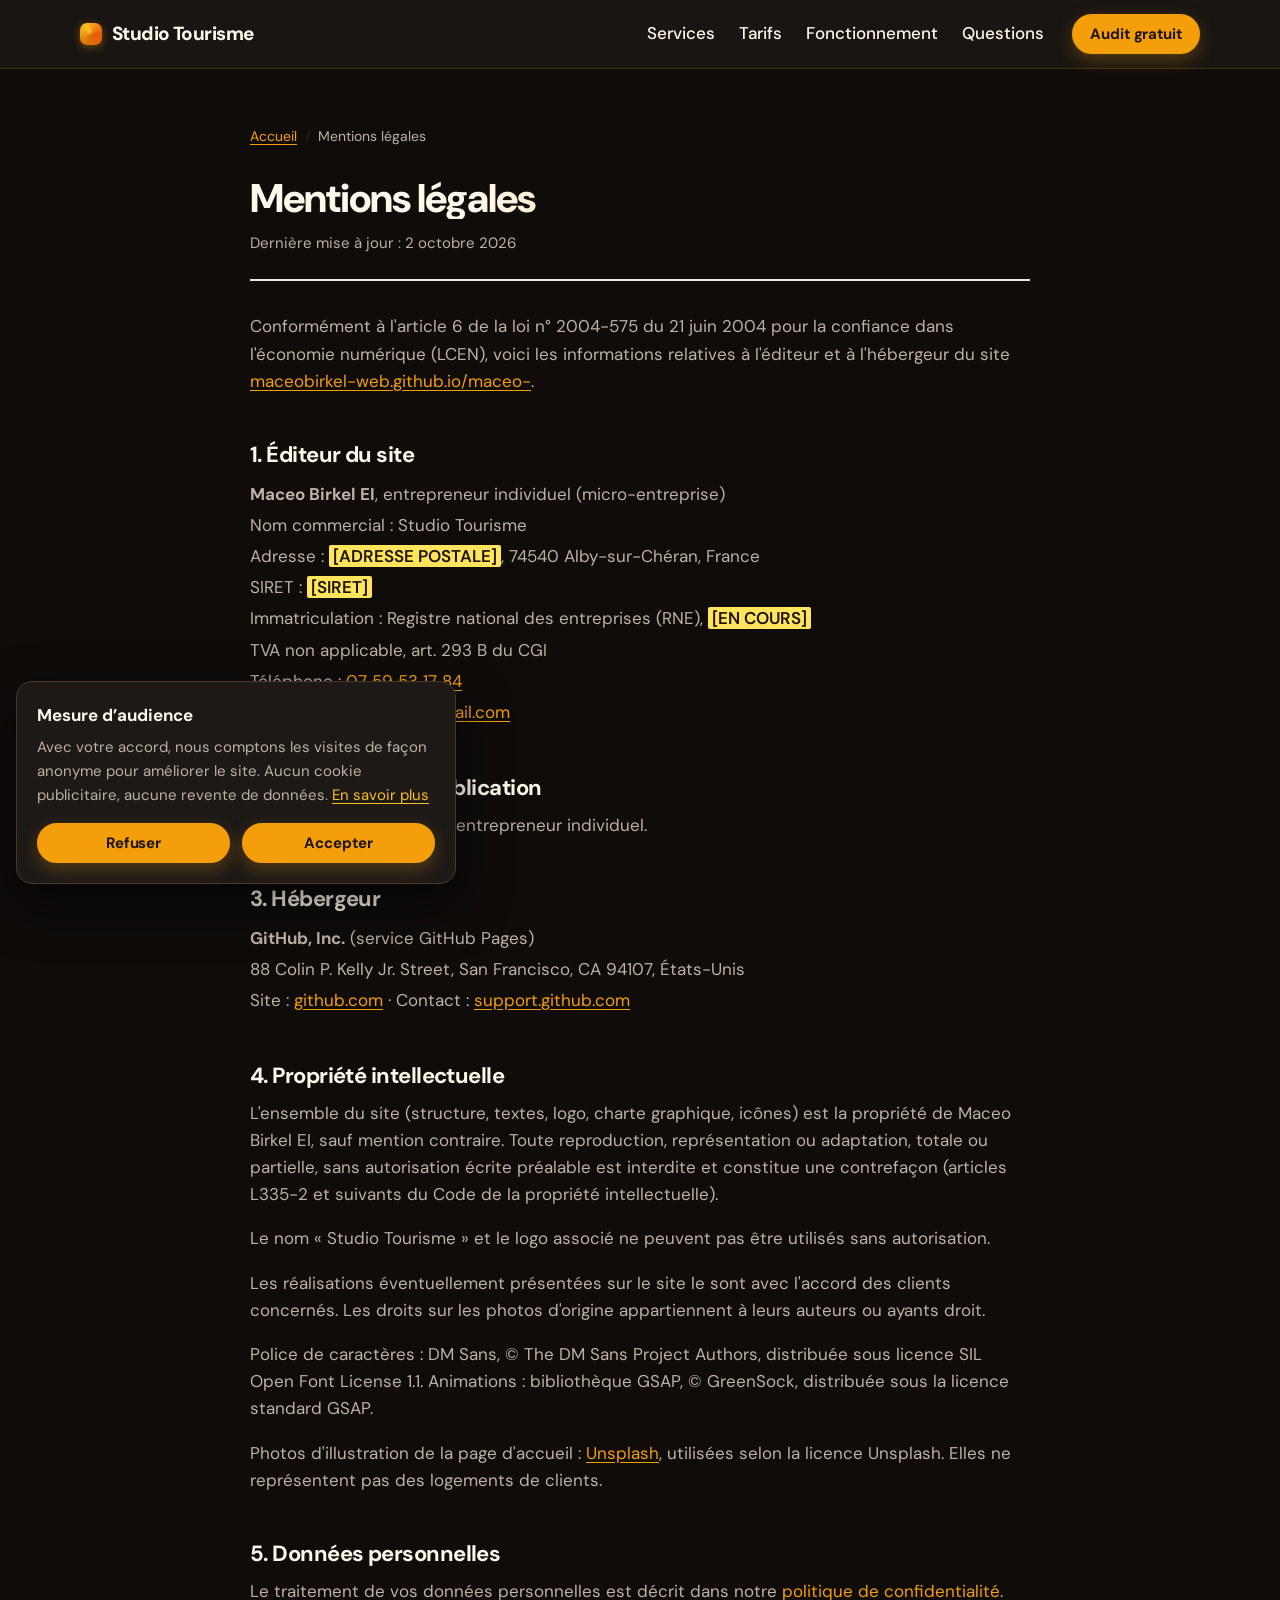
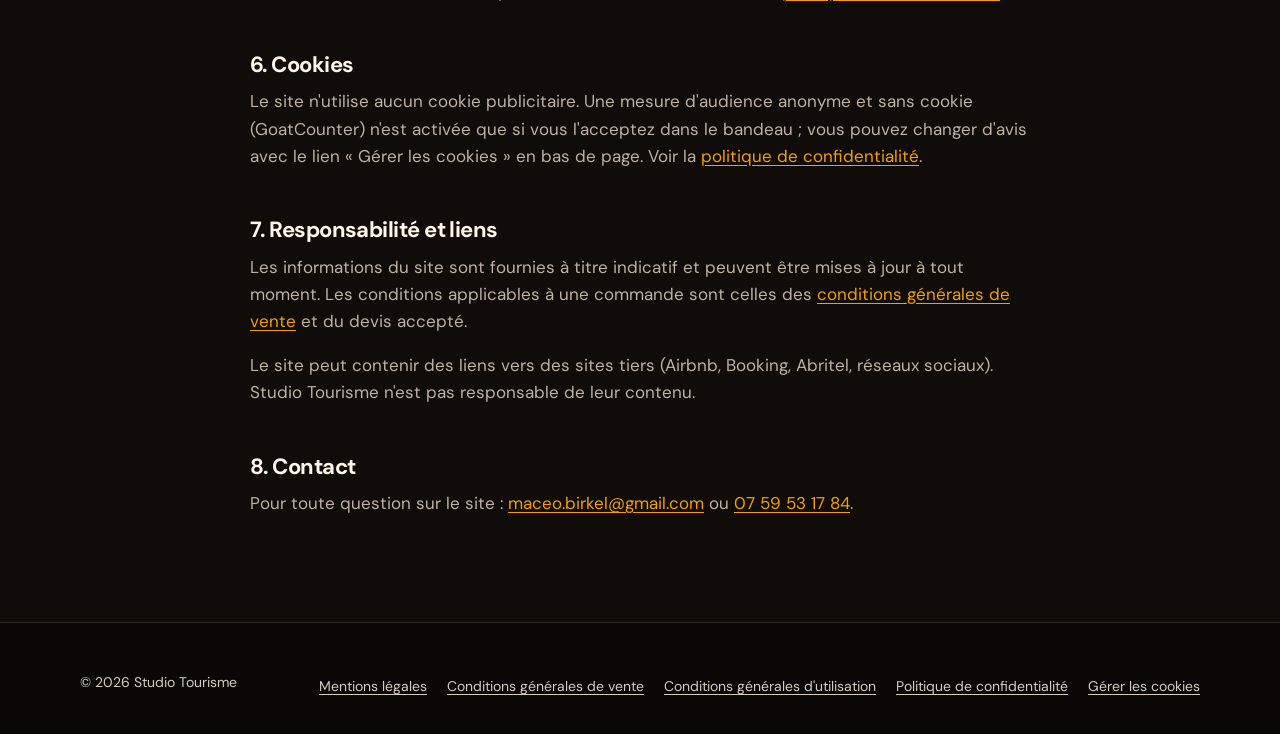
<file: mentions-legales.html>
<!DOCTYPE html>
<html lang="fr">
<head>
  <meta charset="utf-8">
  <meta name="viewport" content="width=device-width, initial-scale=1">
  <script>document.documentElement.classList.add("js");</script>
  <title>Mentions légales | Studio Tourisme</title>
  <meta name="description" content="Mentions légales du site Studio Tourisme : éditeur, hébergeur, directeur de la publication et propriété intellectuelle.">
  <link rel="canonical" href="https://maceobirkel-web.github.io/maceo-/mentions-legales.html">
  <meta property="og:type" content="website">
  <meta property="og:locale" content="fr_FR">
  <meta property="og:site_name" content="Studio Tourisme">
  <meta property="og:title" content="Mentions légales | Studio Tourisme">
  <meta property="og:description" content="Mentions légales du site Studio Tourisme.">
  <meta property="og:url" content="https://maceobirkel-web.github.io/maceo-/mentions-legales.html">
  <meta property="og:image" content="https://maceobirkel-web.github.io/maceo-/assets/img/og-image.jpg">
  <meta property="og:image:width" content="1200">
  <meta property="og:image:height" content="630">
  <meta property="og:image:alt" content="Studio Tourisme : vidéo IA, retouche photo et annonce optimisée pour la location courte durée">
  <meta name="twitter:card" content="summary_large_image">
  <link rel="icon" href="assets/img/favicon.svg" type="image/svg+xml">
  <link rel="icon" href="assets/img/favicon-32.png" sizes="32x32" type="image/png">
  <link rel="apple-touch-icon" href="assets/img/apple-touch-icon.png">
  <link rel="manifest" href="manifest.webmanifest">
  <meta name="apple-mobile-web-app-capable" content="yes">
  <meta name="mobile-web-app-capable" content="yes">
  <meta name="apple-mobile-web-app-title" content="Studio Tourisme">
  <meta name="apple-mobile-web-app-status-bar-style" content="black-translucent">
  <meta name="theme-color" content="#0F0C0A">
  <link rel="stylesheet" href="assets/css/style.css">
</head>
<body>
  <a class="lien-evitement" href="#contenu">Aller au contenu</a>

  <header class="entete">
    <div class="conteneur entete__barre">
      <a class="logo" href="index.html"><span class="logo__carre" aria-hidden="true"></span>Studio Tourisme</a>
      <button class="nav__bascule" type="button" aria-expanded="false" aria-controls="navigation">
        <span class="nav__icone" aria-hidden="true"></span>Menu
      </button>
      <nav class="nav" id="navigation" aria-label="Navigation principale">
        <ul class="nav__liste">
          <li><a href="index.html#services">Services</a></li>
          <li><a href="index.html#tarifs">Tarifs</a></li>
          <li><a href="index.html#fonctionnement">Fonctionnement</a></li>
          <li><a href="index.html#questions">Questions</a></li>
        </ul>
        <a class="bouton bouton--petit" href="index.html#contact">Audit gratuit</a>
      </nav>
    </div>
  </header>

  <main id="contenu" class="page-legale">
    <div class="conteneur">
      <nav class="fil-ariane" aria-label="Fil d'Ariane">
        <ol>
          <li><a href="index.html">Accueil</a></li>
          <li aria-current="page">Mentions légales</li>
        </ol>
      </nav>

      <h1>Mentions légales</h1>
      <p class="page-legale__maj">Dernière mise à jour : 2 octobre 2026</p>

      <p>Conformément à l'article 6 de la loi n° 2004-575 du 21 juin 2004 pour la confiance dans l'économie numérique (LCEN), voici les informations relatives à l'éditeur et à l'hébergeur du site <a href="https://maceobirkel-web.github.io/maceo-/">maceobirkel-web.github.io/maceo-</a>.</p>

      <h2>1. Éditeur du site</h2>
      <ul class="bloc-coordonnees">
        <li><strong>Maceo Birkel EI</strong>, entrepreneur individuel (micro-entreprise)</li>
        <li>Nom commercial : Studio Tourisme</li>
        <li>Adresse : <mark class="a-completer">[ADRESSE POSTALE]</mark>, 74540 Alby-sur-Chéran, France</li>
        <li>SIRET : <mark class="a-completer">[SIRET]</mark></li>
        <li>Immatriculation : Registre national des entreprises (RNE), <mark class="a-completer">[EN COURS]</mark></li>
        <li>TVA non applicable, art. 293 B du CGI</li>
        <li>Téléphone : <a href="tel:+33759531784">07&nbsp;59&nbsp;53&nbsp;17&nbsp;84</a></li>
        <li>E-mail : <a href="mailto:maceo.birkel@gmail.com">maceo.birkel@gmail.com</a></li>
      </ul>

      <h2>2. Directeur de la publication</h2>
      <p>Maceo Birkel, en qualité d'entrepreneur individuel.</p>

      <h2>3. Hébergeur</h2>
      <!-- À COMPLÉTER selon l'hébergeur choisi (voir README) :
           - Netlify, Inc. : adresse à relever sur netlify.com (page « Privacy » ou « Terms ») — www.netlify.com
           - Vercel Inc. : 440 N Barranca Ave #4133, Covina, CA 91723, États-Unis — vercel.com
           - GitHub, Inc. (GitHub Pages) : 88 Colin P. Kelly Jr. Street, San Francisco, CA 94107, États-Unis — github.com
           Vérifiez l'adresse exacte dans les conditions d'utilisation de l'hébergeur au moment de la mise en ligne. -->
      <ul class="bloc-coordonnees">
        <li><strong>GitHub, Inc.</strong> (service GitHub Pages)</li>
        <li>88 Colin P. Kelly Jr. Street, San Francisco, CA 94107, États-Unis</li>
        <li>Site : <a href="https://github.com" rel="noopener">github.com</a> · Contact : <a href="https://support.github.com" rel="noopener">support.github.com</a></li>
      </ul>

      <h2>4. Propriété intellectuelle</h2>
      <p>L'ensemble du site (structure, textes, logo, charte graphique, icônes) est la propriété de Maceo Birkel EI, sauf mention contraire. Toute reproduction, représentation ou adaptation, totale ou partielle, sans autorisation écrite préalable est interdite et constitue une contrefaçon (articles L335-2 et suivants du Code de la propriété intellectuelle).</p>
      <p>Le nom « Studio Tourisme » et le logo associé ne peuvent pas être utilisés sans autorisation.</p>
      <p>Les réalisations éventuellement présentées sur le site le sont avec l'accord des clients concernés. Les droits sur les photos d'origine appartiennent à leurs auteurs ou ayants droit.</p>
      <p>Police de caractères : DM Sans, © The DM Sans Project Authors, distribuée sous licence SIL Open Font License 1.1. Animations : bibliothèque GSAP, © GreenSock, distribuée sous la licence standard GSAP.</p>
      <p>Photos d'illustration de la page d'accueil : <a href="https://unsplash.com" rel="noopener">Unsplash</a>, utilisées selon la licence Unsplash. Elles ne représentent pas des logements de clients.</p>

      <h2>5. Données personnelles</h2>
      <p>Le traitement de vos données personnelles est décrit dans notre <a href="confidentialite.html">politique de confidentialité</a>.</p>

      <h2>6. Cookies</h2>
      <p>Le site n'utilise aucun cookie publicitaire. Une mesure d'audience anonyme et sans cookie (GoatCounter) n'est activée que si vous l'acceptez dans le bandeau ; vous pouvez changer d'avis avec le lien « Gérer les cookies » en bas de page. Voir la <a href="confidentialite.html#cookies">politique de confidentialité</a>.</p>

      <h2>7. Responsabilité et liens</h2>
      <p>Les informations du site sont fournies à titre indicatif et peuvent être mises à jour à tout moment. Les conditions applicables à une commande sont celles des <a href="cgv.html">conditions générales de vente</a> et du devis accepté.</p>
      <p>Le site peut contenir des liens vers des sites tiers (Airbnb, Booking, Abritel, réseaux sociaux). Studio Tourisme n'est pas responsable de leur contenu.</p>

      <h2>8. Contact</h2>
      <p>Pour toute question sur le site : <a href="mailto:maceo.birkel@gmail.com">maceo.birkel@gmail.com</a> ou <a href="tel:+33759531784">07&nbsp;59&nbsp;53&nbsp;17&nbsp;84</a>.</p>
    </div>
  </main>

  <footer class="pied">
    <div class="conteneur">
      <div class="pied__bas pied__bas--compact">
        <p>© 2026 Studio Tourisme</p>
        <ul class="pied__legal">
          <li><a href="mentions-legales.html" aria-current="page">Mentions légales</a></li>
          <li><a href="cgv.html">Conditions générales de vente</a></li>
          <li><a href="cgu.html">Conditions générales d'utilisation</a></li>
          <li><a href="confidentialite.html">Politique de confidentialité</a></li>
          <li><button type="button" class="lien-bouton" data-cookies>Gérer les cookies</button></li>
        </ul>
      </div>
    </div>
  </footer>

  <script src="assets/js/main.js" defer></script>
  <script src="assets/js/consentement.js" defer></script>
</body>
</html>
</file>
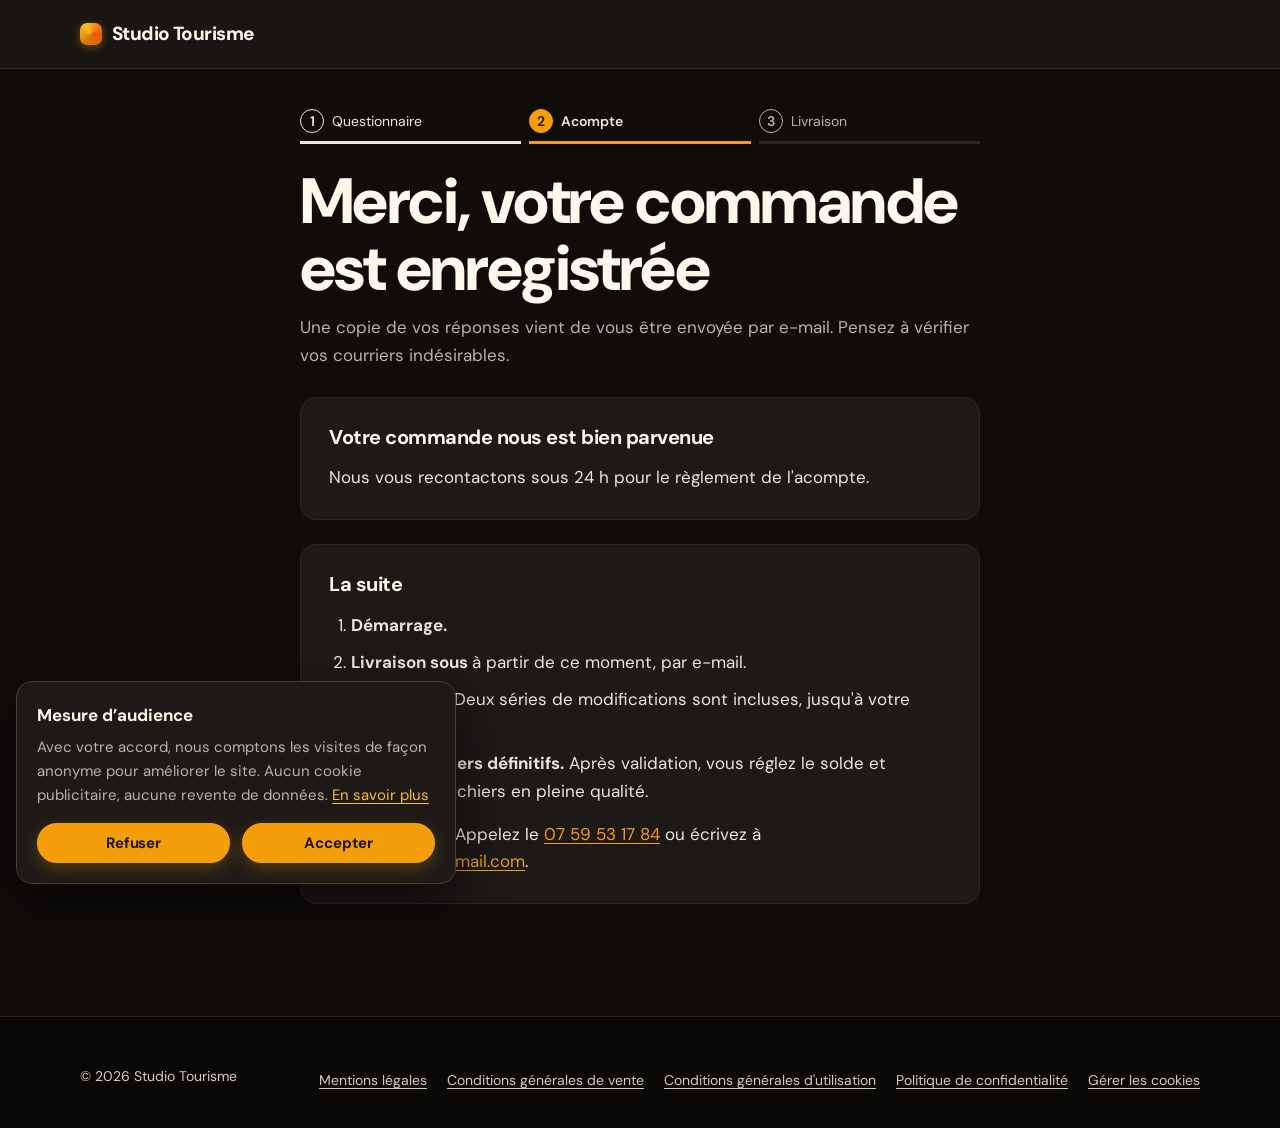
<file: merci.html>
<!DOCTYPE html>
<html lang="fr">
<head>
  <meta charset="utf-8">
  <meta name="viewport" content="width=device-width, initial-scale=1">
  <script>document.documentElement.classList.add("js");</script>
  <title>Commande enregistrée | Studio Tourisme</title>
  <meta name="description" content="Votre commande Studio Tourisme est enregistrée. Dernière étape : le règlement de l'acompte.">
  <meta name="robots" content="noindex, nofollow">
  <link rel="icon" href="assets/img/favicon.svg" type="image/svg+xml">
  <link rel="icon" href="assets/img/favicon-32.png" sizes="32x32" type="image/png">
  <link rel="apple-touch-icon" href="assets/img/apple-touch-icon.png">
  <link rel="manifest" href="manifest.webmanifest">
  <meta name="apple-mobile-web-app-capable" content="yes">
  <meta name="mobile-web-app-capable" content="yes">
  <meta name="apple-mobile-web-app-title" content="Studio Tourisme">
  <meta name="apple-mobile-web-app-status-bar-style" content="black-translucent">
  <meta name="theme-color" content="#0F0C0A">
  <link rel="stylesheet" href="assets/css/style.css">
</head>
<body>
  <a class="lien-evitement" href="#contenu">Aller au contenu</a>

  <header class="entete">
    <div class="conteneur entete__barre">
      <a class="logo" href="index.html"><span class="logo__carre" aria-hidden="true"></span>Studio Tourisme</a>
    </div>
  </header>

  <main id="contenu" class="page-commande">
    <div class="conteneur conteneur--etroit" id="merci">
      <ol class="etapes-commande" aria-label="Étapes de la commande">
        <li class="est-fait"><span>1</span>Questionnaire</li>
        <li aria-current="step"><span>2</span>Acompte</li>
        <li><span>3</span>Livraison</li>
      </ol>

      <h1>Merci, votre commande est enregistrée</h1>
      <p class="page-commande__intro">Une copie de vos réponses vient de vous être envoyée par e-mail. Pensez à vérifier vos courriers indésirables.</p>

      <section class="bloc-commande" id="merci-paiement" aria-labelledby="titre-acompte">
        <h2 id="titre-acompte">Dernière étape : l'acompte de <span data-montant="acompte"></span></h2>
        <p id="merci-recap"></p>

        <div id="merci-stripe" hidden>
          <a class="bouton bouton--large" id="merci-stripe-lien" href="#" rel="noopener">Payer l'acompte par carte</a>
          <p class="champ__aide">Paiement sécurisé par Stripe. Vous recevez un reçu par e-mail.</p>
          <p class="encadre" id="merci-quantite" hidden>Sur la page de paiement, indiquez <strong id="merci-quantite-n"></strong> dans le champ « quantité » (un acompte par logement).</p>
        </div>

        <div id="merci-virement" hidden>
          <h3>Ou par virement</h3>
          <pre class="bloc-virement" id="merci-virement-texte"></pre>
        </div>

        <p class="encadre" id="merci-manuel" hidden>Nous vous envoyons les coordonnées de paiement par e-mail sous 24 h.</p>
      </section>

      <section class="bloc-commande" id="merci-inconnu" hidden>
        <h2>Votre commande nous est bien parvenue</h2>
        <p>Nous vous recontactons sous 24 h pour le règlement de l'acompte.</p>
      </section>

      <section class="bloc-commande" aria-labelledby="titre-suite">
        <h2 id="titre-suite">La suite</h2>
        <ol class="suite">
          <li><strong>Démarrage.</strong>
            <span data-demarrage="immediat" hidden>Dès réception de l'acompte et de vos photos, comme vous l'avez demandé.</span>
            <span data-demarrage="apres14j" hidden>À la fin du délai de rétractation de 14 jours, comme prévu par la loi. Pour commencer plus tôt, répondez à l'e-mail de confirmation en le demandant expressément.</span>
            <span data-demarrage="pro" hidden>Dès réception de l'acompte et de vos photos.</span>
          </li>
          <li><strong>Livraison sous <span id="merci-delai"></span></strong> à partir de ce moment, par e-mail.</li>
          <li><strong>Vos retours.</strong> Deux séries de modifications sont incluses, jusqu'à votre validation.</li>
          <li><strong>Solde et fichiers définitifs.</strong> Après validation, vous réglez le solde et recevez les fichiers en pleine qualité.</li>
        </ol>
        <p>Une question ? Appelez le <a href="tel:+33759531784">07&nbsp;59&nbsp;53&nbsp;17&nbsp;84</a> ou écrivez à <a href="mailto:maceo.birkel@gmail.com">maceo.birkel@gmail.com</a>.</p>
      </section>
    </div>
  </main>

  <footer class="pied">
    <div class="conteneur">
      <div class="pied__bas pied__bas--compact">
        <p>© 2026 Studio Tourisme</p>
        <ul class="pied__legal">
          <li><a href="mentions-legales.html">Mentions légales</a></li>
          <li><a href="cgv.html">Conditions générales de vente</a></li>
          <li><a href="cgu.html">Conditions générales d'utilisation</a></li>
          <li><a href="confidentialite.html">Politique de confidentialité</a></li>
          <li><button type="button" class="lien-bouton" data-cookies>Gérer les cookies</button></li>
        </ul>
      </div>
    </div>
  </footer>

  <script src="assets/js/commande-config.js" defer></script>
  <script src="assets/js/commande.js" defer></script>
  <script src="assets/js/consentement.js" defer></script>
</body>
</html>
</file>
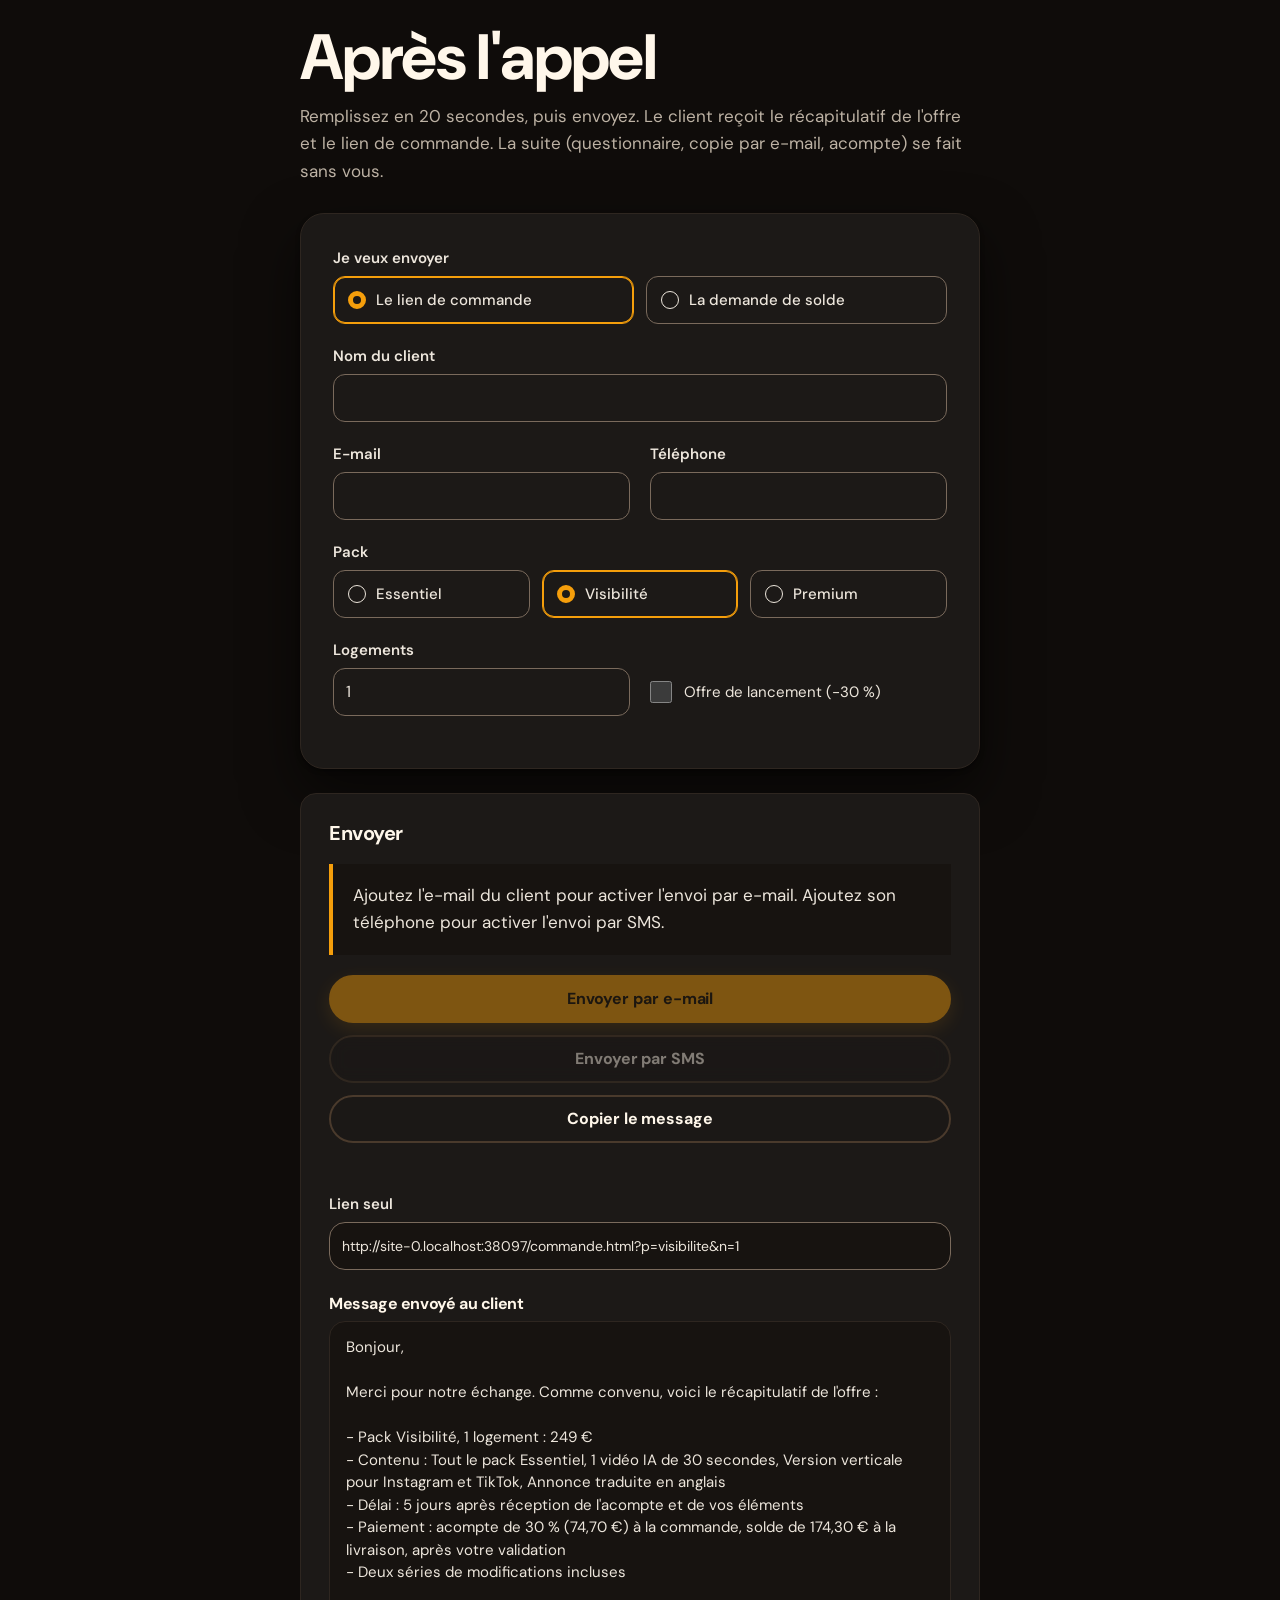
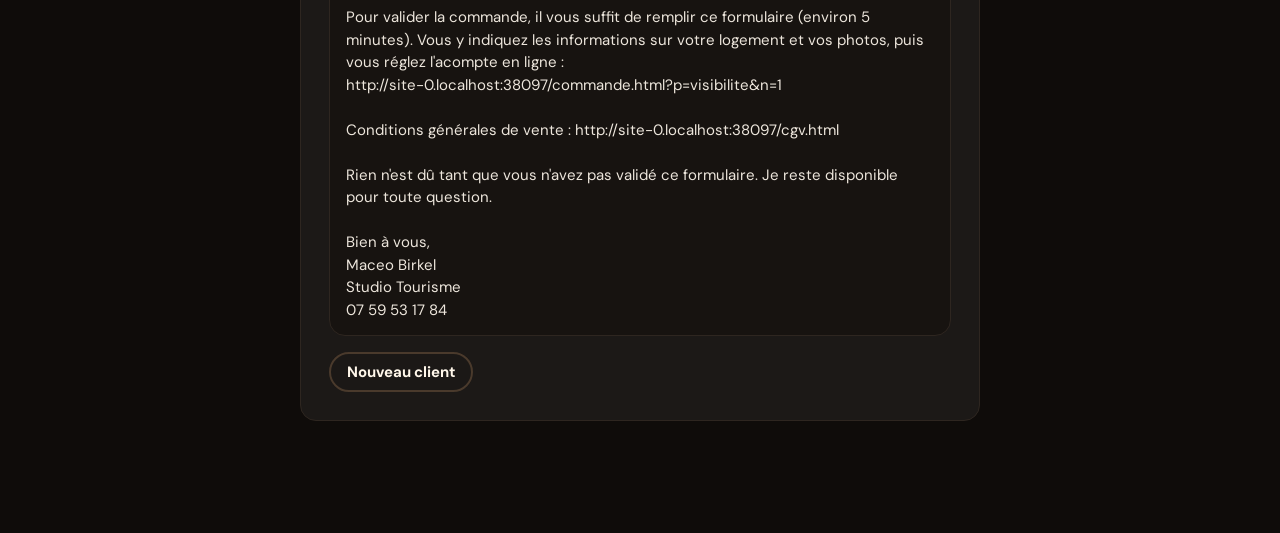
<file: nouveau-client.html>
<!DOCTYPE html>
<html lang="fr">
<head>
  <meta charset="utf-8">
  <meta name="viewport" content="width=device-width, initial-scale=1">
  <script>document.documentElement.classList.add("js");</script>
  <title>Après l'appel | Studio Tourisme</title>
  <!-- Page interne, pour Maceo uniquement : pas de référencement, aucun lien depuis le site. -->
  <meta name="robots" content="noindex, nofollow">
  <link rel="icon" href="assets/img/favicon.svg" type="image/svg+xml">
  <link rel="icon" href="assets/img/favicon-32.png" sizes="32x32" type="image/png">
  <link rel="apple-touch-icon" href="assets/img/apple-touch-icon.png">
  <link rel="manifest" href="manifest-appel.webmanifest">
  <meta name="apple-mobile-web-app-capable" content="yes">
  <meta name="mobile-web-app-capable" content="yes">
  <meta name="apple-mobile-web-app-title" content="Après l'appel">
  <meta name="apple-mobile-web-app-status-bar-style" content="black-translucent">
  <meta name="theme-color" content="#0F0C0A">
  <link rel="stylesheet" href="assets/css/style.css">
</head>
<body>
  <main id="contenu" class="page-commande page-lanceur">
    <div class="conteneur conteneur--etroit">
      <h1>Après l'appel</h1>
      <p class="page-commande__intro">Remplissez en 20 secondes, puis envoyez. Le client reçoit le récapitulatif de l'offre et le lien de commande. La suite (questionnaire, copie par e-mail, acompte) se fait sans vous.</p>

      <noscript><p class="encadre">Cette page a besoin de JavaScript.</p></noscript>

      <form class="formulaire" id="lanceur" novalidate>
        <fieldset class="champ">
          <legend>Je veux envoyer</legend>
          <div class="choix">
            <div class="choix__option">
              <input type="radio" id="mode-nouveau" name="mode" value="nouveau" checked>
              <label for="mode-nouveau">Le lien de commande</label>
            </div>
            <div class="choix__option">
              <input type="radio" id="mode-solde" name="mode" value="solde">
              <label for="mode-solde">La demande de solde</label>
            </div>
          </div>
        </fieldset>

        <div class="champ">
          <label for="lanceur-nom">Nom du client</label>
          <input type="text" id="lanceur-nom" name="nom" autocomplete="off" autocapitalize="words">
        </div>
        <div class="formulaire__ligne">
          <div class="champ">
            <label for="lanceur-email">E-mail</label>
            <input type="email" id="lanceur-email" name="email" autocomplete="off" inputmode="email">
          </div>
          <div class="champ">
            <label for="lanceur-tel">Téléphone</label>
            <input type="tel" id="lanceur-tel" name="tel" autocomplete="off" inputmode="tel">
          </div>
        </div>

        <fieldset class="champ">
          <legend>Pack</legend>
          <div class="choix choix--trois">
            <div class="choix__option">
              <input type="radio" id="lanceur-essentiel" name="pack" value="essentiel">
              <label for="lanceur-essentiel">Essentiel</label>
            </div>
            <div class="choix__option">
              <input type="radio" id="lanceur-visibilite" name="pack" value="visibilite" checked>
              <label for="lanceur-visibilite">Visibilité</label>
            </div>
            <div class="choix__option">
              <input type="radio" id="lanceur-premium" name="pack" value="premium">
              <label for="lanceur-premium">Premium</label>
            </div>
          </div>
        </fieldset>

        <div class="formulaire__ligne">
          <div class="champ">
            <label for="lanceur-logements">Logements</label>
            <input type="number" id="lanceur-logements" name="logements" min="1" max="99" step="1" value="1" inputmode="numeric">
          </div>
          <div class="case case--centree">
            <input type="checkbox" id="lanceur-lancement" name="lancement" value="oui">
            <label for="lanceur-lancement">Offre de lancement (-30 %)</label>
          </div>
        </div>
      </form>

      <section class="bloc-commande" id="lanceur-resultat" aria-labelledby="titre-envoi" hidden>
        <h2 id="titre-envoi">Envoyer</h2>
        <p class="encadre" id="lanceur-avertissement" hidden></p>

        <div class="actions-envoi">
          <a class="bouton bouton--large" id="lanceur-mail" aria-disabled="true">Envoyer par e-mail</a>
          <a class="bouton bouton--secondaire bouton--large" id="lanceur-sms" aria-disabled="true">Envoyer par SMS</a>
          <button class="bouton bouton--secondaire bouton--large" id="lanceur-partage" type="button" hidden>WhatsApp ou autre…</button>
          <button class="bouton bouton--secondaire bouton--large" id="lanceur-copie" type="button">Copier le message</button>
        </div>
        <p class="lanceur__statut" id="lanceur-statut" role="status" aria-live="polite"></p>

        <div class="champ" id="lanceur-lien-bloc">
          <label for="lanceur-lien">Lien seul</label>
          <input type="text" id="lanceur-lien" readonly>
        </div>

        <h3 data-mode="nouveau">Message envoyé au client</h3>
        <h3 data-mode="solde" hidden>Message de demande de solde</h3>
        <pre class="apercu-message" id="lanceur-apercu" tabindex="0"></pre>

        <button class="bouton bouton--secondaire bouton--petit" id="lanceur-reinitialiser" type="button">Nouveau client</button>
      </section>
    </div>
  </main>

  <script src="assets/js/commande-config.js" defer></script>
  <script src="assets/js/commande.js" defer></script>
</body>
</html>
</file>
<file: assets/css/style.css>
/* ==========================================================================
   Studio Tourisme — feuille de style
   Direction artistique issue du skill ui-ux-pro-max (--design-system,
   « hospitality vacation rental premium service agency ») :
   style Aurora UI, ciel + orange, DM Sans, narration au défilement.
   Les couleurs du skill sont ajustées pour garder un contraste AA (4,5:1).
   ========================================================================== */

/* Police DM Sans (licence SIL OFL), hébergée localement :
   aucune requête vers Google, donc aucune donnée transmise à un tiers. */
@font-face {
  font-family: "DM Sans";
  font-style: normal;
  font-weight: 300 800;
  font-display: swap;
  src: url("../fonts/dm-sans-latin.woff2") format("woff2");
  unicode-range: U+0000-00FF, U+0131, U+0152-0153, U+02BB-02BC, U+02C6, U+02DA, U+02DC,
    U+0304, U+0308, U+0329, U+2000-206F, U+20AC, U+2122, U+2191, U+2193, U+2212, U+2215,
    U+FEFF, U+FFFD;
}

:root {
  /* Palette sombre « nuit et ambre », issue du skill (domaine color : luxury / premium,
     noir + or #A16207/#CA8A04, ambre #D97706/#F59E0B), adaptée en mode sombre. */
  --fond: #0F0C0A;          /* fond de page */
  --surface: #1C1917;       /* cartes, formulaires */
  --ciel: #D97706;          /* ambre profond : décor, dégradés */
  --ciel-clair: #FBBF24;    /* or */
  --bleu: #F59E0B;          /* ambre : textes d'accent, liens, icônes */
  --bleu-fonce: #FCD34D;    /* survol des liens */
  --orange: #F59E0B;        /* boutons d'action (texte sombre dessus) */
  --orange-fonce: #FCD34D;  /* survol des boutons */
  --orange-vif: #EA580C;    /* cuivre : décor uniquement */
  --encre: #1C1408;         /* texte sur les boutons dorés */
  --blanc: #FFF8EE;         /* texte clair */
  --noir: #EDE6DC;          /* texte courant */
  --titre: #FFF7EA;         /* titres */
  --nuit: #0A0807;          /* sections les plus sombres, pied de page */
  --gris-clair: #171310;    /* sections alternées, pastilles */
  --gris-texte: #BDB2A4;    /* texte secondaire */
  --bordure: #2E2620;
  --bordure-forte: #4A3A2C;
  --surbrillance: #FFE45C;

  --ombre-douce: 0 1px 2px rgba(0, 0, 0, 0.3), 0 8px 24px rgba(0, 0, 0, 0.35);
  --ombre-forte: 0 2px 4px rgba(0, 0, 0, 0.4), 0 24px 56px rgba(0, 0, 0, 0.55);

  --rayon: 16px;
  --rayon-petit: 10px;
  --largeur: 1160px;
  --gouttiere: 20px;
  --police: "DM Sans", "Helvetica Neue", Arial, sans-serif;
  --duree: 220ms;
  --courbe: cubic-bezier(0.22, 1, 0.36, 1);
  color-scheme: dark;
}

/* ---------- Base ---------- */
*,
*::before,
*::after {
  box-sizing: border-box;
}

html {
  scroll-behavior: smooth;
  scroll-padding-top: 80px;
  -webkit-text-size-adjust: 100%;
}

@media (prefers-reduced-motion: reduce) {
  html {
    scroll-behavior: auto;
  }
  *,
  *::before,
  *::after {
    transition: none !important;
  }
}

body {
  margin: 0;
  font-family: var(--police);
  font-size: 1.0625rem;
  line-height: 1.6;
  color: var(--noir);
  background: var(--surface);
}

img,
svg {
  display: block;
  max-width: 100%;
}

h1,
h2,
h3,
h4 {
  margin: 0 0 0.5em;
  line-height: 1.2;
  font-weight: 600;
  letter-spacing: -0.01em;
}

h1 {
  font-size: clamp(2rem, 4.6vw, 3.25rem);
  font-weight: 700;
}

h2 {
  font-size: clamp(1.625rem, 3vw, 2.25rem);
}

h3 {
  font-size: 1.25rem;
}

p {
  margin: 0 0 1em;
}

a {
  color: var(--bleu);
  text-underline-offset: 3px;
}

a:hover {
  color: var(--bleu-fonce);
}

:focus-visible {
  outline: 3px solid var(--bleu);
  outline-offset: 2px;
}

ul {
  padding-left: 1.2em;
}

.conteneur {
  width: 100%;
  max-width: var(--largeur);
  margin: 0 auto;
  padding: 0 var(--gouttiere);
}

.visuellement-cache {
  position: absolute !important;
  width: 1px;
  height: 1px;
  padding: 0;
  margin: -1px;
  overflow: hidden;
  clip: rect(0, 0, 0, 0);
  white-space: nowrap;
  border: 0;
}

.lien-evitement {
  position: absolute;
  left: 8px;
  top: -60px;
  z-index: 100;
  padding: 10px 16px;
  background: var(--nuit);
  color: var(--blanc);
  border-radius: var(--rayon);
  font-weight: 600;
}

.lien-evitement:focus {
  top: 8px;
  color: var(--blanc);
}

/* Éléments à compléter : bien visibles tant qu'ils ne sont pas remplacés */
mark.a-completer {
  background: var(--surbrillance);
  color: var(--encre);
  padding: 0 4px;
  border-radius: 2px;
  font-weight: 600;
}

/* ---------- Boutons ---------- */
.bouton {
  display: inline-flex;
  align-items: center;
  justify-content: center;
  gap: 8px;
  min-height: 48px;
  padding: 12px 22px;
  font-family: inherit;
  font-size: 1rem;
  font-weight: 600;
  line-height: 1.2;
  text-decoration: none;
  border: 2px solid var(--bleu);
  border-radius: var(--rayon);
  background: var(--bleu);
  color: var(--blanc);
  cursor: pointer;
  transition: background-color 0.15s, border-color 0.15s, color 0.15s;
}

.bouton:hover {
  background: var(--bleu-fonce);
  border-color: var(--bleu-fonce);
  color: var(--blanc);
}

.bouton--secondaire {
  background: var(--surface);
  color: var(--noir);
  border-color: var(--noir);
}

.bouton--secondaire:hover {
  background: var(--nuit);
  border-color: var(--noir);
  color: var(--blanc);
}

.bouton--petit {
  min-height: 40px;
  padding: 8px 16px;
  font-size: 0.9375rem;
}

.bouton--large {
  width: 100%;
}

/* ---------- En-tête ---------- */
.entete {
  position: sticky;
  top: 0;
  z-index: 50;
  background: var(--surface);
  border-bottom: 1px solid var(--bordure);
}

.entete__barre {
  display: flex;
  align-items: center;
  justify-content: space-between;
  gap: 24px;
  min-height: 68px;
}

.logo {
  display: inline-flex;
  align-items: center;
  gap: 10px;
  font-size: 1.1875rem;
  font-weight: 700;
  letter-spacing: -0.01em;
  color: var(--noir);
  text-decoration: none;
  white-space: nowrap;
}

.logo:hover {
  color: var(--noir);
}

.logo__carre {
  width: 14px;
  height: 14px;
  background: var(--bleu);
  flex: none;
}

.nav {
  display: flex;
  align-items: center;
  gap: 28px;
}

.nav__liste {
  display: flex;
  gap: 24px;
  margin: 0;
  padding: 0;
  list-style: none;
}

.nav__liste a {
  color: var(--noir);
  font-weight: 500;
  text-decoration: none;
  padding: 6px 0;
  border-bottom: 2px solid transparent;
}

.nav__liste a:hover {
  border-bottom-color: var(--bleu);
  color: var(--noir);
}

.nav__bascule {
  display: none;
  align-items: center;
  gap: 8px;
  min-height: 44px;
  padding: 8px 12px;
  font-family: inherit;
  font-size: 0.9375rem;
  font-weight: 600;
  color: var(--noir);
  background: var(--surface);
  border: 1px solid var(--noir);
  border-radius: var(--rayon);
  cursor: pointer;
}

.nav__icone {
  position: relative;
  width: 18px;
  height: 2px;
  background: currentColor;
}

.nav__icone::before,
.nav__icone::after {
  content: "";
  position: absolute;
  left: 0;
  width: 18px;
  height: 2px;
  background: currentColor;
}

.nav__icone::before {
  top: -6px;
}

.nav__icone::after {
  top: 6px;
}

.nav__bascule[aria-expanded="true"] .nav__icone {
  background: transparent;
}

.nav__bascule[aria-expanded="true"] .nav__icone::before {
  top: 0;
  transform: rotate(45deg);
}

.nav__bascule[aria-expanded="true"] .nav__icone::after {
  top: 0;
  transform: rotate(-45deg);
}

@media (max-width: 860px) {
  .js .nav__bascule {
    display: inline-flex;
  }

  .js .nav {
    display: none;
    position: absolute;
    left: 0;
    right: 0;
    top: 100%;
    flex-direction: column;
    align-items: stretch;
    gap: 16px;
    padding: 16px var(--gouttiere) 24px;
    background: var(--surface);
    border-bottom: 1px solid var(--bordure);
  }

  .js .nav.est-ouvert {
    display: flex;
  }

  .nav__liste {
    flex-direction: column;
    gap: 0;
  }

  .nav__liste a {
    display: block;
    padding: 12px 0;
    border-bottom: 1px solid var(--bordure);
  }

  .nav__liste a:hover {
    border-bottom-color: var(--bordure);
    color: var(--bleu);
  }

  /* Sans JavaScript : le menu reste visible, en colonne sous le logo */
  html:not(.js) .entete__barre {
    flex-wrap: wrap;
    padding-top: 12px;
    padding-bottom: 12px;
  }

  html:not(.js) .nav {
    width: 100%;
    flex-direction: column;
    align-items: stretch;
  }
}

/* ---------- Sections ---------- */
.section {
  padding: 88px 0;
}

.section--grise {
  background: var(--gris-clair);
}

.section--noire {
  background: var(--nuit);
  color: var(--blanc);
}

.section__entete {
  max-width: 720px;
  margin-bottom: 48px;
}

.section__surtitre {
  display: inline-block;
  margin-bottom: 12px;
  font-size: 0.8125rem;
  font-weight: 600;
  letter-spacing: 0.08em;
  text-transform: uppercase;
  color: var(--bleu);
}

.section__intro {
  font-size: 1.125rem;
  color: var(--gris-texte);
  margin: 0;
}

@media (max-width: 640px) {
  .section {
    padding: 64px 0;
  }

  .section__entete {
    margin-bottom: 32px;
  }
}

/* ---------- Accroche ---------- */
.accroche {
  padding: 72px 0 88px;
  border-bottom: 1px solid var(--bordure);
}

.accroche__grille {
  display: grid;
  grid-template-columns: 1.05fr 1fr;
  gap: 56px;
  align-items: center;
}

.accroche__titre {
  max-width: 15ch;
}

.accroche__sous-titre {
  max-width: 34em;
  font-size: 1.1875rem;
  color: var(--gris-texte);
  margin-bottom: 32px;
}

.accroche__actions {
  display: flex;
  flex-wrap: wrap;
  gap: 12px;
  margin-bottom: 24px;
}

.accroche__note {
  display: flex;
  align-items: center;
  gap: 8px;
  margin: 0;
  font-size: 0.9375rem;
  color: var(--gris-texte);
}

.accroche__note svg {
  flex: none;
  color: var(--bleu);
}

@media (max-width: 960px) {
  .accroche__grille {
    grid-template-columns: 1fr;
    gap: 48px;
  }
}

@media (max-width: 640px) {
  .accroche {
    padding: 48px 0 64px;
  }

  .accroche__actions .bouton {
    width: 100%;
  }
}

/* Encadré avant / après */
.comparatif {
  display: grid;
  grid-template-columns: 1fr 1fr;
  border: 1px solid var(--bordure-forte);
  border-radius: var(--rayon);
  overflow: hidden;
}

.comparatif__colonne {
  padding: 28px 24px;
}

.comparatif__colonne--avant {
  background: var(--gris-clair);
  color: var(--gris-texte);
}

.comparatif__colonne--apres {
  background: var(--surface);
  border-left: 1px solid var(--bordure-forte);
}

.comparatif__titre {
  display: flex;
  align-items: center;
  gap: 8px;
  margin-bottom: 20px;
  font-size: 1rem;
  font-weight: 600;
  color: var(--noir);
}

.comparatif__pastille {
  display: inline-block;
  padding: 2px 8px;
  font-size: 0.75rem;
  font-weight: 600;
  letter-spacing: 0.06em;
  text-transform: uppercase;
  border-radius: 2px;
}

.comparatif__colonne--avant .comparatif__pastille {
  background: var(--surface);
  color: var(--gris-texte);
  border: 1px solid var(--bordure);
}

.comparatif__colonne--apres .comparatif__pastille {
  background: var(--bleu);
  color: var(--blanc);
}

.comparatif__liste {
  margin: 0;
  padding: 0;
  list-style: none;
}

.comparatif__liste li {
  display: flex;
  gap: 10px;
  align-items: flex-start;
  padding: 10px 0;
  border-top: 1px solid var(--bordure);
  font-size: 0.9875rem;
  line-height: 1.45;
}

.comparatif__liste li:first-child {
  border-top: 0;
  padding-top: 0;
}

.comparatif__liste svg {
  flex: none;
  margin-top: 2px;
}

.comparatif__colonne--apres svg {
  color: var(--bleu);
}

@media (max-width: 520px) {
  .comparatif {
    grid-template-columns: 1fr;
  }

  .comparatif__colonne--apres {
    border-left: 0;
    border-top: 1px solid var(--bordure-forte);
  }
}

/* ---------- Cartes (services) ---------- */
.grille-4 {
  display: grid;
  grid-template-columns: repeat(4, 1fr);
  gap: 20px;
}

@media (max-width: 1024px) {
  .grille-4 {
    grid-template-columns: repeat(2, 1fr);
  }
}

@media (max-width: 580px) {
  .grille-4 {
    grid-template-columns: 1fr;
  }
}

.carte {
  display: flex;
  flex-direction: column;
  padding: 28px 24px;
  background: var(--surface);
  border: 1px solid var(--bordure);
  border-radius: var(--rayon);
}

.carte__icone {
  display: inline-flex;
  align-items: center;
  justify-content: center;
  width: 48px;
  height: 48px;
  margin-bottom: 20px;
  color: var(--bleu);
  border: 1px solid var(--bleu);
  border-radius: var(--rayon);
}

.carte h3 {
  font-size: 1.125rem;
}

.carte p {
  color: var(--gris-texte);
  font-size: 0.9875rem;
  margin: 0;
}

.carte__pack {
  margin-top: auto !important;
  padding-top: 20px;
  font-size: 0.875rem !important;
  font-weight: 500;
  color: var(--noir) !important;
}

/* ---------- Tarifs ---------- */
.tarifs {
  display: grid;
  grid-template-columns: repeat(3, 1fr);
  gap: 20px;
  align-items: stretch;
}

@media (max-width: 960px) {
  .tarifs {
    grid-template-columns: 1fr;
    max-width: 520px;
  }
}

.tarif {
  position: relative;
  display: flex;
  flex-direction: column;
  padding: 32px 28px;
  background: var(--surface);
  border: 1px solid var(--bordure);
  border-radius: var(--rayon);
}

.tarif--vedette {
  border: 2px solid var(--bleu);
}

.tarif__etiquette {
  position: absolute;
  top: -1px;
  right: 24px;
  padding: 4px 10px;
  font-size: 0.75rem;
  font-weight: 600;
  letter-spacing: 0.06em;
  text-transform: uppercase;
  color: var(--blanc);
  background: var(--bleu);
  border-radius: 0 0 2px 2px;
}

.tarif__nom {
  margin-bottom: 4px;
  font-size: 1.375rem;
}

.tarif__resume {
  min-height: 3.2em;
  font-size: 0.9375rem;
  color: var(--gris-texte);
}

.tarif__prix {
  display: flex;
  align-items: baseline;
  gap: 8px;
  margin: 8px 0 4px;
}

.tarif__montant {
  font-size: 2.75rem;
  font-weight: 700;
  line-height: 1;
  letter-spacing: -0.02em;
}

.tarif__unite {
  font-size: 0.9375rem;
  color: var(--gris-texte);
}

.tarif__delai {
  display: flex;
  align-items: center;
  gap: 8px;
  padding: 12px 0;
  margin: 12px 0 20px;
  font-size: 0.9375rem;
  font-weight: 500;
  border-top: 1px solid var(--bordure);
  border-bottom: 1px solid var(--bordure);
}

.tarif__delai svg {
  color: var(--bleu);
  flex: none;
}

.tarif__liste {
  margin: 0 0 28px;
  padding: 0;
  list-style: none;
}

.tarif__liste li {
  display: flex;
  gap: 10px;
  align-items: flex-start;
  padding: 6px 0;
  font-size: 0.9875rem;
  line-height: 1.45;
}

.tarif__liste svg {
  flex: none;
  margin-top: 3px;
  color: var(--bleu);
}

.tarif__liste .tarif__inclus {
  font-weight: 600;
}

.tarif .bouton {
  margin-top: auto;
}

.tarifs__notes {
  display: grid;
  grid-template-columns: repeat(3, 1fr);
  gap: 20px;
  margin-top: 32px;
  padding: 0;
  list-style: none;
}

.tarifs__notes li {
  padding: 16px 0 0;
  border-top: 2px solid var(--noir);
  font-size: 0.9375rem;
  color: var(--gris-texte);
}

.tarifs__notes strong {
  display: block;
  color: var(--noir);
}

.tarifs__mention {
  margin: 24px 0 0;
  font-size: 0.875rem;
  color: var(--gris-texte);
}

@media (max-width: 760px) {
  .tarifs__notes {
    grid-template-columns: 1fr;
  }
}

/* ---------- Étapes ---------- */
.etapes {
  display: grid;
  grid-template-columns: repeat(4, 1fr);
  gap: 0;
  margin: 0;
  padding: 0;
  list-style: none;
  counter-reset: etape;
  border-top: 2px solid var(--noir);
}

.etape {
  padding: 28px 24px 0 0;
  counter-increment: etape;
}

.etape::before {
  content: "0" counter(etape);
  display: block;
  margin-bottom: 16px;
  font-size: 0.9375rem;
  font-weight: 700;
  color: var(--bleu);
}

.etape h3 {
  font-size: 1.125rem;
}

.etape p {
  margin: 0;
  color: var(--gris-texte);
  font-size: 0.9875rem;
}

.paiement {
  display: grid;
  grid-template-columns: repeat(3, 1fr);
  gap: 20px;
  margin-top: 56px;
  padding: 24px;
  background: var(--surface);
  border: 1px solid var(--bordure);
  border-radius: var(--rayon);
}

.paiement h3 {
  font-size: 1rem;
  margin-bottom: 4px;
}

.paiement p {
  margin: 0;
  font-size: 0.9375rem;
  color: var(--gris-texte);
}

@media (max-width: 900px) {
  .etapes {
    grid-template-columns: repeat(2, 1fr);
    border-top: 0;
    gap: 0 24px;
  }

  .etape {
    padding: 20px 0 28px;
    border-top: 2px solid var(--noir);
  }
}

@media (max-width: 560px) {
  .etapes,
  .paiement {
    grid-template-columns: 1fr;
  }
}

/* ---------- Pour qui ---------- */
.grille-2 {
  display: grid;
  grid-template-columns: 1fr 1fr;
  gap: 20px;
}

@media (max-width: 760px) {
  .grille-2 {
    grid-template-columns: 1fr;
  }
}

.profil {
  padding: 32px 28px;
  border: 1px solid var(--bordure);
  border-radius: var(--rayon);
  background: var(--surface);
}

.profil__entete {
  display: flex;
  align-items: center;
  gap: 16px;
  margin-bottom: 16px;
}

.profil__entete h3 {
  margin: 0;
}

.profil .carte__icone {
  margin: 0;
}

.profil > p {
  color: var(--gris-texte);
}

.liste-coches {
  margin: 0;
  padding: 0;
  list-style: none;
}

.liste-coches li {
  display: flex;
  gap: 10px;
  align-items: flex-start;
  padding: 8px 0;
  border-top: 1px solid var(--bordure);
  font-size: 0.9875rem;
  line-height: 1.45;
}

.liste-coches svg {
  flex: none;
  margin-top: 3px;
  color: var(--bleu);
}

.zones {
  margin-top: 32px;
  font-size: 0.9375rem;
  color: var(--gris-texte);
}

.zones strong {
  color: var(--noir);
}

/* ---------- Offre de lancement + engagements ---------- */
.lancement {
  display: grid;
  grid-template-columns: 1fr 1.1fr;
  gap: 56px;
  align-items: start;
}

@media (max-width: 900px) {
  .lancement {
    grid-template-columns: 1fr;
    gap: 48px;
  }
}

.offre {
  padding: 36px 32px;
  border: 2px solid var(--blanc);
  border-radius: var(--rayon);
}

.offre__remise {
  display: block;
  margin-bottom: 8px;
  font-size: clamp(3rem, 7vw, 4.5rem);
  font-weight: 700;
  line-height: 1;
  letter-spacing: -0.03em;
}

.offre p {
  color: #D6CCC0;
}

.offre h2 {
  color: var(--blanc);
}

.offre__prix {
  width: 100%;
  margin: 8px 0 24px;
  border-collapse: collapse;
  font-size: 0.9375rem;
}

.offre__prix caption {
  text-align: left;
  font-weight: 600;
  padding-bottom: 8px;
  color: var(--blanc);
}

.offre__prix th,
.offre__prix td {
  padding: 8px 0;
  border-top: 1px solid #3A322C;
  text-align: left;
  font-weight: 400;
}

.offre__prix td {
  text-align: right;
}

.offre__prix s {
  color: #A8998A;
  margin-right: 8px;
}

.offre__prix strong {
  color: var(--blanc);
}

.offre .bouton {
  border-color: var(--blanc);
}

.offre__mention {
  margin: 16px 0 0;
  font-size: 0.8125rem;
}

.section--noire .section__surtitre {
  color: #FBBF24;
}

.section--noire h2,
.section--noire h3 {
  color: var(--blanc);
}

.engagements {
  display: grid;
  grid-template-columns: 1fr 1fr;
  gap: 0 32px;
  margin: 0;
  padding: 0;
  list-style: none;
}

.engagement {
  padding: 24px 0;
  border-top: 1px solid #3A322C;
}

.engagement svg {
  margin-bottom: 12px;
  color: #FBBF24;
}

.engagement h3 {
  font-size: 1.0625rem;
}

.engagement p {
  margin: 0;
  font-size: 0.9375rem;
  color: #D6CCC0;
}

@media (max-width: 560px) {
  .engagements {
    grid-template-columns: 1fr;
  }

  .offre {
    padding: 28px 20px;
  }
}

/* ---------- FAQ (accordéon natif <details>) ---------- */
.faq {
  max-width: 820px;
  border-top: 2px solid var(--noir);
}

.faq__item {
  border-bottom: 1px solid var(--bordure);
}

.faq__item summary {
  display: flex;
  align-items: center;
  justify-content: space-between;
  gap: 16px;
  padding: 22px 0;
  font-size: 1.125rem;
  font-weight: 600;
  cursor: pointer;
  list-style: none;
}

.faq__item summary::-webkit-details-marker {
  display: none;
}

.faq__item summary:hover {
  color: var(--bleu);
}

.faq__signe {
  position: relative;
  flex: none;
  width: 28px;
  height: 28px;
  border: 1px solid var(--noir);
  border-radius: var(--rayon);
}

.faq__signe::before,
.faq__signe::after {
  content: "";
  position: absolute;
  top: 50%;
  left: 50%;
  width: 12px;
  height: 2px;
  margin: -1px 0 0 -6px;
  background: var(--nuit);
}

.faq__signe::after {
  transform: rotate(90deg);
}

.faq__item[open] .faq__signe {
  background: var(--nuit);
}

.faq__item[open] .faq__signe::before {
  background: var(--surface);
}

.faq__item[open] .faq__signe::after {
  display: none;
}

.faq__reponse {
  padding: 0 44px 24px 0;
  color: var(--gris-texte);
}

.faq__reponse p:last-child {
  margin-bottom: 0;
}

/* ---------- Avis clients (section désactivée par défaut) ---------- */
.avis {
  margin: 0;
  padding: 28px 24px;
  border: 1px solid var(--bordure);
  border-radius: var(--rayon);
  background: var(--surface);
}

.avis blockquote {
  margin: 0 0 16px;
}

.avis figcaption {
  font-size: 0.9375rem;
  color: var(--gris-texte);
}

/* ---------- Contact ---------- */
.contact {
  display: grid;
  grid-template-columns: 0.8fr 1.2fr;
  gap: 56px;
  align-items: start;
}

@media (max-width: 900px) {
  .contact {
    grid-template-columns: 1fr;
    gap: 40px;
  }
}

.coordonnees {
  margin: 32px 0 0;
  padding: 0;
  list-style: none;
}

.coordonnees li {
  display: flex;
  gap: 12px;
  align-items: center;
  padding: 14px 0;
  border-top: 1px solid var(--bordure);
}

.coordonnees li:last-child {
  border-bottom: 1px solid var(--bordure);
}

.coordonnees svg {
  flex: none;
  color: var(--bleu);
}

.coordonnees a {
  color: var(--noir);
  font-weight: 500;
}

.formulaire {
  padding: 32px;
  background: var(--surface);
  border: 1px solid var(--bordure);
  border-radius: var(--rayon);
}

@media (max-width: 560px) {
  .formulaire {
    padding: 24px 18px;
  }
}

.formulaire__ligne {
  display: grid;
  grid-template-columns: 1fr 1fr;
  gap: 0 20px;
}

@media (max-width: 560px) {
  .formulaire__ligne {
    grid-template-columns: 1fr;
  }
}

.champ {
  margin-bottom: 20px;
}

.champ label,
.champ legend {
  display: block;
  margin-bottom: 6px;
  font-size: 0.9375rem;
  font-weight: 600;
}

.champ__aide {
  display: block;
  margin-top: -2px;
  margin-bottom: 6px;
  font-size: 0.875rem;
  color: var(--gris-texte);
}

.obligatoire {
  color: var(--bleu);
}

.champ input[type="text"],
.champ input[type="tel"],
.champ input[type="email"],
.champ input[type="url"],
.champ input[type="number"],
.champ textarea {
  width: 100%;
  min-height: 48px;
  padding: 10px 12px;
  font-family: inherit;
  font-size: 1rem;
  color: var(--noir);
  background: var(--surface);
  border: 1px solid #7A6A5C;
  border-radius: var(--rayon);
}

.champ textarea {
  min-height: 110px;
  resize: vertical;
}

.champ input:focus,
.champ textarea:focus {
  outline: 3px solid var(--bleu);
  outline-offset: 0;
  border-color: var(--bleu);
}

.champ input:user-invalid {
  border-color: #B42318;
}

fieldset.champ legend {
  padding: 0;
}

fieldset.champ {
  margin: 0 0 20px;
  padding: 0;
  border: 0;
  min-width: 0;
}

.choix {
  display: grid;
  grid-template-columns: 1fr 1fr;
  gap: 12px;
}

@media (max-width: 420px) {
  .choix {
    grid-template-columns: 1fr;
  }
}

.choix__option {
  position: relative;
}

.choix__option input {
  position: absolute;
  opacity: 0;
  width: 1px;
  height: 1px;
}

.choix__option label {
  display: flex;
  align-items: center;
  gap: 10px;
  min-height: 48px;
  margin: 0;
  padding: 10px 14px;
  font-weight: 500;
  border: 1px solid #7A6A5C;
  border-radius: var(--rayon);
  cursor: pointer;
}

.choix__option label::before {
  content: "";
  flex: none;
  width: 18px;
  height: 18px;
  border: 1px solid var(--noir);
  border-radius: 50%;
  background: var(--surface);
}

.choix__option input:checked + label {
  border-color: var(--bleu);
  box-shadow: inset 0 0 0 1px var(--bleu);
}

.choix__option input:checked + label::before {
  border: 5px solid var(--bleu);
}

.choix__option input:focus-visible + label {
  outline: 3px solid var(--bleu);
  outline-offset: 2px;
}

.pot-de-miel {
  display: none;
}

.formulaire__rgpd {
  margin: 16px 0 0;
  font-size: 0.875rem;
  color: var(--gris-texte);
}

.formulaire__statut {
  margin-top: 16px;
  padding: 0;
  font-weight: 500;
}

.formulaire__statut:empty {
  display: none;
}

.formulaire__statut.est-succes {
  padding: 14px 16px;
  border-left: 4px solid #127A3E;
  background: #0F2A1A;
  color: #86EFAC;
}

.formulaire__statut.est-erreur {
  padding: 14px 16px;
  border-left: 4px solid #B42318;
  background: #2D1210;
  color: #FCA5A5;
}

/* ---------- Pied de page ---------- */
.pied {
  padding: 48px 0 32px;
  background: var(--nuit);
  color: #D6CCC0;
  font-size: 0.9375rem;
}

.pied__grille {
  display: flex;
  flex-wrap: wrap;
  justify-content: space-between;
  gap: 32px;
  padding-bottom: 32px;
  border-bottom: 1px solid #3A322C;
}

.pied .logo {
  color: var(--blanc);
}

.pied__texte {
  max-width: 340px;
  margin: 12px 0 0;
}

.pied__titre {
  margin-bottom: 12px;
  font-size: 0.8125rem;
  font-weight: 600;
  letter-spacing: 0.08em;
  text-transform: uppercase;
  color: var(--blanc);
}

.pied ul {
  margin: 0;
  padding: 0;
  list-style: none;
}

.pied li {
  padding: 4px 0;
}

.pied a {
  color: #D6CCC0;
}

.pied a:hover {
  color: var(--blanc);
}

.pied__bas {
  display: flex;
  flex-wrap: wrap;
  justify-content: space-between;
  gap: 12px;
  padding-top: 24px;
  font-size: 0.875rem;
}

.pied__bas p {
  margin: 0;
}

.pied__legal {
  display: flex;
  flex-wrap: wrap;
  gap: 8px 20px;
}

/* ---------- Pages légales ---------- */
.page-legale {
  padding: 56px 0 88px;
}

.page-legale .conteneur {
  max-width: 820px;
}

.fil-ariane {
  margin-bottom: 24px;
  font-size: 0.875rem;
  color: var(--gris-texte);
}

.fil-ariane ol {
  display: flex;
  flex-wrap: wrap;
  gap: 8px;
  margin: 0;
  padding: 0;
  list-style: none;
}

.fil-ariane li + li::before {
  content: "/";
  margin-right: 8px;
  color: var(--bordure);
}

.page-legale h1 {
  font-size: clamp(1.875rem, 4vw, 2.5rem);
  margin-bottom: 12px;
}

.page-legale__maj {
  margin-bottom: 32px;
  padding-bottom: 24px;
  border-bottom: 2px solid var(--noir);
  font-size: 0.9375rem;
  color: var(--gris-texte);
}

.page-legale h2 {
  margin-top: 48px;
  font-size: 1.375rem;
}

.page-legale h3 {
  margin-top: 28px;
  font-size: 1.0625rem;
}

.page-legale p,
.page-legale li {
  color: var(--gris-texte);
}

.page-legale li {
  margin-bottom: 6px;
}

.sommaire {
  margin: 0 0 16px;
  padding: 20px 24px;
  background: var(--gris-clair);
  border-radius: var(--rayon);
}

.sommaire p {
  margin: 0 0 8px;
  font-weight: 600;
}

.sommaire ol {
  margin: 0;
  padding-left: 1.4em;
  columns: 2;
  column-gap: 32px;
}

.sommaire li {
  margin: 0;
  padding: 2px 0;
  font-size: 0.9375rem;
  break-inside: avoid;
}

@media (max-width: 560px) {
  .sommaire ol {
    columns: 1;
  }
}

.encadre {
  margin: 20px 0;
  padding: 18px 20px;
  border-left: 4px solid var(--bleu);
  background: var(--gris-clair);
}

.encadre p:last-child {
  margin-bottom: 0;
}

.tableau-defilant {
  overflow-x: auto;
  margin: 20px 0;
}

.tableau {
  width: 100%;
  min-width: 560px;
  border-collapse: collapse;
  font-size: 0.9375rem;
}

.tableau caption {
  text-align: left;
  font-weight: 600;
  padding-bottom: 8px;
}

.tableau th,
.tableau td {
  padding: 12px;
  text-align: left;
  vertical-align: top;
  border: 1px solid var(--bordure);
}

.tableau thead th {
  background: var(--gris-clair);
  font-weight: 600;
}

.bloc-coordonnees {
  margin: 0 0 16px;
  padding: 0;
  list-style: none;
}

.bloc-coordonnees li {
  margin: 0;
  padding: 2px 0;
}

/* Page 404 */
.page-404 {
  padding: 120px 0;
}

/* ---------- Impression (utile pour les CGV) ---------- */
/* ==========================================================================
   REFONTE AURORA (skill ui-ux-pro-max)
   Couche de style appliquée par-dessus la base : rayons doux, ombres,
   dégradés « aurore », verre dépoli, mouvements. Tout le contenu reste
   lisible et visible sans JavaScript et avec le mouvement réduit.
   ========================================================================== */

body {
  background: var(--fond);
  color: var(--noir);
  font-size: 1.0625rem;
  -webkit-font-smoothing: antialiased;
}

h1,
h2,
h3 {
  color: var(--titre);
  letter-spacing: -0.025em;
  text-wrap: balance;
}

h1 {
  font-weight: 800;
  font-size: clamp(2.25rem, 5.4vw, 4rem);
  line-height: 1.05;
}

h2 {
  font-weight: 700;
  font-size: clamp(1.75rem, 3.4vw, 2.75rem);
  line-height: 1.12;
}

h3 {
  font-weight: 700;
}

::selection {
  background: var(--bordure-forte);
  color: var(--titre);
}

/* ---------- Barre de progression de lecture ---------- */
.progression {
  position: fixed;
  top: 0;
  left: 0;
  right: 0;
  z-index: 60;
  height: 3px;
  background: linear-gradient(90deg, var(--ciel), var(--orange-vif));
  transform: scaleX(0);
  transform-origin: 0 50%;
  pointer-events: none;
}

html:not(.js) .progression {
  display: none;
}

/* ---------- Boutons ---------- */
.bouton {
  position: relative;
  overflow: hidden;
  border-radius: 999px;
  border-color: var(--orange);
  background: var(--orange);
  color: var(--blanc);
  font-weight: 700;
  letter-spacing: -0.005em;
  box-shadow: 0 6px 18px rgba(245, 158, 11, 0.28);
  transition: transform var(--duree) var(--courbe), box-shadow var(--duree) var(--courbe),
    background-color var(--duree), border-color var(--duree), color var(--duree);
}

.bouton::after {
  content: "";
  position: absolute;
  inset: 0;
  background: linear-gradient(110deg, transparent 30%, rgba(255, 255, 255, 0.35) 50%, transparent 70%);
  transform: translateX(-120%);
  transition: transform 700ms var(--courbe);
  pointer-events: none;
}

.bouton:hover {
  background: var(--orange-fonce);
  border-color: var(--orange-fonce);
  color: var(--blanc);
  transform: translateY(-2px);
  box-shadow: 0 10px 26px rgba(245, 158, 11, 0.34);
}

.bouton:hover::after {
  transform: translateX(120%);
}

.bouton:active {
  transform: translateY(0) scale(0.98);
}

.bouton--secondaire {
  background: rgba(28, 25, 23, 0.7);
  color: var(--titre);
  border-color: var(--titre);
  box-shadow: none;
  -webkit-backdrop-filter: blur(8px);
  backdrop-filter: blur(8px);
}

.bouton--secondaire:hover {
  background: var(--titre);
  border-color: var(--titre);
  color: var(--blanc);
  box-shadow: 0 10px 26px rgba(0, 0, 0, 0.6);
}

.bouton--secondaire::after {
  display: none;
}

:focus-visible {
  outline: 3px solid var(--titre);
  outline-offset: 3px;
}

/* ---------- En-tête (verre dépoli) ---------- */
.entete {
  background: rgba(28, 25, 23, 0.78);
  -webkit-backdrop-filter: saturate(180%) blur(14px);
  backdrop-filter: saturate(180%) blur(14px);
  border-bottom: 1px solid rgba(245, 158, 11, 0.18);
  transition: box-shadow var(--duree), background-color var(--duree);
}

.entete.est-compacte {
  box-shadow: 0 6px 24px rgba(0, 0, 0, 0.24);
  background: rgba(28, 25, 23, 0.92);
}

.entete__barre {
  transition: min-height var(--duree) var(--courbe);
}

.entete.est-compacte .entete__barre {
  min-height: 58px;
}

.logo {
  color: var(--titre);
  font-weight: 800;
  letter-spacing: -0.03em;
}

.logo:hover {
  color: var(--titre);
}

.logo__carre {
  width: 22px;
  height: 22px;
  border-radius: 7px;
  background: conic-gradient(from 210deg, var(--ciel), var(--ciel-clair), var(--orange-vif), var(--ciel));
  box-shadow: 0 2px 8px rgba(245, 158, 11, 0.4);
}

.nav__liste a {
  position: relative;
  color: var(--titre);
  border-bottom: 0;
}

.nav__liste a::after {
  content: "";
  position: absolute;
  left: 0;
  right: 0;
  bottom: 0;
  height: 2px;
  border-radius: 2px;
  background: linear-gradient(90deg, var(--ciel), var(--orange-vif));
  transform: scaleX(0);
  transform-origin: 0 50%;
  transition: transform var(--duree) var(--courbe);
}

.nav__liste a:hover {
  color: var(--titre);
}

.nav__liste a:hover::after {
  transform: scaleX(1);
}

.nav__bascule {
  border-color: var(--bordure-forte);
  border-radius: 999px;
  color: var(--titre);
  background: var(--surface);
}

@media (max-width: 860px) {
  .js .nav {
    background: rgba(28, 25, 23, 0.97);
    box-shadow: 0 16px 32px rgba(0, 0, 0, 0.36);
  }

  .nav__liste a::after {
    display: none;
  }
}

/* ---------- Sections ---------- */
.section {
  padding: 112px 0;
}

.section--grise {
  background: var(--gris-clair);
}

.section__surtitre {
  display: inline-flex;
  align-items: center;
  gap: 8px;
  padding: 6px 12px;
  border-radius: 14px;
  background: rgba(245, 158, 11, 0.1);
  border: 1px solid rgba(245, 158, 11, 0.25);
  color: var(--bleu);
  font-size: 0.75rem;
  font-weight: 700;
  letter-spacing: 0.1em;
}

.section__surtitre::before {
  content: "";
  width: 6px;
  height: 6px;
  border-radius: 50%;
  background: var(--orange-vif);
}

.section__intro {
  color: var(--gris-texte);
}

@media (max-width: 640px) {
  .section {
    padding: 80px 0;
  }
}

/* ---------- Accroche : aurore animée ---------- */
.accroche {
  position: relative;
  isolation: isolate;
  overflow: hidden;
  padding: 96px 0 112px;
  border-bottom: 0;
  background: var(--gris-clair);
}

.aurore {
  position: absolute;
  inset: 0;
  z-index: -1;
  overflow: hidden;
  pointer-events: none;
}

.aurore span {
  position: absolute;
  border-radius: 50%;
  filter: blur(70px);
  opacity: 0.55;
  will-change: transform;
}

.aurore span:nth-child(1) {
  width: 55vw;
  height: 55vw;
  max-width: 720px;
  max-height: 720px;
  top: -20%;
  left: -12%;
  background: radial-gradient(circle, var(--ciel-clair), transparent 65%);
  animation: aurore-a 12s ease-in-out infinite alternate;
}

.aurore span:nth-child(2) {
  width: 45vw;
  height: 45vw;
  max-width: 600px;
  max-height: 600px;
  top: 10%;
  right: -10%;
  background: radial-gradient(circle, #F97316, transparent 65%);
  opacity: 0.5;
  animation: aurore-b 10s ease-in-out infinite alternate;
}

.aurore span:nth-child(3) {
  width: 40vw;
  height: 40vw;
  max-width: 520px;
  max-height: 520px;
  bottom: -25%;
  left: 30%;
  background: radial-gradient(circle, #FBBF24, transparent 65%);
  animation: aurore-c 11s ease-in-out infinite alternate;
}

/* Fine trame pour donner de la matière au fond */
.aurore::after {
  content: "";
  position: absolute;
  inset: 0;
  background-image: radial-gradient(rgba(0, 0, 0, 0.24) 1px, transparent 1px);
  background-size: 22px 22px;
  -webkit-mask-image: linear-gradient(to bottom, #000 40%, transparent);
  mask-image: linear-gradient(to bottom, #000 40%, transparent);
}

@keyframes aurore-a {
  to { transform: translate(8vw, 6vh) scale(1.15); }
}

@keyframes aurore-b {
  to { transform: translate(-10vw, 8vh) scale(0.9); }
}

@keyframes aurore-c {
  to { transform: translate(-6vw, -10vh) scale(1.2); }
}

.accroche__titre {
  max-width: 16ch;
  perspective: 600px;
}

.accroche__titre .accent {
  background: linear-gradient(100deg, var(--bleu) 10%, var(--orange) 100%);
  -webkit-background-clip: text;
  background-clip: text;
  color: transparent;
  -webkit-text-fill-color: transparent;
  padding-bottom: 0.08em;
}

.accroche__titre .mot {
  display: inline-block;
}

.accroche__sous-titre {
  color: #E7DED2;
}

.accroche__note {
  display: inline-flex;
  padding: 8px 14px;
  border-radius: 14px;
  background: rgba(28, 25, 23, 0.7);
  border: 1px solid var(--bordure-forte);
  color: var(--titre);
  font-weight: 500;
}

.accroche__note svg {
  color: var(--bleu);
}

@media (max-width: 640px) {
  .accroche {
    padding: 56px 0 80px;
  }
}

/* Encadré avant / après en verre dépoli */
.comparatif {
  position: relative;
  border: 1px solid rgba(28, 25, 23, 0.8);
  border-radius: 24px;
  background: rgba(28, 25, 23, 0.55);
  -webkit-backdrop-filter: blur(18px) saturate(160%);
  backdrop-filter: blur(18px) saturate(160%);
  box-shadow: var(--ombre-forte);
  overflow: hidden;
}

.comparatif__colonne {
  padding: 32px 28px;
}

.comparatif__colonne--avant {
  background: rgba(41, 37, 36, 0.6);
  color: var(--gris-texte);
}

.comparatif__colonne--apres {
  background: rgba(28, 25, 23, 0.85);
  border-left: 1px solid var(--bordure);
}

.comparatif__titre {
  color: var(--titre);
}

.comparatif__pastille {
  border-radius: 999px;
  padding: 3px 10px;
}

.comparatif__colonne--avant .comparatif__pastille {
  background: #3A322C;
  color: #E7DED2;
  border: 0;
}

.comparatif__colonne--apres .comparatif__pastille {
  background: linear-gradient(90deg, var(--bleu), var(--ciel));
  color: var(--blanc);
}

.comparatif__colonne--avant .comparatif__liste li {
  text-decoration: line-through;
  text-decoration-color: rgba(200, 190, 180, 0.4);
}

.comparatif__colonne--apres svg {
  color: #FBBF24;
}

.comparatif__liste li {
  border-top-color: rgba(245, 158, 11, 0.18);
}

@media (max-width: 520px) {
  .comparatif__colonne--apres {
    border-left: 0;
    border-top: 1px solid var(--bordure);
  }
}

/* ---------- Bandeau des zones (défilement continu, décoratif) ---------- */
.bandeau {
  overflow: hidden;
  padding: 22px 0;
  background: var(--titre);
  color: var(--blanc);
  -webkit-mask-image: linear-gradient(90deg, transparent, #000 8%, #000 92%, transparent);
  mask-image: linear-gradient(90deg, transparent, #000 8%, #000 92%, transparent);
}

.bandeau__piste {
  display: flex;
  width: max-content;
  animation: bandeau 38s linear infinite;
}

.bandeau:hover .bandeau__piste {
  animation-play-state: paused;
}

.bandeau ul {
  display: flex;
  gap: 48px;
  margin: 0;
  padding: 0 24px;
  list-style: none;
  font-size: 1.125rem;
  font-weight: 600;
  letter-spacing: -0.01em;
  white-space: nowrap;
}

.bandeau li {
  display: inline-flex;
  align-items: center;
  gap: 48px;
}

.bandeau li::after {
  content: "";
  width: 8px;
  height: 8px;
  border-radius: 50%;
  background: var(--orange-vif);
}

@keyframes bandeau {
  to { transform: translateX(-50%); }
}

/* ---------- Cartes ---------- */
.grille-4,
.grille-2,
.tarifs {
  gap: 24px;
}

.carte,
.profil,
.tarif,
.paiement {
  border: 1px solid var(--bordure);
  border-radius: 20px;
  background: var(--surface);
  box-shadow: var(--ombre-douce);
  transition: transform 350ms var(--courbe), box-shadow 350ms var(--courbe), border-color 350ms;
}

.carte:hover,
.profil:hover,
.tarif:hover {
  transform: translateY(-6px);
  box-shadow: var(--ombre-forte);
  border-color: var(--bordure-forte);
}

.carte {
  position: relative;
  overflow: hidden;
  padding: 32px 26px;
}

/* Halo qui suit le pointeur (variables --x / --y posées en JavaScript) */
.carte::before {
  content: "";
  position: absolute;
  inset: 0;
  background: radial-gradient(260px circle at var(--x, 50%) var(--y, 0%), rgba(245, 158, 11, 0.12), transparent 70%);
  opacity: 0;
  transition: opacity 350ms;
  pointer-events: none;
}

.carte:hover::before {
  opacity: 1;
}

.carte__icone {
  width: 54px;
  height: 54px;
  border: 0;
  border-radius: 16px;
  color: var(--blanc);
  background: linear-gradient(135deg, var(--bleu), var(--ciel));
  box-shadow: 0 8px 20px rgba(180, 83, 9, 0.35);
  transition: transform 450ms var(--courbe);
}

.carte:hover .carte__icone {
  transform: rotate(-8deg) scale(1.08);
}

.carte h3 {
  font-size: 1.1875rem;
}

.carte__pack {
  display: inline-flex !important;
  align-self: flex-start;
  margin-top: auto !important;
  padding: 5px 12px !important;
  border-radius: 999px;
  background: var(--gris-clair);
  color: var(--bleu) !important;
  font-weight: 600 !important;
  font-size: 0.8125rem !important;
}

.carte p:not(.carte__pack) {
  margin-bottom: 24px;
}

/* ---------- Tarifs ---------- */
.tarif {
  padding: 36px 30px;
}

.tarif--vedette {
  border: 2px solid transparent;
  background:
    linear-gradient(var(--surface), var(--surface)) padding-box,
    linear-gradient(135deg, var(--ciel), var(--orange-vif)) border-box;
  box-shadow: 0 24px 60px rgba(245, 158, 11, 0.22);
}

@media (min-width: 961px) {
  .tarif--vedette {
    transform: translateY(-14px);
  }

  .tarif--vedette:hover {
    transform: translateY(-20px);
  }
}

.tarif__etiquette {
  top: -14px;
  right: 50%;
  transform: translateX(50%);
  padding: 6px 14px;
  border-radius: 999px;
  background: linear-gradient(90deg, var(--orange), #D97706);
  box-shadow: 0 6px 16px rgba(245, 158, 11, 0.3);
  white-space: nowrap;
}

.tarif__nom {
  color: var(--titre);
}

.tarif__montant {
  font-size: 3.25rem;
  font-weight: 800;
  letter-spacing: -0.04em;
  color: var(--titre);
  font-variant-numeric: tabular-nums;
}

.tarif__delai {
  border: 0;
  border-radius: 12px;
  padding: 10px 14px;
  background: var(--gris-clair);
  color: var(--titre);
}

.tarif__liste svg,
.liste-coches svg {
  color: #FBBF24;
}

.tarifs__notes li {
  padding: 20px;
  border-top: 0;
  border-radius: 16px;
  background: var(--gris-clair);
}

.tarifs__notes strong {
  color: var(--titre);
}

/* ---------- Étapes : ligne qui se remplit au défilement ---------- */
.etapes {
  position: relative;
  border-top: 0;
  gap: 24px;
}

.etapes::before,
.etapes::after {
  content: "";
  position: absolute;
  top: 27px;
  left: 28px;
  right: 28px;
  height: 3px;
  border-radius: 3px;
  background: var(--bordure-forte);
}

.etapes::after {
  background: linear-gradient(90deg, var(--ciel), var(--orange-vif));
  transform: scaleX(var(--avancement, 1));
  transform-origin: 0 50%;
}

.etape {
  position: relative;
  z-index: 1;
  padding: 0;
}

.etape::before {
  display: flex;
  align-items: center;
  justify-content: center;
  width: 56px;
  height: 56px;
  margin-bottom: 20px;
  border-radius: 50%;
  background: var(--surface);
  border: 2px solid var(--bordure-forte);
  box-shadow: var(--ombre-douce);
  color: var(--bleu);
  font-size: 1rem;
  font-weight: 800;
}

.etape h3 {
  color: var(--titre);
}

.paiement {
  border-radius: 20px;
  padding: 28px;
}

@media (max-width: 900px) {
  .etapes {
    gap: 32px 24px;
  }

  .etapes::before,
  .etapes::after {
    display: none;
  }

  .etape {
    padding: 0;
    border-top: 0;
  }
}

/* ---------- Pour qui ---------- */
.profil {
  padding: 36px 30px;
}

.profil .carte__icone {
  flex: none;
}

.liste-coches li {
  border-top-color: var(--bordure);
}

.zones {
  padding: 18px 22px;
  border-radius: 16px;
  background: var(--gris-clair);
}

.zones strong {
  color: var(--titre);
}

/* ---------- Offre de lancement : nuit + aurore ---------- */
.section--noire {
  position: relative;
  isolation: isolate;
  overflow: hidden;
  background: var(--nuit);
}

.section--noire::before {
  content: "";
  position: absolute;
  inset: -20% -10% auto auto;
  z-index: -1;
  width: 70vw;
  height: 70vw;
  max-width: 900px;
  max-height: 900px;
  border-radius: 50%;
  background: radial-gradient(circle, rgba(245, 158, 11, 0.35), transparent 60%);
  filter: blur(40px);
  animation: aurore-b 14s ease-in-out infinite alternate;
}

.section--noire::after {
  content: "";
  position: absolute;
  left: -15%;
  bottom: -30%;
  z-index: -1;
  width: 60vw;
  height: 60vw;
  max-width: 760px;
  max-height: 760px;
  border-radius: 50%;
  background: radial-gradient(circle, rgba(249, 115, 22, 0.22), transparent 60%);
  filter: blur(40px);
  animation: aurore-a 16s ease-in-out infinite alternate;
}

.section--noire .section__surtitre {
  background: rgba(255, 255, 255, 0.08);
  border-color: rgba(255, 255, 255, 0.18);
  color: #FCD34D;
}

.offre {
  border: 1px solid rgba(255, 255, 255, 0.18);
  border-radius: 24px;
  background: rgba(255, 255, 255, 0.06);
  -webkit-backdrop-filter: blur(16px);
  backdrop-filter: blur(16px);
  box-shadow: 0 30px 80px rgba(0, 0, 0, 0.3);
}

.offre__remise {
  font-size: clamp(3.5rem, 9vw, 6rem);
  font-weight: 800;
  background: linear-gradient(90deg, #FBBF24, #F97316);
  -webkit-background-clip: text;
  background-clip: text;
  color: transparent;
  -webkit-text-fill-color: transparent;
}

.offre p {
  color: #D6CCC0;
}

.offre__prix th,
.offre__prix td {
  border-top-color: rgba(255, 255, 255, 0.14);
}

.offre__prix s {
  color: #A8998A;
}

.offre .bouton {
  border-color: var(--orange);
}

.engagement {
  padding: 24px;
  border-top: 0;
  border-radius: 20px;
  background: rgba(255, 255, 255, 0.05);
  border: 1px solid rgba(255, 255, 255, 0.1);
  transition: background-color 350ms, transform 350ms var(--courbe);
}

.engagement:hover {
  background: rgba(255, 255, 255, 0.09);
  transform: translateY(-4px);
}

.engagements {
  gap: 16px;
}

.engagement svg {
  color: #FBBF24;
}

.engagement p {
  color: #D6CCC0;
}

/* ---------- FAQ ---------- */
.faq {
  border-top: 0;
  display: grid;
  gap: 12px;
}

.faq__item {
  border: 1px solid var(--bordure);
  border-radius: 16px;
  background: var(--surface);
  padding: 0 24px;
  transition: box-shadow var(--duree), border-color var(--duree);
}

.faq__item[open] {
  border-color: var(--bordure-forte);
  box-shadow: var(--ombre-douce);
}

.faq__item summary {
  color: var(--titre);
}

.faq__signe {
  border-radius: 50%;
  border-color: var(--bordure-forte);
  transition: transform var(--duree) var(--courbe), background-color var(--duree);
}

.faq__signe::before,
.faq__signe::after {
  background: var(--titre);
}

.faq__item[open] .faq__signe {
  background: var(--titre);
  transform: rotate(180deg);
}

.faq__reponse {
  animation: faq-ouvre 350ms var(--courbe);
}

@keyframes faq-ouvre {
  from { opacity: 0; transform: translateY(-6px); }
}

/* ---------- Contact ---------- */
.formulaire {
  border: 1px solid var(--bordure);
  border-radius: 24px;
  box-shadow: var(--ombre-forte);
}

.champ input[type="text"],
.champ input[type="tel"],
.champ input[type="email"],
.champ input[type="url"],
.champ input[type="number"],
.champ textarea {
  border-radius: 12px;
  transition: border-color var(--duree), box-shadow var(--duree);
}

.champ input:focus,
.champ textarea:focus {
  border-color: var(--bleu);
  box-shadow: 0 0 0 4px rgba(245, 158, 11, 0.18);
}

.choix__option label {
  border-radius: 12px;
}

.coordonnees svg {
  color: var(--bleu);
}

/* ---------- Pied de page ---------- */
.pied {
  background: var(--nuit);
  color: #D6CCC0;
}

.pied .logo {
  color: var(--blanc);
}

/* ---------- Pages légales ---------- */
.page-legale h1 {
  background: linear-gradient(100deg, var(--titre), var(--bleu));
  -webkit-background-clip: text;
  background-clip: text;
  color: transparent;
  -webkit-text-fill-color: transparent;
}

/* ---------- Vos photos : explications et conseils ---------- */
.grille-3 {
  display: grid;
  grid-template-columns: repeat(3, 1fr);
  gap: 24px;
}

@media (max-width: 960px) {
  .grille-3 {
    grid-template-columns: repeat(2, 1fr);
  }
}

@media (max-width: 580px) {
  .grille-3 {
    grid-template-columns: 1fr;
  }
}

.carte h4 {
  margin: 0 0 8px;
  font-size: 1.125rem;
  font-weight: 700;
  line-height: 1.25;
  color: var(--titre);
  letter-spacing: -0.02em;
}

.grille-3 .carte p {
  margin-bottom: 0;
}

.liste-coches--non svg {
  color: #F87171;
}

.photos__note {
  margin: 20px 0 0;
  padding: 14px 16px;
  border-radius: 12px;
  background: var(--gris-clair);
  color: var(--titre);
  font-size: 0.9375rem;
}

.photos__titre {
  margin: 72px 0 24px;
  font-size: clamp(1.375rem, 2.4vw, 1.75rem);
}

.encart {
  margin: 32px 0 0;
  padding: 18px 22px;
  border-radius: 16px;
  border: 1px solid #7C2D12;
  background: #2A1A0E;
  color: #FDE7C7;
  font-size: 0.9875rem;
}

.encart strong {
  color: var(--orange-fonce);
}

/* ---------- Thème sombre « nuit et ambre » : textes sur fonds dorés ---------- */
html {
  background: var(--fond);
}

.bouton,
.bouton:hover,
.tarif__etiquette,
.comparatif__colonne--apres .comparatif__pastille,
.carte__icone {
  color: var(--encre);
}

.bouton:hover {
  background: var(--orange-fonce);
  border-color: var(--orange-fonce);
}

.bouton--secondaire {
  color: var(--titre);
  border-color: var(--bordure-forte);
}

.bouton--secondaire:hover {
  background: var(--titre);
  border-color: var(--titre);
  color: var(--encre);
}

.bouton::after {
  background: linear-gradient(110deg, transparent 30%, rgba(255, 255, 255, 0.45) 50%, transparent 70%);
}

.lien-evitement,
.lien-evitement:focus {
  background: var(--orange);
  color: var(--encre);
}

.accroche__titre .accent,
.page-legale h1 {
  background: linear-gradient(100deg, #FDE68A 0%, var(--bleu) 45%, var(--orange-vif) 100%);
  -webkit-background-clip: text;
  background-clip: text;
}

.page-legale h1 {
  background: linear-gradient(100deg, var(--titre) 30%, var(--bleu) 100%);
  -webkit-background-clip: text;
  background-clip: text;
}

.offre__remise {
  background: linear-gradient(90deg, #FDE68A, var(--bleu) 50%, var(--orange-vif));
  -webkit-background-clip: text;
  background-clip: text;
}

.aurore span:nth-child(1) {
  background: radial-gradient(circle, rgba(217, 119, 6, 0.9), transparent 65%);
  opacity: 0.45;
}

.aurore span:nth-child(2) {
  background: radial-gradient(circle, rgba(234, 88, 12, 0.9), transparent 65%);
  opacity: 0.35;
}

.aurore span:nth-child(3) {
  background: radial-gradient(circle, rgba(250, 204, 21, 0.8), transparent 65%);
  opacity: 0.25;
}

.aurore::after {
  background-image: radial-gradient(rgba(253, 230, 138, 0.09) 1px, transparent 1px);
}

.comparatif {
  border-color: rgba(245, 158, 11, 0.2);
}

.comparatif__colonne--apres {
  background: rgba(28, 25, 23, 0.85);
}

.comparatif__colonne--avant .comparatif__pastille {
  color: #E7DED2;
}

.bandeau {
  background: var(--orange);
  color: var(--encre);
}

.bandeau li::after {
  background: var(--encre);
}

.faq__item[open] .faq__signe::before,
.faq__item[open] .faq__signe::after {
  background: var(--encre);
}

.section--noire {
  background: var(--nuit);
}

.section--noire::before {
  background: radial-gradient(circle, rgba(217, 119, 6, 0.35), transparent 60%);
}

.section--noire::after {
  background: radial-gradient(circle, rgba(250, 204, 21, 0.14), transparent 60%);
}

.offre {
  background: rgba(255, 248, 238, 0.04);
}

.section--grise {
  background: var(--gris-clair);
}

.carte,
.profil,
.tarif,
.paiement,
.faq__item,
.formulaire {
  background-color: var(--surface);
}

.carte::before {
  background: radial-gradient(260px circle at var(--x, 50%) var(--y, 0%), rgba(245, 158, 11, 0.14), transparent 70%);
}

.tarif--vedette {
  box-shadow: 0 24px 60px rgba(217, 119, 6, 0.25);
}

.champ input::placeholder {
  color: #9A8B7C;
}

.pied {
  border-top: 1px solid var(--bordure);
}

/* ---------- Mouvement réduit : tout est figé et lisible ---------- */
@media (prefers-reduced-motion: reduce) {
  .aurore span,
  .section--noire::before,
  .section--noire::after,
  .bandeau__piste,
  .faq__reponse {
    animation: none !important;
  }

  .bandeau__piste {
    flex-wrap: wrap;
    width: auto;
  }

  .bandeau ul + ul {
    display: none;
  }

  .carte:hover,
  .profil:hover,
  .tarif:hover,
  .bouton:hover,
  .engagement:hover {
    transform: none;
  }
}

@media print {
  .entete,
  .pied,
  .lien-evitement,
  .fil-ariane {
    display: none;
  }

  body {
    font-size: 11pt;
    background: #FFFFFF;
    color: #000000;
  }

  h1,
  h2,
  h3,
  h4,
  .page-legale h1 {
    color: #000000;
    -webkit-text-fill-color: #000000;
    background: none;
  }

  a {
    color: inherit;
  }

  mark.a-completer {
    border: 1px solid #000;
  }
}

/* ---------- Variantes ponctuelles ---------- */
.pied__bas.pied__bas--compact {
  padding-top: 0;
}

.champ__aide.champ__aide--intro {
  margin-bottom: 20px;
}

.section__intro.section__intro--espace {
  margin-bottom: 32px;
}

/* ---------- Bandeau de consentement (mesure d'audience) ---------- */
.cookies {
  position: fixed;
  z-index: 60;
  right: 16px;
  bottom: 16px;
  left: 16px;
  max-width: 440px;
  padding: 20px;
  border: 1px solid var(--bordure-forte);
  border-radius: var(--rayon);
  background: var(--surface);
  box-shadow: 0 20px 50px rgba(0, 0, 0, 0.55);
  color: var(--noir);
}

.cookies[hidden] {
  display: none;
}

.cookies__titre {
  margin: 0 0 6px;
  font-weight: 700;
  color: var(--titre);
}

.cookies__texte {
  margin: 0 0 16px;
  font-size: 0.9375rem;
  color: var(--gris-texte);
}

.cookies__texte a {
  color: var(--ciel-clair);
}

.cookies__actions {
  display: flex;
  gap: 12px;
}

.cookies__actions .bouton {
  flex: 1;
  justify-content: center;
}

/* Lien « Gérer les cookies » du pied de page (bouton, inutile sans JavaScript) */
.lien-bouton {
  padding: 0;
  border: 0;
  background: none;
  color: inherit;
  font: inherit;
  text-decoration: underline;
  text-underline-offset: 3px;
  cursor: pointer;
}

html:not(.js) [data-cookies] {
  display: none;
}

/* ---------- Messages d'erreur du formulaire ---------- */
.champ__erreur {
  display: block;
  margin-top: 6px;
  font-size: 0.875rem;
  font-weight: 500;
  color: #FCA5A5;
}

.champ__erreur:empty {
  display: none;
}

.champ input[aria-invalid="true"] {
  border-color: #F87171;
}

@media print {
  .cookies {
    display: none;
  }
}

.page-404__actions {
  display: flex;
  flex-wrap: wrap;
  justify-content: flex-start;
  gap: 12px;
  margin: 0;
}

/* Bibliothèque d'icônes SVG (jamais affichée elle-même) */
.sprite {
  display: none;
}

/* ==========================================================================
   Commande en ligne (commande.html, merci.html, nouveau-client.html)
   ========================================================================== */
[hidden] {
  display: none !important;
}

html:not(.js) #formulaire-commande,
html:not(.js) #lanceur {
  display: none;
}

.page-commande {
  padding: 40px 0 88px;
}

.conteneur.conteneur--etroit {
  max-width: 720px;
}

.page-commande h1 {
  margin-bottom: 12px;
}

.page-commande__intro {
  margin: 0 0 28px;
  color: var(--gris-texte);
}

/* Étapes 1-2-3 */
.etapes-commande {
  display: flex;
  gap: 8px;
  margin: 0 0 24px;
  padding: 0;
  list-style: none;
  font-size: 0.875rem;
  color: var(--gris-texte);
}

.etapes-commande li {
  display: flex;
  align-items: center;
  gap: 8px;
  flex: 1;
  padding-bottom: 8px;
  border-bottom: 3px solid var(--bordure);
}

.etapes-commande span {
  display: inline-grid;
  place-items: center;
  flex: none;
  width: 24px;
  height: 24px;
  font-weight: 600;
  border: 1px solid currentColor;
  border-radius: 50%;
}

.etapes-commande [aria-current="step"] {
  color: var(--noir);
  font-weight: 600;
  border-color: var(--bleu);
}

.etapes-commande [aria-current="step"] span {
  color: var(--encre);
  background: var(--bleu);
  border-color: var(--bleu);
}

.etapes-commande .est-fait {
  color: var(--noir);
  border-color: var(--noir);
}

/* Blocs du questionnaire */
.formulaire.formulaire--commande {
  padding: 0;
  border: 0;
  background: none;
}

.bloc-commande {
  margin-bottom: 24px;
  padding: 28px;
  background: var(--surface);
  border: 1px solid var(--bordure);
  border-radius: var(--rayon);
}

@media (max-width: 560px) {
  .bloc-commande {
    padding: 22px 16px;
  }
}

.bloc-commande h2 {
  margin: 0 0 16px;
  font-size: 1.25rem;
}

.bloc-commande h3 {
  margin: 24px 0 8px;
  font-size: 1rem;
}

.bloc-commande > :last-child {
  margin-bottom: 0;
}

.champ.champ--court input {
  max-width: 160px;
}

/* Récapitulatif */
.recap {
  margin-bottom: 24px;
  padding: 18px 20px;
  background: var(--gris-clair);
  border-left: 4px solid var(--bleu);
}

.recap p {
  margin: 0;
}

.recap__liste {
  margin: 0 0 12px;
}

.recap__liste div {
  display: flex;
  flex-wrap: wrap;
  justify-content: space-between;
  gap: 4px 16px;
  padding: 8px 0;
  border-bottom: 1px solid var(--bordure);
}

.recap__liste dt {
  color: var(--gris-texte);
}

.recap__liste dd {
  margin: 0;
  text-align: right;
}

.recap .recap__contenu {
  margin-bottom: 8px;
}

.recap .recap__mention {
  font-size: 0.875rem;
  color: var(--gris-texte);
}

/* Variantes des choix */
.choix.choix--trois {
  grid-template-columns: repeat(3, 1fr);
}

.choix.choix--colonne {
  grid-template-columns: 1fr;
}

@media (max-width: 480px) {
  .choix.choix--trois {
    grid-template-columns: 1fr;
  }
}

/* Cases à cocher */
.case {
  display: flex;
  align-items: flex-start;
  gap: 12px;
  margin-bottom: 20px;
}

.case input {
  flex: none;
  width: 22px;
  height: 22px;
  margin: 1px 0 0;
  accent-color: var(--bleu);
}

.case input:focus-visible {
  outline: 3px solid var(--bleu);
  outline-offset: 2px;
}

.case label {
  font-size: 0.9375rem;
  line-height: 1.5;
}

.case.case--centree {
  align-items: center;
  align-self: end;
  min-height: 48px;
}

.champ__aide.case__note {
  margin: -8px 0 24px 34px;
}

/* Page « merci » */
.suite {
  margin: 0 0 16px;
  padding-left: 22px;
}

.suite li {
  margin-bottom: 10px;
}

.bloc-virement,
.apercu-message {
  margin: 0 0 16px;
  padding: 14px 16px;
  font-family: inherit;
  font-size: 0.9375rem;
  line-height: 1.5;
  white-space: pre-wrap;
  overflow-wrap: anywhere;
  background: var(--gris-clair);
  border: 1px solid var(--bordure);
  border-radius: var(--rayon);
  user-select: all;
}

.apercu-message {
  user-select: text;
}

/* Page « nouveau client » */
.page-lanceur {
  padding-top: 24px;
}

.page-lanceur .formulaire {
  margin-bottom: 24px;
}

.actions-envoi {
  display: grid;
  gap: 12px;
}

a.bouton[aria-disabled="true"] {
  opacity: 0.45;
  pointer-events: none;
}

.lanceur__statut {
  min-height: 1.5em;
  margin: 8px 0 16px;
  font-weight: 500;
  color: #86EFAC;
}

#lanceur-lien {
  width: 100%;
  min-height: 48px;
  padding: 10px 12px;
  font-family: inherit;
  font-size: 0.875rem;
  border: 1px solid #7A6A5C;
  border-radius: var(--rayon);
  background: var(--gris-clair);
  color: var(--noir);
}

/* ---------- Bandeau slogan : capitales espacées, séparateur en losange ---------- */
.bandeau {
  padding: 18px 0;
}

.bandeau ul {
  gap: 56px;
  font-size: 0.9375rem;
  font-weight: 600;
  letter-spacing: 0.16em;
  text-transform: uppercase;
}

.bandeau li {
  gap: 56px;
}

.bandeau li::after {
  width: 7px;
  height: 7px;
  border-radius: 0;
  transform: rotate(45deg);
}

/* ==========================================================================
   Photos (illustrations libres de droits, à remplacer par des réalisations)
   ========================================================================== */
.credit-photo {
  position: absolute;
  right: 16px;
  bottom: 12px;
  z-index: 2;
  margin: 0;
  padding: 3px 10px;
  font-size: 0.75rem;
  color: var(--blanc);
  background: rgba(10, 8, 7, 0.72);
  border-radius: 999px;
}

/* ---------- Accroche : salon de chalet en fond, voile sombre ---------- */
.accroche__photo {
  position: absolute;
  inset: -6% 0 0;
  z-index: -2;
  background-image: url("../img/photos/chalet-vue-montagne.jpg");
  background-image: image-set(url("../img/photos/chalet-vue-montagne.webp") type("image/webp"), url("../img/photos/chalet-vue-montagne.jpg") type("image/jpeg"));
  background-size: cover;
  background-position: 70% 40%;
  animation: photo-approche 18s ease-out both;
  pointer-events: none;
}

/* Voile : très sombre côté texte (contraste AA), plus léger côté photo */
.accroche__photo::after {
  content: "";
  position: absolute;
  inset: 0;
  background:
    linear-gradient(90deg, rgba(15, 12, 10, 0.95) 0%, rgba(15, 12, 10, 0.86) 42%, rgba(15, 12, 10, 0.55) 100%),
    linear-gradient(0deg, #0F0C0A 0%, rgba(15, 12, 10, 0) 28%);
}

/* « scale » séparé de « transform » : le parallaxe GSAP (transform) reste libre */
@keyframes photo-approche {
  from { scale: 1.1; }
  to { scale: 1; }
}

@media (max-width: 960px) {
  .accroche__photo::after {
    background:
      linear-gradient(180deg, rgba(15, 12, 10, 0.5) 0%, rgba(15, 12, 10, 0.86) 38%, rgba(15, 12, 10, 0.94) 70%, #0F0C0A 100%);
  }
}

/* ---------- Galerie ---------- */
.galerie__grille {
  display: grid;
  grid-template-columns: repeat(4, 1fr);
  grid-template-rows: 300px 300px;
  gap: 16px;
}

.galerie__photo {
  position: relative;
  margin: 0;
  overflow: hidden;
  border-radius: var(--rayon);
  background: var(--surface);
  border: 1px solid rgba(255, 248, 238, 0.08);
}

.galerie__photo:nth-child(1) { grid-column: 1 / 3; grid-row: 1; }
.galerie__photo:nth-child(2) { grid-column: 1 / 3; grid-row: 2; }
.galerie__photo:nth-child(3) { grid-column: 3; grid-row: 1 / 3; }
.galerie__photo:nth-child(4) { grid-column: 4; grid-row: 1 / 3; }

/* Cadrage horizontal : le fauteuil (photo 3) et le chalet (photo 4) restent dans le champ */
.galerie__photo:nth-child(3) img { object-position: 68% 50%; }
.galerie__photo:nth-child(4) img { object-position: 40% 50%; }

.galerie__photo picture,
.galerie__photo img {
  display: block;
  width: 100%;
  height: 100%;
}

.galerie__photo img {
  object-fit: cover;
  transition: transform 0.9s cubic-bezier(0.2, 0.7, 0.2, 1);
}

@media (hover: hover) {
  .galerie__photo:not(.galerie__photo--anime):hover img {
    transform: scale(1.05);
  }
}

/* Démonstration : lent mouvement de caméra (zoom et glissement), sans rien ajouter à l'image */
.galerie__photo--anime img {
  animation: mouvement-camera 16s ease-in-out infinite alternate;
  transform-origin: 60% 50%;
}

@keyframes mouvement-camera {
  from { transform: scale(1) translate3d(0, 0, 0); }
  to { transform: scale(1.14) translate3d(-3%, -2%, 0); }
}

.galerie__photo figcaption {
  position: absolute;
  inset: auto 0 0;
  padding: 40px 18px 14px;
  font-size: 0.875rem;
  font-weight: 500;
  color: var(--blanc);
  background: linear-gradient(0deg, rgba(10, 8, 7, 0.88) 0%, rgba(10, 8, 7, 0) 100%);
}

.galerie__badge {
  display: inline-block;
  margin-right: 8px;
  padding: 2px 10px;
  font-size: 0.75rem;
  font-weight: 700;
  letter-spacing: 0.06em;
  text-transform: uppercase;
  color: var(--encre);
  background: var(--orange);
  border-radius: 999px;
}

.galerie__mention {
  margin: 20px 0 0;
  font-size: 0.875rem;
  color: var(--gris-texte);
}

@media (max-width: 760px) {
  .galerie__grille {
    grid-template-columns: 1fr 1fr;
    grid-template-rows: 230px 230px 320px;
    gap: 12px;
  }

  .galerie__photo:nth-child(1) { grid-column: 1 / 3; grid-row: 1; }
  .galerie__photo:nth-child(2) { grid-column: 1 / 3; grid-row: 2; }
  .galerie__photo:nth-child(3) { grid-column: 1; grid-row: 3; }
  .galerie__photo:nth-child(4) { grid-column: 2; grid-row: 3; }

  .galerie__photo figcaption {
    padding: 32px 12px 10px;
    font-size: 0.8125rem;
  }
}

@media (prefers-reduced-motion: reduce) {
  .accroche__photo,
  .galerie__photo--anime img {
    animation: none;
  }

  .galerie__photo img {
    transition: none;
  }
}
</file>
